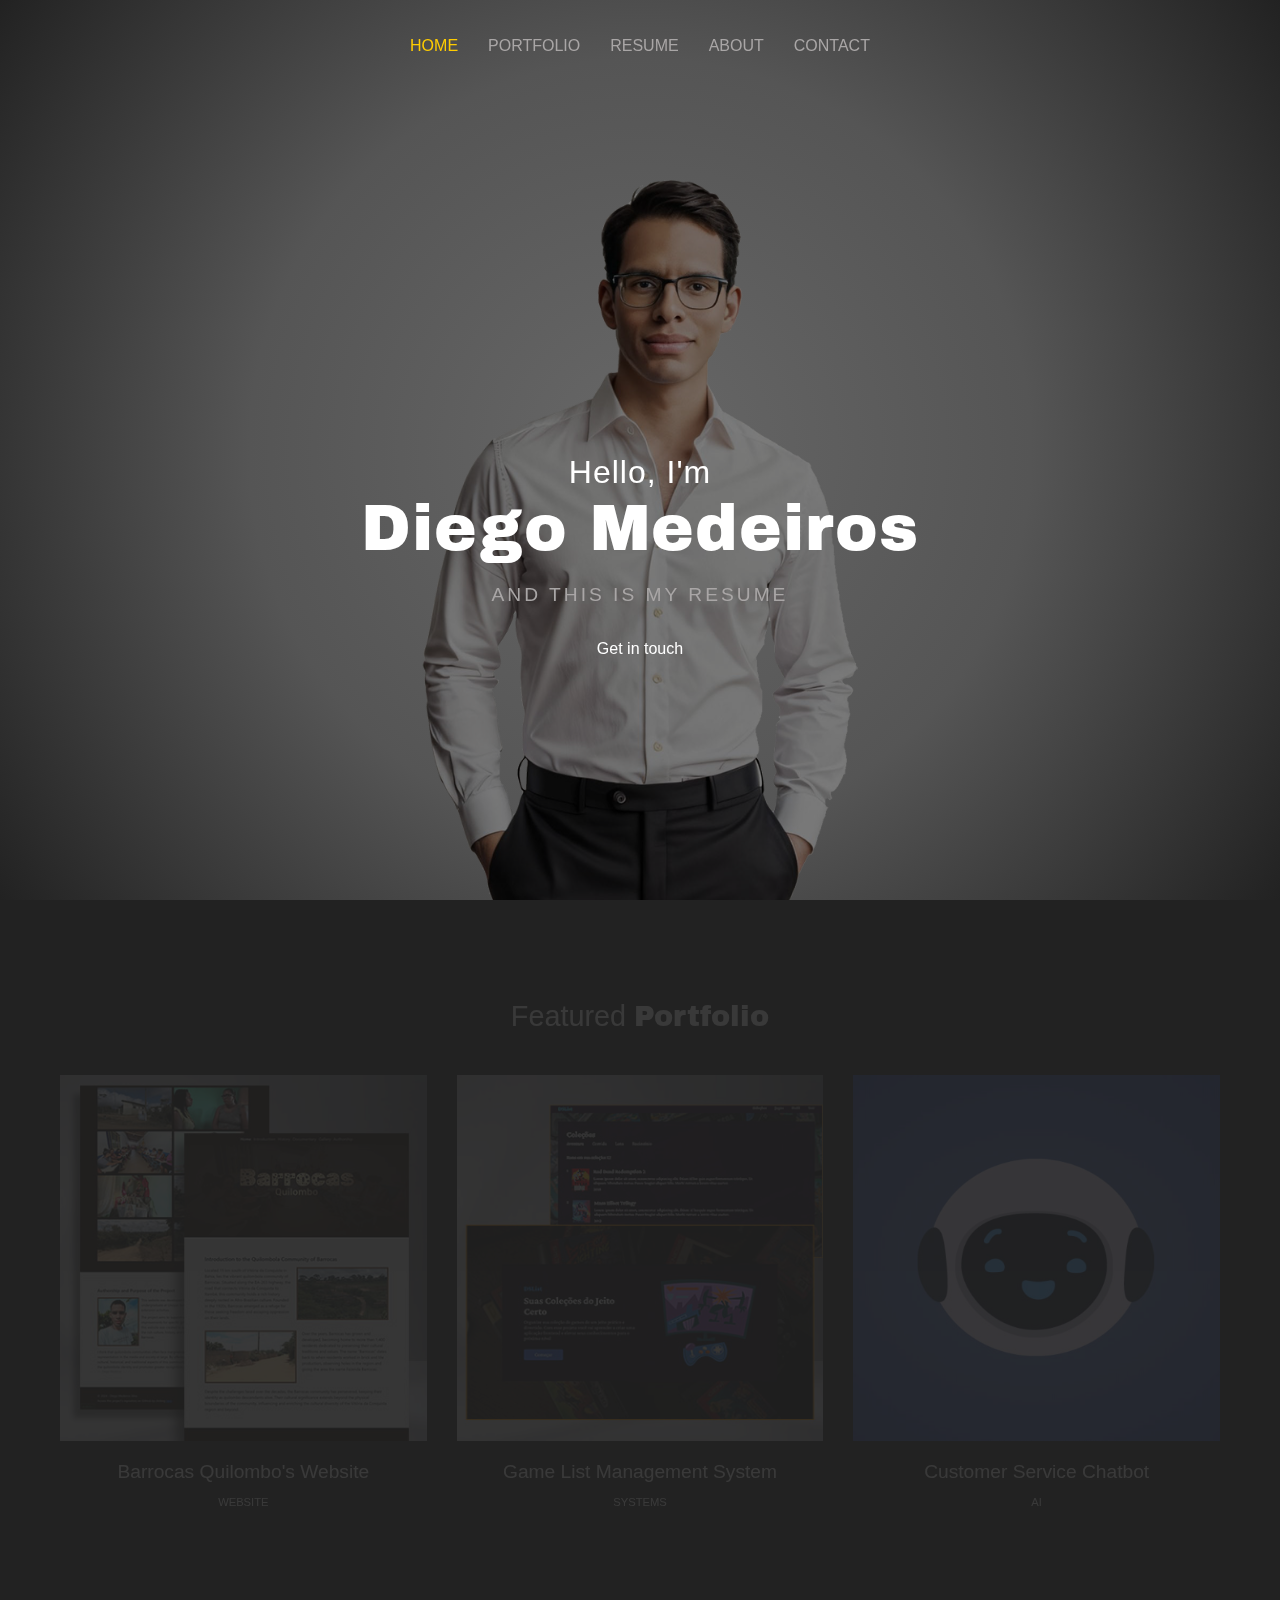
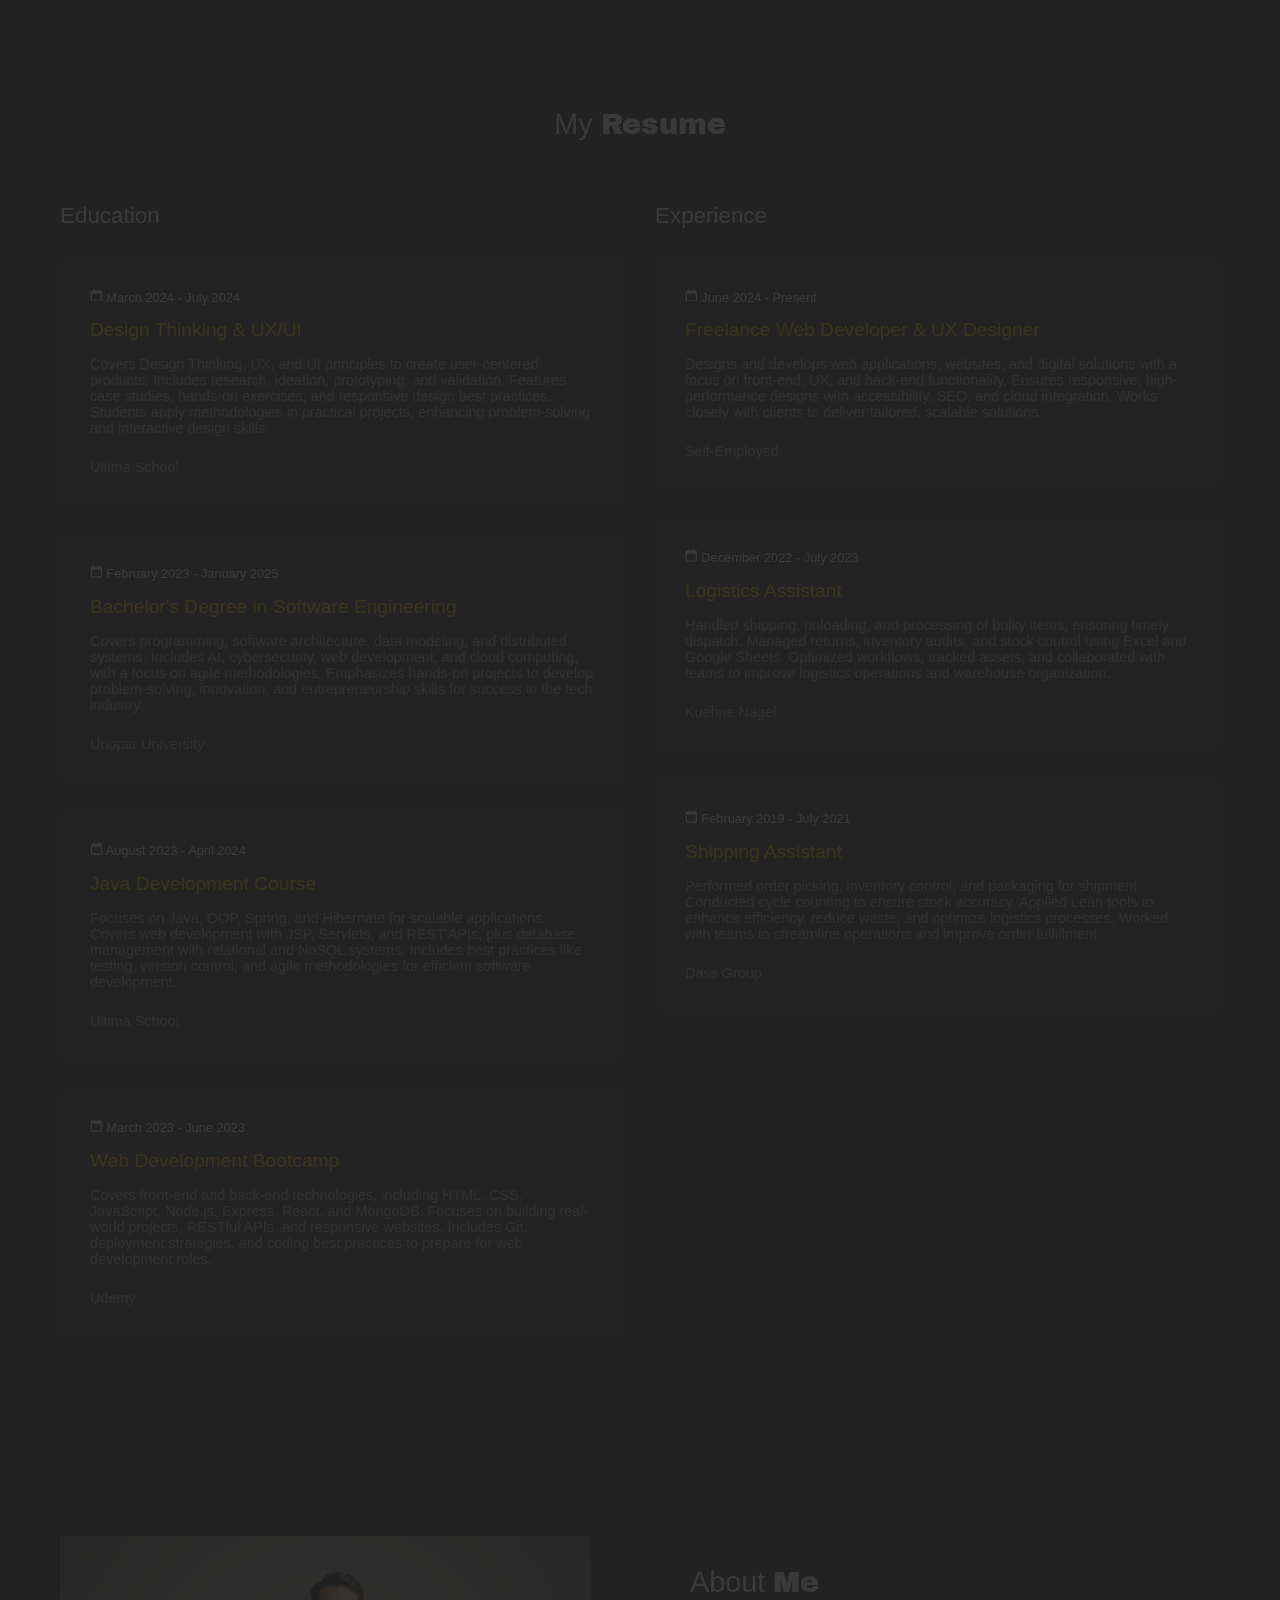
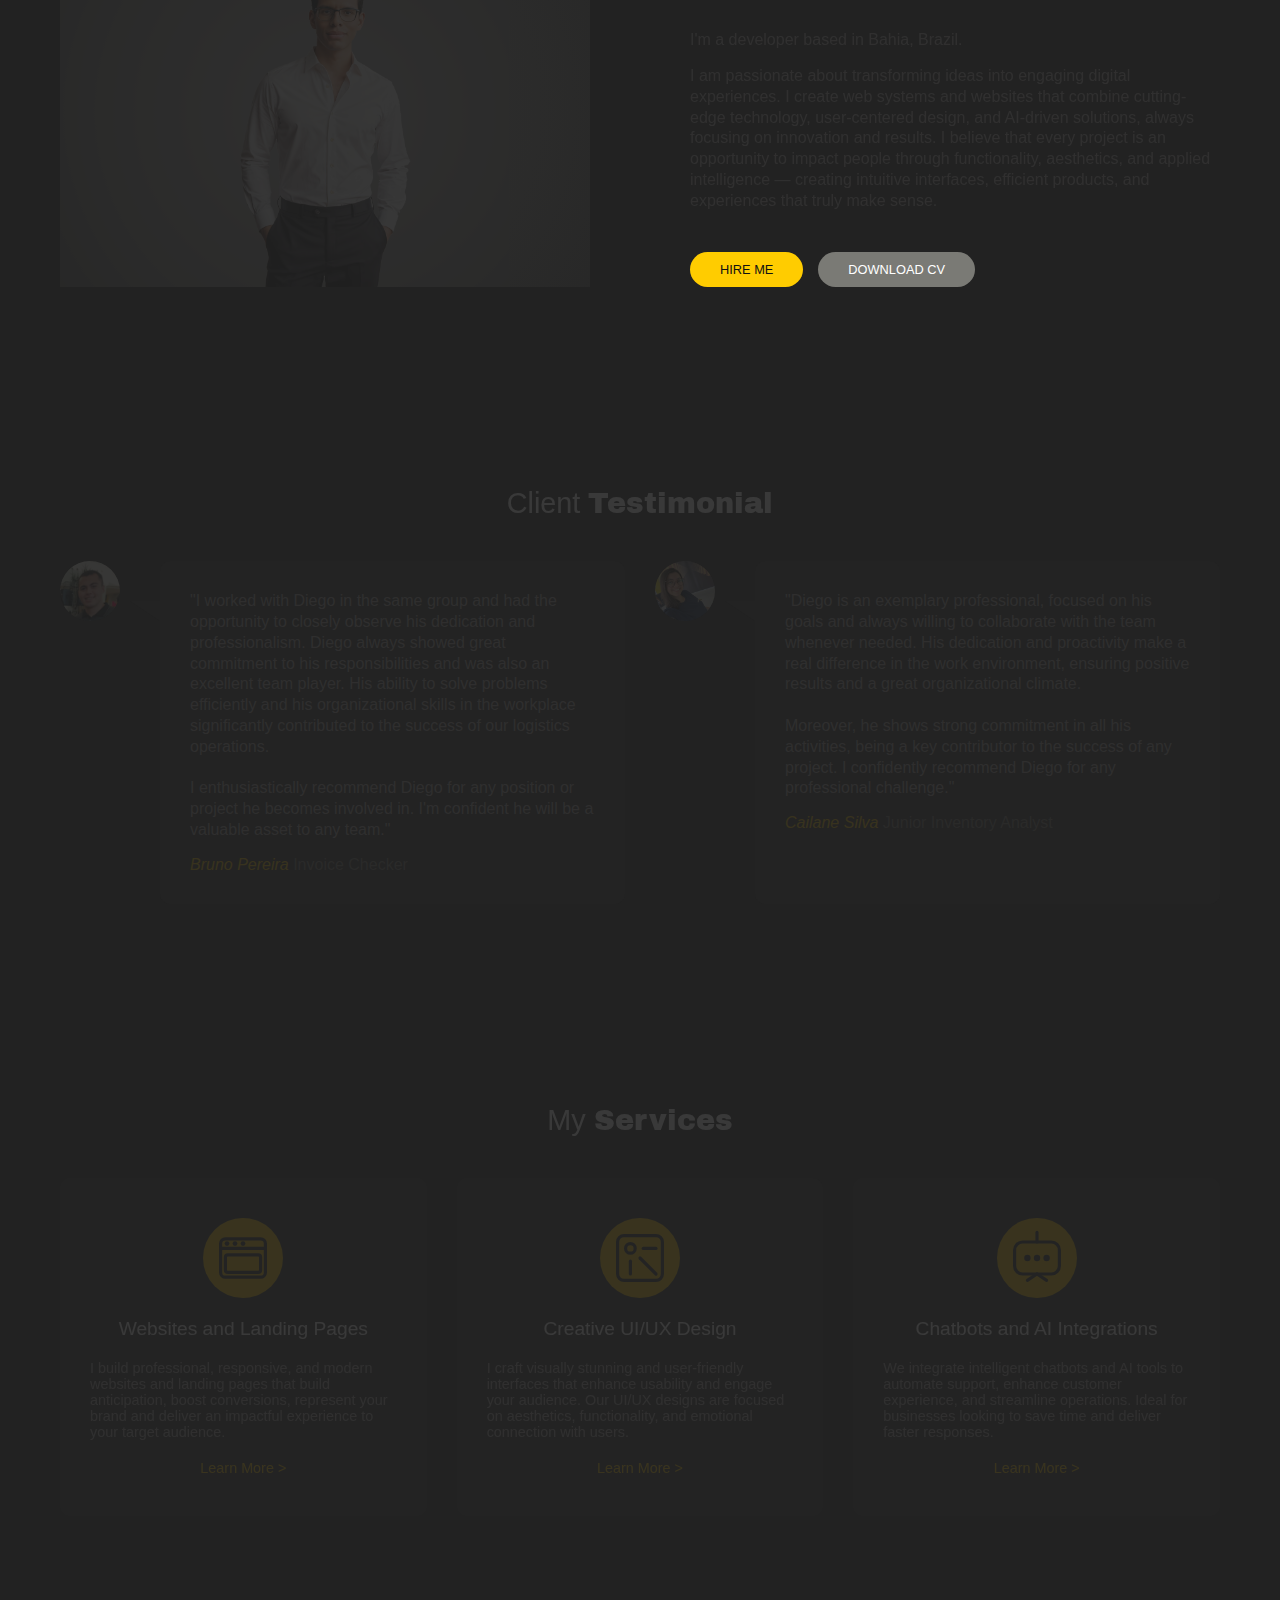
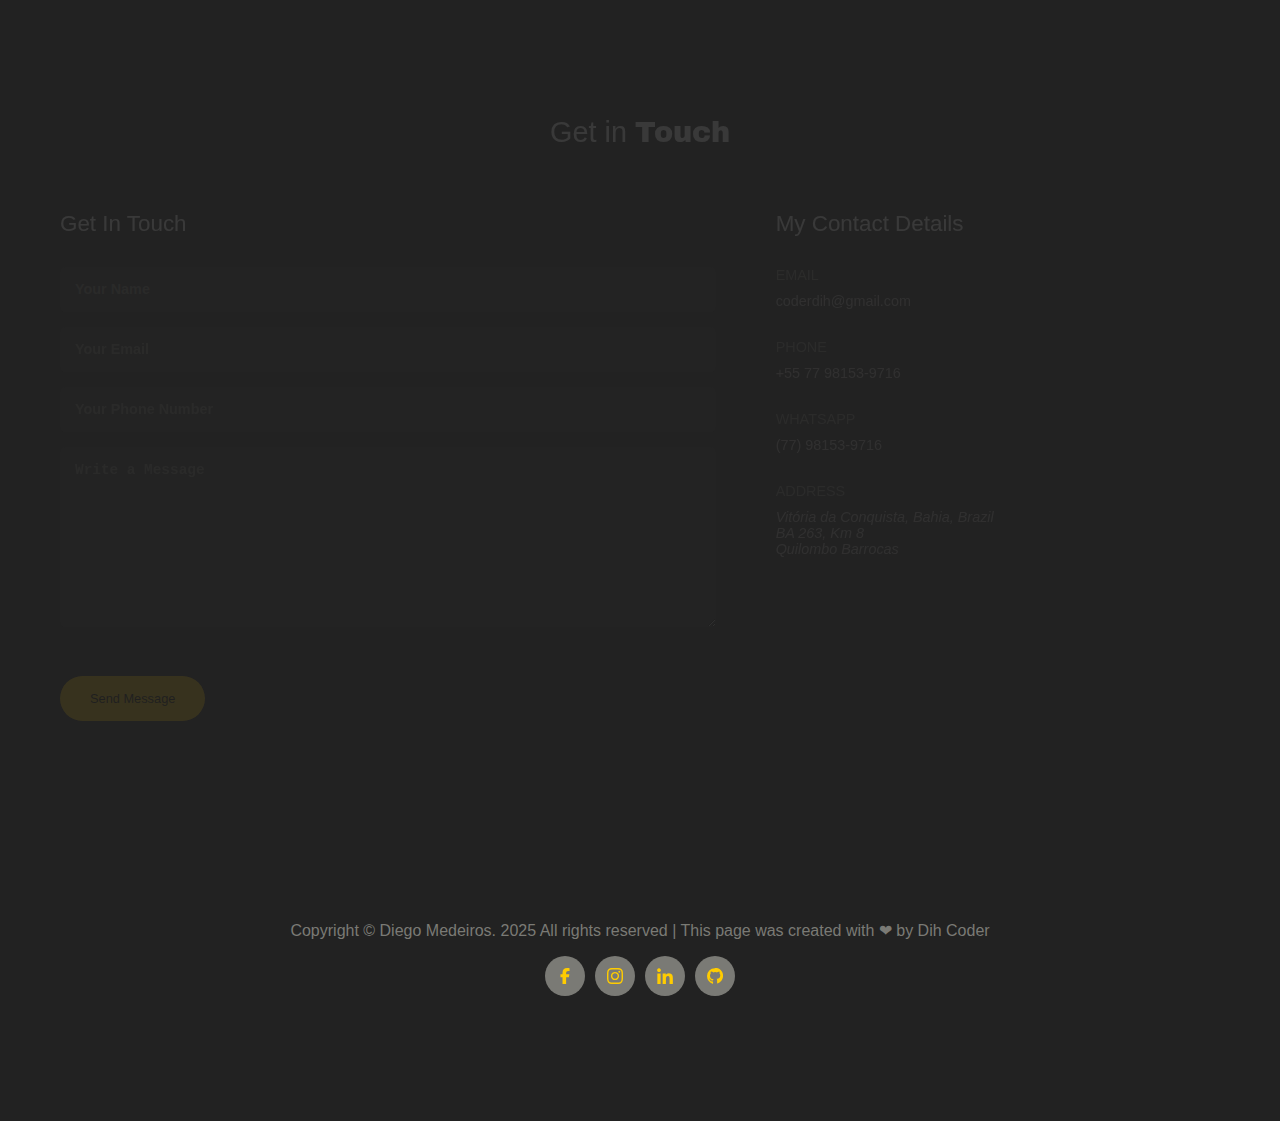
<file: index.html>
<!DOCTYPE html>
<html lang="en">

<head>
    <!-- Basic Metatags -->
    <meta charset="UTF-8">
    <meta name="viewport" content="width=device-width, initial-scale=1.0">
    <meta name="description"
        content="Personal Portfolio of Diego Medeiros, a full-stack web developer specialized in Angular, UX Design and Java.">
    <meta name="keywords" content="web developer, personal website, portfolio, full-stack, Angular, Java">
    <meta name="author" content="Diego Medeiros">

    <!-- Cache control and updates -->
    <meta http-equiv="Cache-Control" content="no-cache, no-store, must-revalidate">

    <!-- Open Graph for social media sharing -->
    <meta property="og:title" content="Diego Medeiros | Full-Stack web developer">
    <meta property="og:description"
        content="Diego Medeiros' portfolio, full-stack web developer specialized in React, UX Design and Java.">
    <meta property="og:image" content="https://github.com/dihcoder/personal-website/blob/c7d13c0ccbddca1c819b8a2737c1d233d78df543/images/cover-picture-small.png?raw=true">
    <meta property="og:url" content="https://dihcoder.github.io/personal-website/">
    <meta property="og:type" content="profile">

    <!-- Robots and Indexing -->
    <meta name="robots" content="index, follow">
    <link rel="canonical" href="https://dihcoder.github.io/personal-website/">

    <!-- Icons and Favicons -->
    <link rel="icon" href="./images/favicon/favicon.ico" type="image/x-icon">
    <link rel="icon" type="image/png" sizes="32x32" href="./images/favicon/favicon-32x32.png">
    <link rel="icon" type="image/png" sizes="16x16" href="./images/favicon/favicon-16x16.png">
    <link rel="apple-touch-icon" sizes="180x180" href="./images/favicon/apple-touch-icon.png">

    <!-- Theme and Color -->
    <meta name="theme-color" content="#222222">

    <!-- Google Fonts -->
    <link rel="preconnect" href="https://fonts.googleapis.com">
    <link rel="preconnect" href="https://fonts.gstatic.com" crossorigin>
    <link
        href="https://fonts.googleapis.com/css2?family=Archivo+Black&family=Montserrat:ital,wght@0,100..900;1,100..900&family=Raleway:ital,wght@0,100..900;1,100..900&display=swap"
        rel="stylesheet">

    <!-- Styles -->
    <link rel="stylesheet" href="css/style.css">

    <!-- Scripts -->
     <script src="js/main.js" defer></script>

    <title>Diego Medeiros | Full-Stack Web Developer</title>
</head>

<body>
    <div class="background"></div>
    <header class="site-header">
        <div class="container">
            <nav aria-label="Main navigation">
                <ul class="nav-menu">
                    <li class="active" data-section="home" aria-current="page">HOME</li>
                    <li data-section="portfolio">PORTFOLIO</li>
                    <li data-section="resume">RESUME</li>
                    <li data-section="about">ABOUT</li>
                    <li data-section="contact">CONTACT</li>
                </ul>
                <button class="menu-toggle" aria-expanded="false" aria-controls="nav-menu" aria-label="Navigation menu">
                    <span class="hamburger"></span>
                </button>
            </nav>
        </div>
    </header>

    <main>
        <!-- HOME SECTION -->
        <section id="home" class="hero-section" aria-labelledby="self-introduction">
            <div class="container">
                <img class="author-photo" src="images/cover-picture.png"
                    srcset="images/cover-picture-small.png 322w, images/cover-picture-medium.png 537w"
                    sizes="(max-width: 600px) 60vw, (max-width: 1200px) 40vw, 400px" alt="Author cover photo">

                <div class="hero-content">
                    <h1 id="self-introduction">
                        Hello, I'm
                        <span class="highlight">Diego Medeiros</span>
                    </h1>
                    <p class="subtitle">and this is my resume</p>
                    <a href="#contact" class="cta-button">Get in touch</a>
                </div>
            </div>
        </section>

        <!-- PORTFOLIO SECTION -->
        <section id="portfolio" class="portfolio-section" aria-labelledby="portfolio-title">
            <div class="container">
                <h2 id="portfolio-title" class=" fade-in">Featured <strong>Portfolio</strong></h2>

                <nav class="portfolio-filters fade-in">
                    <ul>
                        <li class="active">All</li>
                        <li>Institutional Websites</li>
                        <li>Blogs</li>
                        <li>Landing Pages</li>
                        <li>Chatbots and AI</li>
                        <li>Management Systems</li>
                    </ul>
                </nav>

                <div class="portfolio-grid">
                    <article class="portfolio-item fade-in" data-category="websites">
                        <figure>
                            <img src="images/institutional.jpg" alt="Barrocas Quilombo's Website">
                            <figcaption>Barrocas Quilombo's Website</figcaption>
                        </figure>
                        <p class="portfolio-category">WEBSITE</p>
                    </article>

                    <article class="portfolio-item fade-in" data-category="systems">
                        <figure>
                            <img src="images/gamelist.jpg" alt="Game List Management System">
                            <figcaption>Game List Management System</figcaption>
                        </figure>
                        <p class="portfolio-category">SYSTEMS</p>
                    </article>

                    <article class="portfolio-item fade-in" data-category="chatbots-and-ai">
                        <figure>
                            <img src="images/bot.jpg" alt="Customer Service Chatbot">
                            <figcaption>Customer Service Chatbot</figcaption>
                        </figure>
                        <p class="portfolio-category">AI</p>
                    </article>
                </div>
            </div>
        </section>

        <!-- RESUME SECTION -->
        <section id="resume" class="resume-section" aria-labelledby="resume-title">
            <div class="container">
                <h2 id="resume-title" class="fade-in">
                    My 
                    <strong>Resume</strong>
                </h2>
                <div class="resume-grid">

                    <!-- EDUCATION COLUMN -->
                    <div class="resume-column">
                        <h3 class="fade-in">Education</h3>
                        <div class="resume-card fade-in">
                            <span class="resume-date">
                                <svg xmlns="http://www.w3.org/2000/svg" height="1em" fill="currentColor" viewBox="0 0 512 512">
                                    <path d="M 184 24 Q 182 2 160 0 Q 138 2 136 24 L 136 64 L 136 64 L 96 64 L 96 64 Q 69 65 51 83 Q 33 101 32 128 L 32 144 L 32 144 L 32 192 L 32 192 L 32 448 L 32 448 Q 33 475 51 493 Q 69 511 96 512 L 416 512 L 416 512 Q 443 511 461 493 Q 479 475 480 448 L 480 192 L 480 192 L 480 144 L 480 144 L 480 128 L 480 128 Q 479 101 461 83 Q 443 65 416 64 L 376 64 L 376 64 L 376 24 L 376 24 Q 374 2 352 0 Q 330 2 328 24 L 328 64 L 328 64 L 184 64 L 184 64 L 184 24 L 184 24 Z M 80 192 L 432 192 L 80 192 L 432 192 L 432 448 L 432 448 Q 431 463 416 464 L 96 464 L 96 464 Q 81 463 80 448 L 80 192 L 80 192 Z"/>
                                    </svg> 
                                March 2024 - July 2024
                            </span>
                            <h4 class="resume-title">Design Thinking & UX/UI</h4>
                            <p class="resume-description">
                                Covers Design Thinking, UX, and UI principles to create user-centered products. Includes research, ideation, prototyping, and validation. Features case studies, hands-on exercises, and responsive design best practices. Students apply methodologies in practical projects, enhancing problem-solving and interactive design skills.
                            </p>
                            <p class="resume-institution">Ultima School</p>
                        </div>

                        <div class="resume-card fade-in">
                            <span class="resume-date">
                                <svg xmlns="http://www.w3.org/2000/svg" height="1em" fill="currentColor" viewBox="0 0 512 512">
                                    <path d="M 184 24 Q 182 2 160 0 Q 138 2 136 24 L 136 64 L 136 64 L 96 64 L 96 64 Q 69 65 51 83 Q 33 101 32 128 L 32 144 L 32 144 L 32 192 L 32 192 L 32 448 L 32 448 Q 33 475 51 493 Q 69 511 96 512 L 416 512 L 416 512 Q 443 511 461 493 Q 479 475 480 448 L 480 192 L 480 192 L 480 144 L 480 144 L 480 128 L 480 128 Q 479 101 461 83 Q 443 65 416 64 L 376 64 L 376 64 L 376 24 L 376 24 Q 374 2 352 0 Q 330 2 328 24 L 328 64 L 328 64 L 184 64 L 184 64 L 184 24 L 184 24 Z M 80 192 L 432 192 L 80 192 L 432 192 L 432 448 L 432 448 Q 431 463 416 464 L 96 464 L 96 464 Q 81 463 80 448 L 80 192 L 80 192 Z"/>
                                    </svg> 
                                    February 2023 - January 2025
                            </span>
                            <h4 class="resume-title">Bachelor's Degree in Software Engineering</h4>
                            <p class="resume-description">
                                Covers programming, software architecture, data modeling, and distributed systems. Includes AI, cybersecurity, web development, and cloud computing, with a focus on agile methodologies. Emphasizes hands-on projects to develop problem-solving, innovation, and entrepreneurship skills for success in the tech industry.
                            </p>
                            <p class="resume-institution">Unopar University</p>
                        </div>

                        <div class="resume-card fade-in">
                            <span class="resume-date">
                                <svg xmlns="http://www.w3.org/2000/svg" height="1em" fill="currentColor" viewBox="0 0 512 512">
                                    <path d="M 184 24 Q 182 2 160 0 Q 138 2 136 24 L 136 64 L 136 64 L 96 64 L 96 64 Q 69 65 51 83 Q 33 101 32 128 L 32 144 L 32 144 L 32 192 L 32 192 L 32 448 L 32 448 Q 33 475 51 493 Q 69 511 96 512 L 416 512 L 416 512 Q 443 511 461 493 Q 479 475 480 448 L 480 192 L 480 192 L 480 144 L 480 144 L 480 128 L 480 128 Q 479 101 461 83 Q 443 65 416 64 L 376 64 L 376 64 L 376 24 L 376 24 Q 374 2 352 0 Q 330 2 328 24 L 328 64 L 328 64 L 184 64 L 184 64 L 184 24 L 184 24 Z M 80 192 L 432 192 L 80 192 L 432 192 L 432 448 L 432 448 Q 431 463 416 464 L 96 464 L 96 464 Q 81 463 80 448 L 80 192 L 80 192 Z"/>
                                    </svg> 
                                August 2023 - April 2024
                            </span>
                            <h4 class="resume-title">Java Development Course</h4>
                            <p class="resume-description">
                                Focuses on Java, OOP, Spring, and Hibernate for scalable applications. Covers web development with JSP, Servlets, and REST APIs, plus database management with relational and NoSQL systems. Includes best practices like testing, version control, and agile methodologies for efficient software development.
                            </p>
                            <p class="resume-institution">Ultima School</p>
                        </div>

                        <div class="resume-card fade-in">
                            <span class="resume-date">
                                <svg xmlns="http://www.w3.org/2000/svg" height="1em" fill="currentColor" viewBox="0 0 512 512">
                                    <path d="M 184 24 Q 182 2 160 0 Q 138 2 136 24 L 136 64 L 136 64 L 96 64 L 96 64 Q 69 65 51 83 Q 33 101 32 128 L 32 144 L 32 144 L 32 192 L 32 192 L 32 448 L 32 448 Q 33 475 51 493 Q 69 511 96 512 L 416 512 L 416 512 Q 443 511 461 493 Q 479 475 480 448 L 480 192 L 480 192 L 480 144 L 480 144 L 480 128 L 480 128 Q 479 101 461 83 Q 443 65 416 64 L 376 64 L 376 64 L 376 24 L 376 24 Q 374 2 352 0 Q 330 2 328 24 L 328 64 L 328 64 L 184 64 L 184 64 L 184 24 L 184 24 Z M 80 192 L 432 192 L 80 192 L 432 192 L 432 448 L 432 448 Q 431 463 416 464 L 96 464 L 96 464 Q 81 463 80 448 L 80 192 L 80 192 Z"/>
                                    </svg> 
                                March 2023 - June 2023
                            </span>
                            <h4 class="resume-title">Web Development Bootcamp</h4>
                            <p class="resume-description">
                                Covers front-end and back-end technologies, including HTML, CSS, JavaScript, Node.js, Express, React, and MongoDB. Focuses on building real-world projects, RESTful APIs, and responsive websites. Includes Git, deployment strategies, and coding best practices to prepare for web development roles.
                            </p>
                            <p class="resume-institution">Udemy</p>
                        </div>
                    </div>
            
                    <!-- EXPERIENCE COLUMN -->
                    <div class="resume-column">
                        <h3 class="fade-in">Experience</h3>
                        <div class="resume-card fade-in">
                            <span class="resume-date">
                                <svg xmlns="http://www.w3.org/2000/svg" height="1em" fill="currentColor" viewBox="0 0 512 512">
                                    <path d="M 184 24 Q 182 2 160 0 Q 138 2 136 24 L 136 64 L 136 64 L 96 64 L 96 64 Q 69 65 51 83 Q 33 101 32 128 L 32 144 L 32 144 L 32 192 L 32 192 L 32 448 L 32 448 Q 33 475 51 493 Q 69 511 96 512 L 416 512 L 416 512 Q 443 511 461 493 Q 479 475 480 448 L 480 192 L 480 192 L 480 144 L 480 144 L 480 128 L 480 128 Q 479 101 461 83 Q 443 65 416 64 L 376 64 L 376 64 L 376 24 L 376 24 Q 374 2 352 0 Q 330 2 328 24 L 328 64 L 328 64 L 184 64 L 184 64 L 184 24 L 184 24 Z M 80 192 L 432 192 L 80 192 L 432 192 L 432 448 L 432 448 Q 431 463 416 464 L 96 464 L 96 464 Q 81 463 80 448 L 80 192 L 80 192 Z"/>
                                    </svg> 
                                June 2024 - Present
                            </span>
                            <h4 class="resume-title">Freelance Web Developer & UX Designer</h4>
                            <p class="resume-description">
                                Designs and develops web applications, websites, and digital solutions with a focus on front-end, UX, and back-end functionality. Ensures responsive, high-performance designs with accessibility, SEO, and cloud integration. Works closely with clients to deliver tailored, scalable solutions.
                            </p>
                            <p class="resume-institution">Self-Employed</p>
                        </div>

                        <div class="resume-card fade-in">
                            <span class="resume-date">
                                <svg xmlns="http://www.w3.org/2000/svg" height="1em" fill="currentColor" viewBox="0 0 512 512">
                                    <path d="M 184 24 Q 182 2 160 0 Q 138 2 136 24 L 136 64 L 136 64 L 96 64 L 96 64 Q 69 65 51 83 Q 33 101 32 128 L 32 144 L 32 144 L 32 192 L 32 192 L 32 448 L 32 448 Q 33 475 51 493 Q 69 511 96 512 L 416 512 L 416 512 Q 443 511 461 493 Q 479 475 480 448 L 480 192 L 480 192 L 480 144 L 480 144 L 480 128 L 480 128 Q 479 101 461 83 Q 443 65 416 64 L 376 64 L 376 64 L 376 24 L 376 24 Q 374 2 352 0 Q 330 2 328 24 L 328 64 L 328 64 L 184 64 L 184 64 L 184 24 L 184 24 Z M 80 192 L 432 192 L 80 192 L 432 192 L 432 448 L 432 448 Q 431 463 416 464 L 96 464 L 96 464 Q 81 463 80 448 L 80 192 L 80 192 Z"/>
                                    </svg> 
                                December 2022 - July 2023
                            </span>
                            <h4 class="resume-title">Logistics Assistant</h4>
                            <p class="resume-description">
                                Handled shipping, unloading, and processing of bulky items, ensuring timely dispatch. Managed returns, inventory audits, and stock control using Excel and Google Sheets. Optimized workflows, tracked assets, and collaborated with teams to improve logistics operations and warehouse organization.
                            </p>
                            <p class="resume-institution">Kuehne Nagel</p>
                        </div>

                        <div class="resume-card fade-in">
                            <span class="resume-date">
                                <svg xmlns="http://www.w3.org/2000/svg" height="1em" fill="currentColor" viewBox="0 0 512 512">
                                    <path d="M 184 24 Q 182 2 160 0 Q 138 2 136 24 L 136 64 L 136 64 L 96 64 L 96 64 Q 69 65 51 83 Q 33 101 32 128 L 32 144 L 32 144 L 32 192 L 32 192 L 32 448 L 32 448 Q 33 475 51 493 Q 69 511 96 512 L 416 512 L 416 512 Q 443 511 461 493 Q 479 475 480 448 L 480 192 L 480 192 L 480 144 L 480 144 L 480 128 L 480 128 Q 479 101 461 83 Q 443 65 416 64 L 376 64 L 376 64 L 376 24 L 376 24 Q 374 2 352 0 Q 330 2 328 24 L 328 64 L 328 64 L 184 64 L 184 64 L 184 24 L 184 24 Z M 80 192 L 432 192 L 80 192 L 432 192 L 432 448 L 432 448 Q 431 463 416 464 L 96 464 L 96 464 Q 81 463 80 448 L 80 192 L 80 192 Z"/>
                                    </svg> 
                                February 2019 - July 2021
                            </span>
                            <h4 class="resume-title">Shipping Assistant</h4>
                            <p class="resume-description">
                                Performed order picking, inventory control, and packaging for shipment. Conducted cycle counting to ensure stock accuracy. Applied Lean tools to enhance efficiency, reduce waste, and optimize logistics processes. Worked with teams to streamline operations and improve order fulfillment.
                            </p>
                            <p class="resume-institution">Dass Group</p>
                        </div>
                    </div>
                </div>
            </div>
        </section>

        <section id="about" class="about-section" aria-labelledby="about-title">
            <div class="container">
                <figure class="about-image fade-in">
                    <img class="author-photo" src="images/cover-picture.png"
                    srcset="images/cover-picture-small.png 322w, images/cover-picture-medium.png 537w"
                    sizes="(max-width: 600px) 60vw, (max-width: 1200px) 40vw, 400px" 
                    alt="Author cover photo" 
                    loading="lazy">
                </figure>
        
                <div class="about-content">
                    <h2 id="about-title" class="fade-in">About <strong>Me</strong></h2>
        
                    <p class="about-location fade-in">
                        I'm a developer based in Bahia, Brazil.
                    </p>
        
                    <p class="about-description fade-in">
                        I am passionate about transforming ideas into engaging digital experiences. I create web systems and websites that combine cutting-edge technology, user-centered design, and AI-driven solutions, always focusing on innovation and results. I believe that every project is an opportunity to impact people through functionality, aesthetics, and applied intelligence — creating intuitive interfaces, efficient products, and experiences that truly make sense.
                    </p>
        
                    <div class="about-actions">
                        <a href="tel:+55-77-98153-9716" class="btn btn-primary" aria-label="Hire professional">
                            HIRE ME
                        </a>
        
                        <a href="#" class="btn btn-secondary" download aria-label="Download CV">
                            DOWNLOAD CV
                        </a>
                    </div>
                </div>
            </div>
        </section>
        
        <section class="testimonials-section" aria-labelledby="testimonials-title">
            <div class="container">
                <h2 id="testimonial-title" class="section-title fade-in">
                    Client 
                    <strong>Testimonial</strong>
                </h2>

                <div class="testimonials-grid">
                    <article class="testimonial-card fade-in">
                        <div class="testimonial-content">
                            <blockquote>
                                "I worked with Diego in the same group and had the opportunity to closely observe his dedication and professionalism. Diego always showed great commitment to his responsibilities and was also an excellent team player. His ability to solve problems efficiently and his organizational skills in the workplace significantly contributed to the success of our logistics operations.
                                <br/><br/>
                                I enthusiastically recommend Diego for any position or project he becomes involved in. I'm confident he will be a valuable asset to any team."
                            </blockquote>
                            <div class="testimonial-author">
                                <figure class="author-avatar">
                                    <img src="images/testimonial-bruno.jpg" alt="Bruno Pereira's photo" width="60" height="60"
                                        loading="lazy">
                                </figure>
                                <div class="author-info">
                                    <cite class="author-name">Bruno Pereira</cite>
                                    <span class="author-title">Invoice Checker</span>
                                </div>
                            </div>
                        </div>
                    </article>

                    <article class="testimonial-card fade-in">
                        <div class="testimonial-content">
                            <blockquote>
                                "Diego is an exemplary professional, focused on his goals and always willing to collaborate with the team whenever needed. His dedication and proactivity make a real difference in the work environment, ensuring positive results and a great organizational climate.
                                <br/><br/>
                                Moreover, he shows strong commitment in all his activities, being a key contributor to the success of any project. I confidently recommend Diego for any professional challenge."
                            </blockquote>
                            <div class="testimonial-author">
                                <figure class="author-avatar">
                                    <img src="images/testimonial-cailane.jpg" alt="Cailane Silva's photo" width="60" height="60"
                                        loading="lazy">
                                </figure>
                                <div class="author-info">
                                    <cite class="author-name">Cailane Silva</cite>
                                    <span class="author-title">Junior Inventory Analyst</span>
                                </div>
                            </div>
                        </div>
                    </article>
                </div>
            </div>
        </section>

        <section class="services-section" aria-labelledby="services-title">
            <div class="container">
                <h2 id="services-title" class="section-title fade-in">
                    My 
                    <strong>Services</strong>
                </h2>
        
                <div class="services-grid">
                    <article class="service-card fade-in">
                        <div class="service-icon">
                            <svg viewBox="0 0 40 40" fill="none" xmlns="http://www.w3.org/2000/svg">
                                <rect x="6" y="8" width="28" height="24" rx="3" stroke="currentColor" stroke-width="2"/>
                                <line x1="6" y1="14" x2="34" y2="14" stroke="currentColor" stroke-width="2"/>
                                <circle cx="10" cy="11" r="1.5" fill="currentColor"/>
                                <circle cx="15" cy="11" r="1.5" fill="currentColor"/>
                                <circle cx="20" cy="11" r="1.5" fill="currentColor"/>
                                <rect x="9" y="18" width="22" height="11" rx="1.5" stroke="currentColor" stroke-width="2"/>
                              </svg>                              
                        </div>
                        <h3 class="service-title">Websites and Landing Pages</h3>
                        <p class="service-description">
                            I build professional, responsive, and modern websites and landing pages that build anticipation, boost conversions, represent your brand and deliver an impactful experience to your target audience.
                        </p>
                        <a href="#websites-and-landing-pages" class="service-link" aria-label="Learn more about Websites and Landing Pages">
                            Learn More <span aria-hidden="true">&gt;</span>
                        </a>
                    </article>
        
                    <article class="service-card fade-in">
                        <div class="service-icon">
                            <svg viewBox="0 0 40 40" fill="none" xmlns="http://www.w3.org/2000/svg">
                                <rect x="6" y="6" width="28" height="28" rx="4" stroke="currentColor" stroke-width="2"/>
                                <circle cx="14" cy="14" r="3" stroke="currentColor" stroke-width="2"/>
                                <path d="M20 20L30 30" stroke="currentColor" stroke-width="2" stroke-linecap="round"/>
                                <path d="M14 22L14 30" stroke="currentColor" stroke-width="2" stroke-linecap="round"/>
                                <path d="M22 14H30" stroke="currentColor" stroke-width="2" stroke-linecap="round"/>
                              </svg>                              
                        </div>
                        <h3 class="service-title">Creative UI/UX Design</h3>
                        <p class="service-description">
                            I craft visually stunning and user-friendly interfaces that enhance usability and engage your audience. Our UI/UX designs are focused on aesthetics, functionality, and emotional connection with users.
                        </p>
                        <a href="#ux-ui-design" class="service-link" aria-label="Learn more about Creative UI/UX Design">
                            Learn More <span aria-hidden="true">&gt;</span>
                        </a>
                    </article>
        
                    <article class="service-card fade-in">
                        <div class="service-icon">
                            <svg viewBox="0 0 40 40" fill="none" xmlns="http://www.w3.org/2000/svg">
                                <rect x="6" y="10" width="28" height="20" rx="5" stroke="currentColor" stroke-width="2"/>
                                <circle cx="14" cy="20" r="2" fill="currentColor"/>
                                <circle cx="20" cy="20" r="2" fill="currentColor"/>
                                <circle cx="26" cy="20" r="2" fill="currentColor"/>
                                <path d="M20 4V10" stroke="currentColor" stroke-width="2" stroke-linecap="round"/>
                                <path d="M14 34L20 30L26 34" stroke="currentColor" stroke-width="2" stroke-linecap="round"/>
                              </svg>                              
                        </div>
                        <h3 class="service-title">Chatbots and AI Integrations</h3>
                        <p class="service-description">
                            We integrate intelligent chatbots and AI tools to automate support, enhance customer experience, and streamline operations. Ideal for businesses looking to save time and deliver faster responses.
                        </p>
                        <a href="#chatbots-and-ai" class="service-link" aria-label="Learn more about Chatbots and AI Integrations">
                            Learn More <span aria-hidden="true">&gt;</span>
                        </a>
                    </article>
                </div>
            </div>
        </section>

        <section id="contact" class="contact-section" aria-labelledby="contact-title">
            <div class="container">
                <h2 id="contact-title" class="section-title fade-in">Get in <strong>Touch</strong></h2>
        
                <!-- FORM COLUMN -->
                <div class="contact-form-wrapper">
                    <h3 class="fade-in">Get In Touch</h3>
                    <form class="contact-form fade-in" action="/submit-form" method="POST">
                        <div class="form-group">
                            <label for="name" class="sr-only">Your Name</label>
                            <input type="text" id="name" name="name" placeholder="Your Name" required
                                autocomplete="name">
                        </div>
        
                        <div class="form-group">
                            <label for="email" class="sr-only">Your Email</label>
                            <input type="email" id="email" name="email" placeholder="Your Email" required
                                autocomplete="email">
                        </div>
        
                        <div class="form-group">
                            <label for="phone" class="sr-only">Your Phone Number</label>
                            <input type="tel" id="phone" name="phone" placeholder="Your Phone Number"
                                autocomplete="tel">
                        </div>
        
                        <div class="form-group">
                            <label for="message" class="sr-only">Write a Message</label>
                            <textarea id="message" name="message" placeholder="Write a Message" required
                                rows="10"></textarea>
                        </div>
        
                        <button type="submit" class="btn btn-primary contact-submit" aria-label="Send Message">
                            Send Message
                        </button>
                    </form>
                </div>
        
                <!-- CONTACT COLUMN -->
                <div class="contact-details">
                    <h3 class="fade-in">My Contact Details</h3>
                    <dl class="contact-details-list fade-in">
                        <dt>Email</dt>
                        <dd>
                            <a href="mailto:coderdih@gmail.com" aria-label="Send email to coderdih@gmail.com">
                            coderdih@gmail.com
                            </a>
                        </dd>
                        
                        <dt>Phone</dt>
                        <dd>
                            <a href="tel:+55-77-98153-9716" aria-label="Call phone number +55 77 98153-9716">
                            +55 77 98153-9716
                            </a>
                        </dd>
                        
                        <dt>WhatsApp</dt>
                        <dd>
                            <a href="https://wa.me/5577981539716?text=Hi%2C%20I%20found%20your%20contact%20on%20your%20personal%20website.%20Let's%20chat%3F">(77) 98153-9716</a>
                        </dd>
                        
                        <dt>Address</dt>
                        <dd>
                            <address>
                            Vitória da Conquista, Bahia, Brazil<br>
                            BA 263, Km 8<br>
                            Quilombo Barrocas<br>
                            </address>
                        </dd>
                    </dl>
                </div>
            </div>
        </section>
    </main>

    <footer class="site-footer">
        <div class="container">
            <p class="copyright">
                Copyright &copy; Diego Medeiros. 2025 All rights reserved | This page was created with
                <span class="heart" aria-label="love">❤</span>
                by Dih Coder
            </p>

            <div class="social-links">
                <a href="https://www.facebook.com/dihcoder" target="_blank" rel="noopener noreferrer" class="social-icon"
                    aria-label="Facebook">
                    <svg xmlns="http://www.w3.org/2000/svg" height="1em" fill="currentColor" viewBox="0 0 512 512">
                        <path
                            d="M 176.31 299.83 V 512 H 291.86 V 299.83 H 378.52 L 396.45 202.21 H 291.86 V 168.34 Q 291.86 130.49 308.79 113.56 Q 325.73 96.62 364.58 96.62 Q 389.48 96.62 401.43 98.61 V 9.96 Q 389.48 6.97 368.56 3.98 Q 347.64 1.99 331.70 1.99 Q 174.32 0 176.31 160.37 V 203.21 H 110.57 V 299.83 H 176.31 Z" />
                    </svg>
                </a>

                <a href="https://www.instagram.com/dihcoder" target="_blank" rel="noopener noreferrer" class="social-icon"
                    aria-label="Instagram">
                    <svg xmlns="http://www.w3.org/2000/svg" height="1em" fill="currentColor" viewBox="0 0 512 512">
                        <path
                            d="
                            M 256 124.57 Q 200 125.71 163.43 163.43 Q 125.71 200 124.57 256 Q 125.71 312 163.43 348.57  Q 200 386.29 256 387.43 Q 312 386.29 348.57 348.57 Q 386.29 312 387.43 256 Q 386.29 200 348.57 163.43 Q 312 125.71 256 124.57 Z M 256 341.71 Q 219.43 340.57 195.43 316.57 Q 171.43 292.57 170.29 256 Q 171.43 219.43 195.43 195.43 Q 219.43 171.43 256 170.29 Q 292.57 171.43 316.57 195.43 Q 340.57 219.43 341.71 256 Q 340.57 292.57 316.57 316.57 Q 292.57 340.57 256 341.71 Z M 424 118.86 Q 420.57 147.43 393.14 149.71 Q 364.57 147.43 362.29 118.86 Q 362.29 106.29 371.43 97.14 Q 379.43 89.14 393.14 89.14 Q 405.71 89.14 414.86 97.14 Q 422.86 106.29 424 118.86 Z M 510.86 150.86 Q 510.86 88 468.57 43.43 Q 424 1.14 362.29 1.14 Q 339.43 0 297.14 0 Q 256 0 214.86 0 Q 172.57 0 150.86 1.14 Q 89.14 1.14 43.43 43.43 Q 1.14 88 2.29 149.71 Q 0 172.57 0 214.86 Q 0 256 0 297.14 Q 0 338.29 2.29 361.14 Q 1.14 424 43.43 468.57 Q 88 510.86 150.86 509.71 Q 172.57 510.86 214.86 512 Q 256 512 297.14 512 Q 339.43 510.86 362.29 509.71 Q 424 510.86 468.57 468.57 Q 510.86 424 510.86 361.14 Q 512 338.29 512 297.14 Q 512 256 512 214.86 Q 512 172.57 510.86 149.71 Z M 456 406.86 Q 441.14 441.14 406.86 456 Q 384 464 345.14 465.14 Q 306.29 466.29 274.29 466.29 Q 264 466.29 256 466.29 Q 248 466.29 237.71 466.29 Q 205.71 466.29 166.86 465.14 Q 129.14 464 105.14 456 Q 70.86 441.14 56 406.86 Q 48 382.86 46.86 345.14 Q 45.71 306.29 45.71 274.29 Q 45.71 264 45.71 256 Q 45.71 248 45.71 237.71 Q 45.71 205.71 46.86 166.86 Q 48 128 56 105.14 Q 70.86 70.86 105.14 56 Q 129.14 48 166.86 46.86 Q 205.71 44.57 237.71 45.71 Q 248 45.71 256 45.71 Q 264 45.71 274.29 45.71 Q 306.29 45.71 345.14 46.86 Q 384 48 406.86 56 Q 441.14 70.86 456 105.14 Q 464 128 465.14 166.86 Q 467.43 205.71 466.29 237.71 Q 466.29 248 466.29 256 Q 466.29 264 466.29 274.29 Q 467.43 306.29 465.14 345.14 Q 464 384 456 406.86  Z" />
                    </svg>
                </a>

                <a href="https://www.linkedin.com/in/dihcoder" target="_blank" rel="noopener noreferrer" class="social-icon"
                    aria-label="LinkedIn">
                    <svg xmlns="http://www.w3.org/2000/svg" height="1em" fill="currentColor" viewBox="0 0 512 512">
                        <path
                            d="M 115.34 512 H 10.69 V 175.54 H 115.34 V 512 Z M 63.58 129.41 Q 37.70 128.28 20.82 111.40 Q 3.94 94.52 2.81 68.64 Q 3.94 33.76 33.20 15.75 Q 63.58 0 93.96 15.75 Q 123.22 33.76 124.34 68.64 Q 123.22 94.52 106.34 111.40 Q 89.46 128.28 63.58 129.41 Z M 506.94 512 H 402.29 V 347.71 Q 404.54 317.33 395.53 289.20 Q 386.53 261.06 348.27 258.81 Q 308.89 259.94 296.51 285.82 Q 284.13 311.70 285.26 345.46 V 512 H 180.61 V 175.54 H 281.88 V 221.68 Q 293.13 200.30 317.89 184.55 Q 343.77 167.67 382.03 166.54 Q 458.55 168.79 484.43 212.68 Q 509.19 257.69 506.94 327.45 V 512 Z" />
                    </svg>
                </a>

                <a href="https://github.com/dihcoder" target="_blank" rel="noopener noreferrer" class="social-icon"
                    aria-label="GitHub">
                    <svg xmlns="http://www.w3.org/2000/svg" height="1em" fill="currentColor" viewBox="0 0 512 512">
                        <path
                            d="M171.35 407.74q-1.03 4.13-5.16 4.13-6.19 0-6.19-4.13 1.03-3.1 5.16-3.1 5.16 0 6.19 3.1zM139.35 403.61q-1.03 3.1 4.13 5.16t6.19-3.1q1.03-4.13-4.13-5.16t-6.19 3.1zM184.77 401.55q-5.16 1.03-5.16 5.16 1.03 3.1 6.19 3.1t5.16-3.1q-1.03-4.13-6.19-5.16zM252.9 6.19Q142.45 8.26 72.26 78.45q-70.19 70.19-72.26 179.61 1.03 87.74 48.52 153.8 47.48 66.06 126.97 92.9 18.58 1.03 17.55-12.39v-15.48q0-23.74 0-47.48-2.07 0-19.61 2.07-18.58 1.03-39.22-4.13t-28.9-29.03q0-2.07-8.26-16.52t-20.64-18.58q-2.07-1.03-8.26-8.26t-7.23-8.77q17.55-1.03 18.58-2.07 1.03-1.03 14.45 4.13t24.78 22.58q18.58 27.61 40.26 27.61 22.71 0 35.1-6.19 4.13-24.78 16.52-35.1-45.42-2.07-79.48-22.71-34.06-19.61-36.13-91.87 0-20.64 6.19-34.06t17.55-25.81q-2.07-6.19-4.13-24.78t9.29-45.42q18.58-3.1 43.35 11.35t27.1 16.52q30.97-9.29 65.03-9.29t65.03 9.29q0-1.03 13.42-9.29t28.9-14.45q16.52-7.23 28.9-4.13 9.29 26.84 7.23 45.42t-5.16 13.42q12.39 12.39 19.61 25.81t7.23 34.06q-1.03 49.55-17.55 73.29t-44.39 30.97q-26.84 8.26-56.77 10.32 16.52 11.35 17.55 47.48 0 38.06 0 67.99 0 13.42 0 18.58-1.03 13.42 17.55 12.39 78.45-26.84 125.93-92.9 47.48-66.06 48.52-153.8-1.03-72.26-35.1-129.03-35.1-56.77-93.94-89.81-58.84-32-131.1-33.03zM100.13 362.32q-2.07 2.07 1.03 5.16 3.1 3.1 5.16 1.03 2.07-2.07-1.03-5.16-3.1-3.1-5.16-1.03zM88.77 354.06q0 2.07 3.1 4.13t4.13-2.07q1.03-2.07-2.07-4.13-3.1-1.03-5.16 2.07zM122.84 390.19q-2.07 3.1 1.03 7.23 4.13 3.1 7.23 1.03 1.03-3.1-2.07-7.23-4.13-3.1-6.19-1.03zM110.45 375.74q-2.07 2.07 0 6.19 3.1 3.1 6.19 2.07 2.07-2.07 0-6.19-3.1-4.13-6.19-2.07z" />
                    </svg>
                </a>
            </div>
        </div>
    </footer>
</body>

</html>
</file>
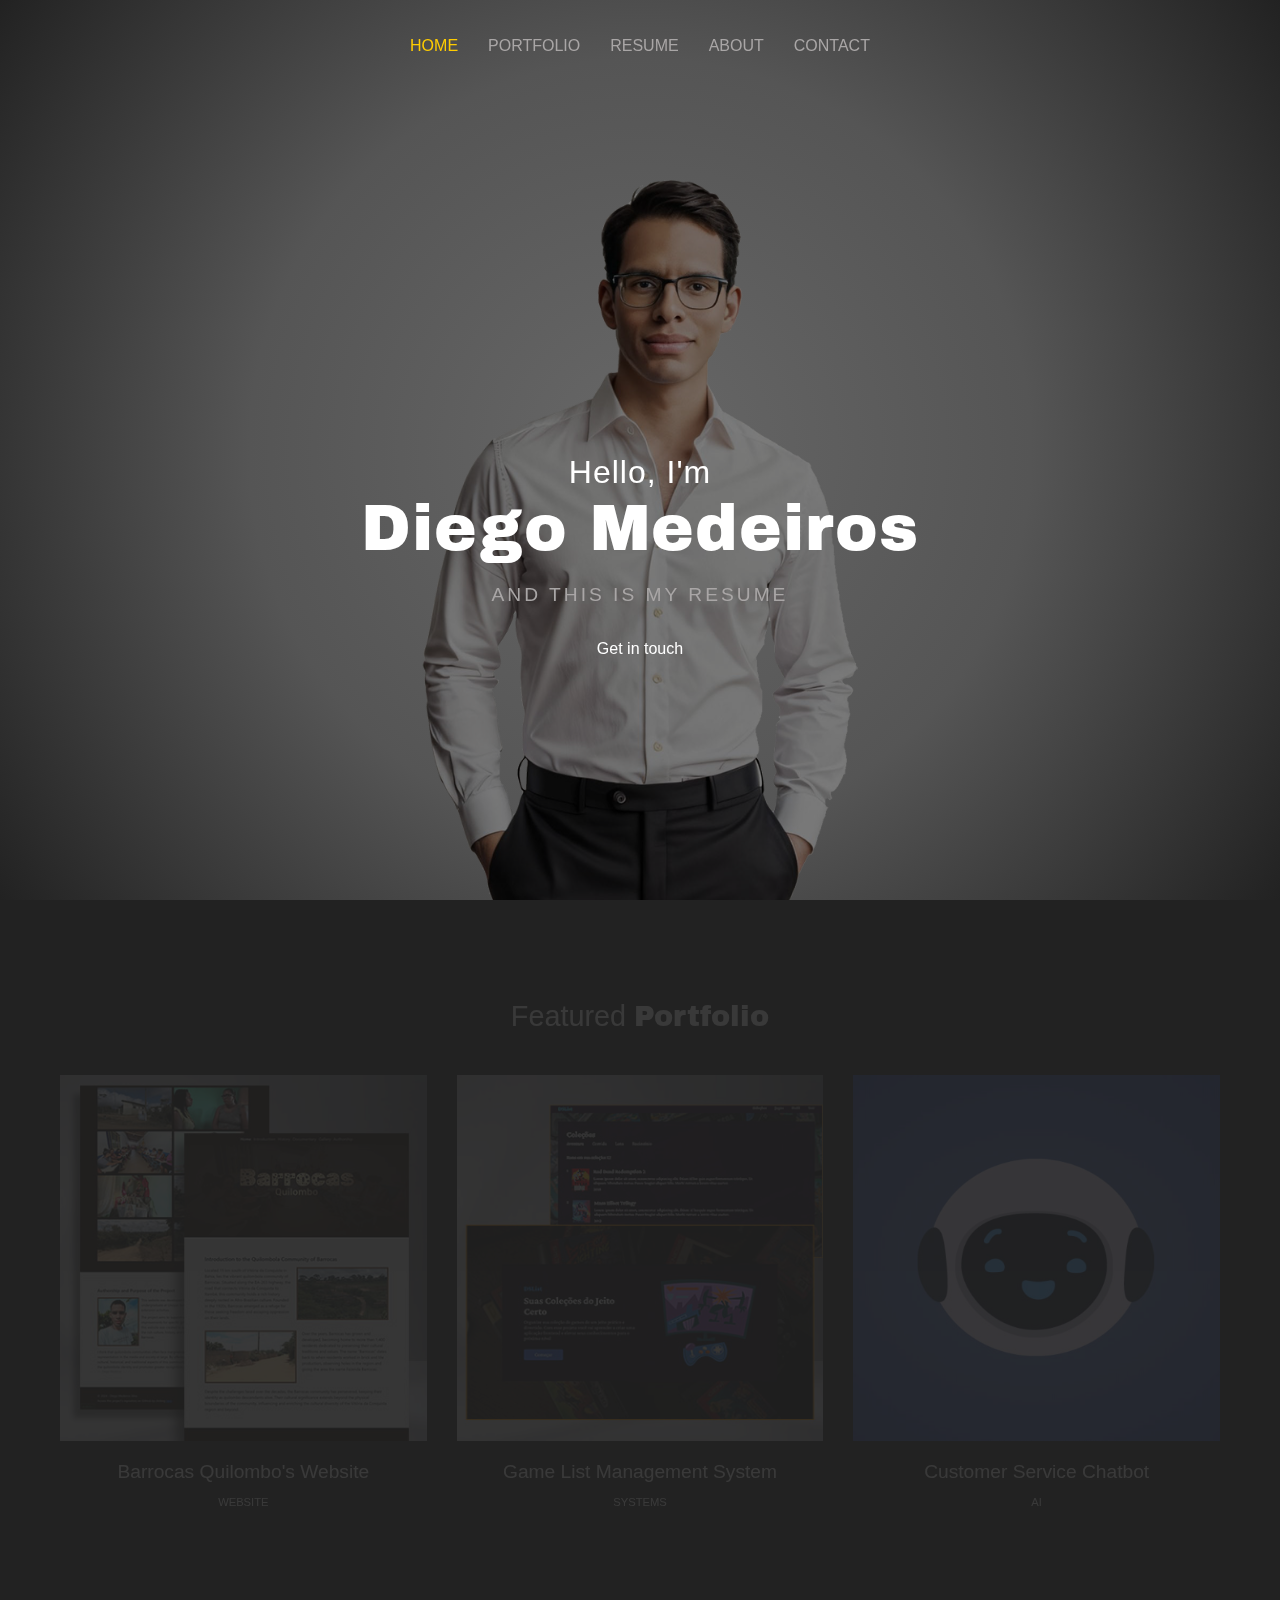
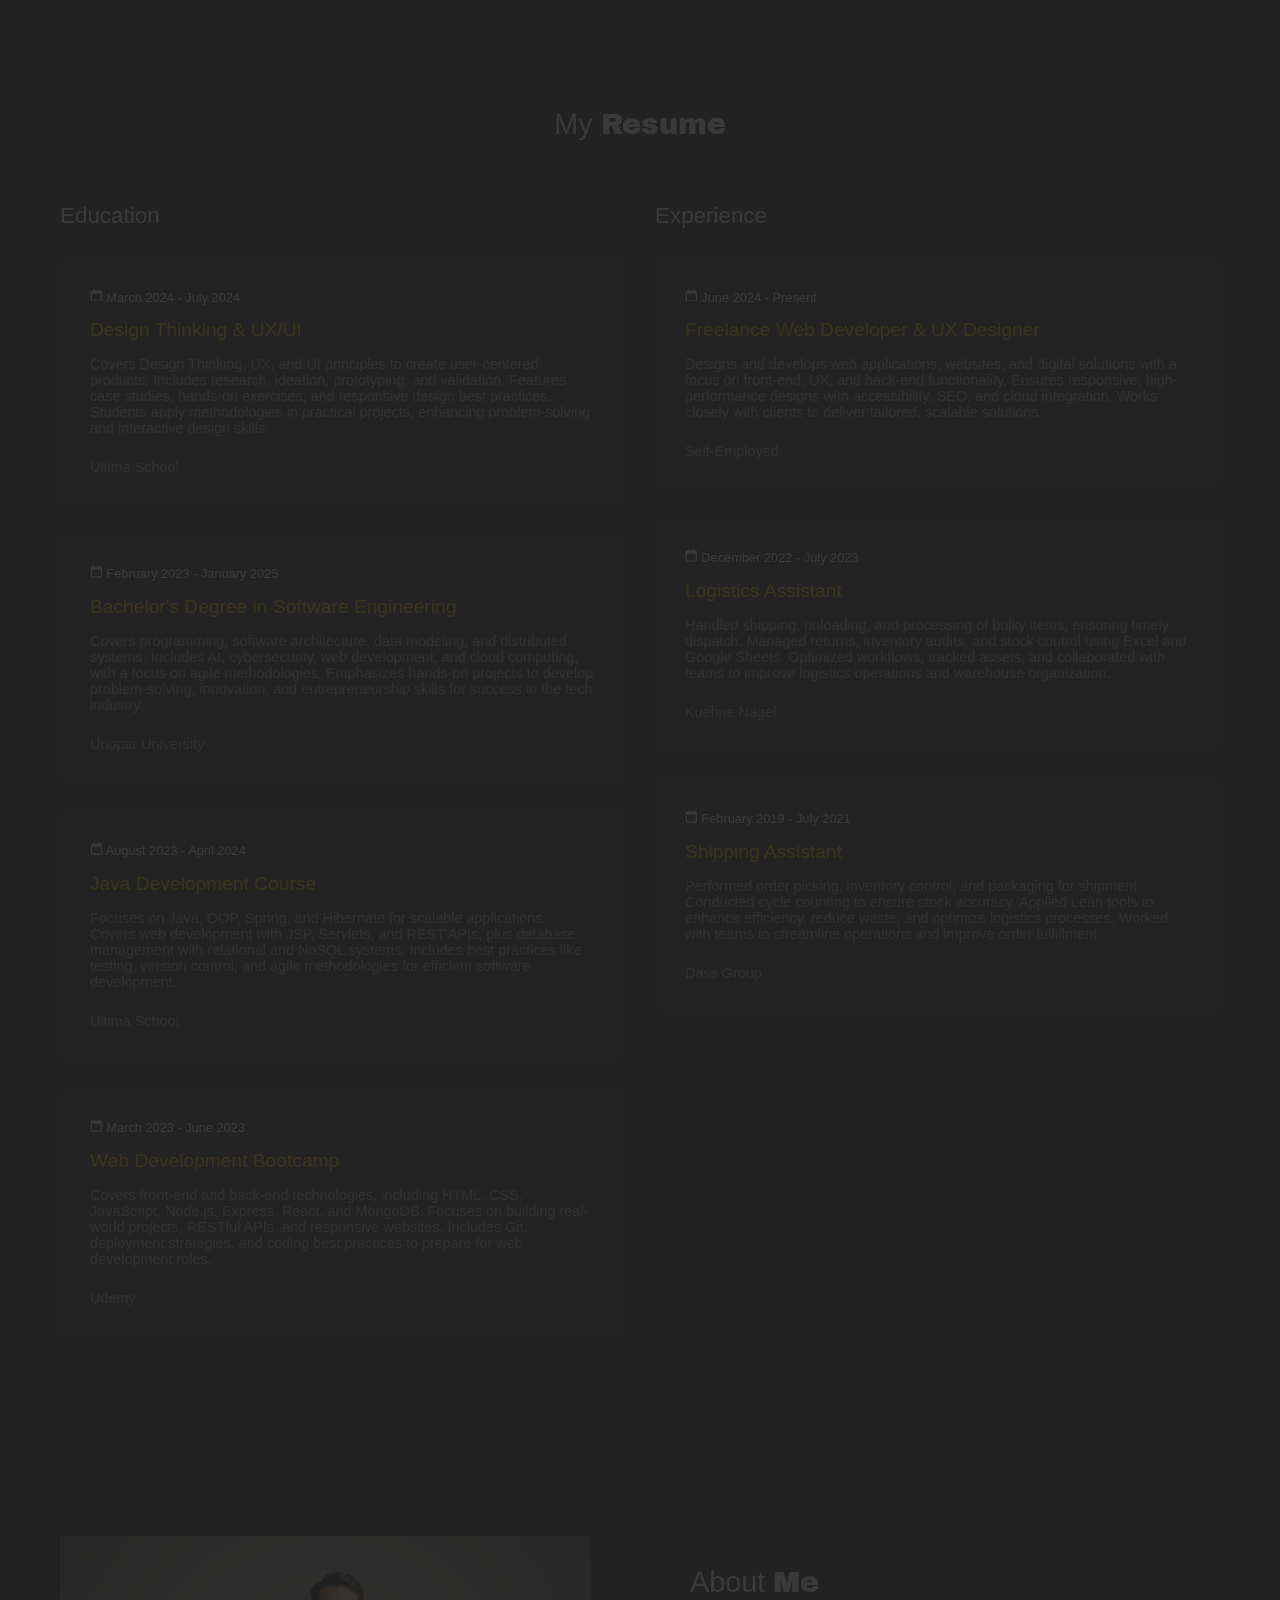
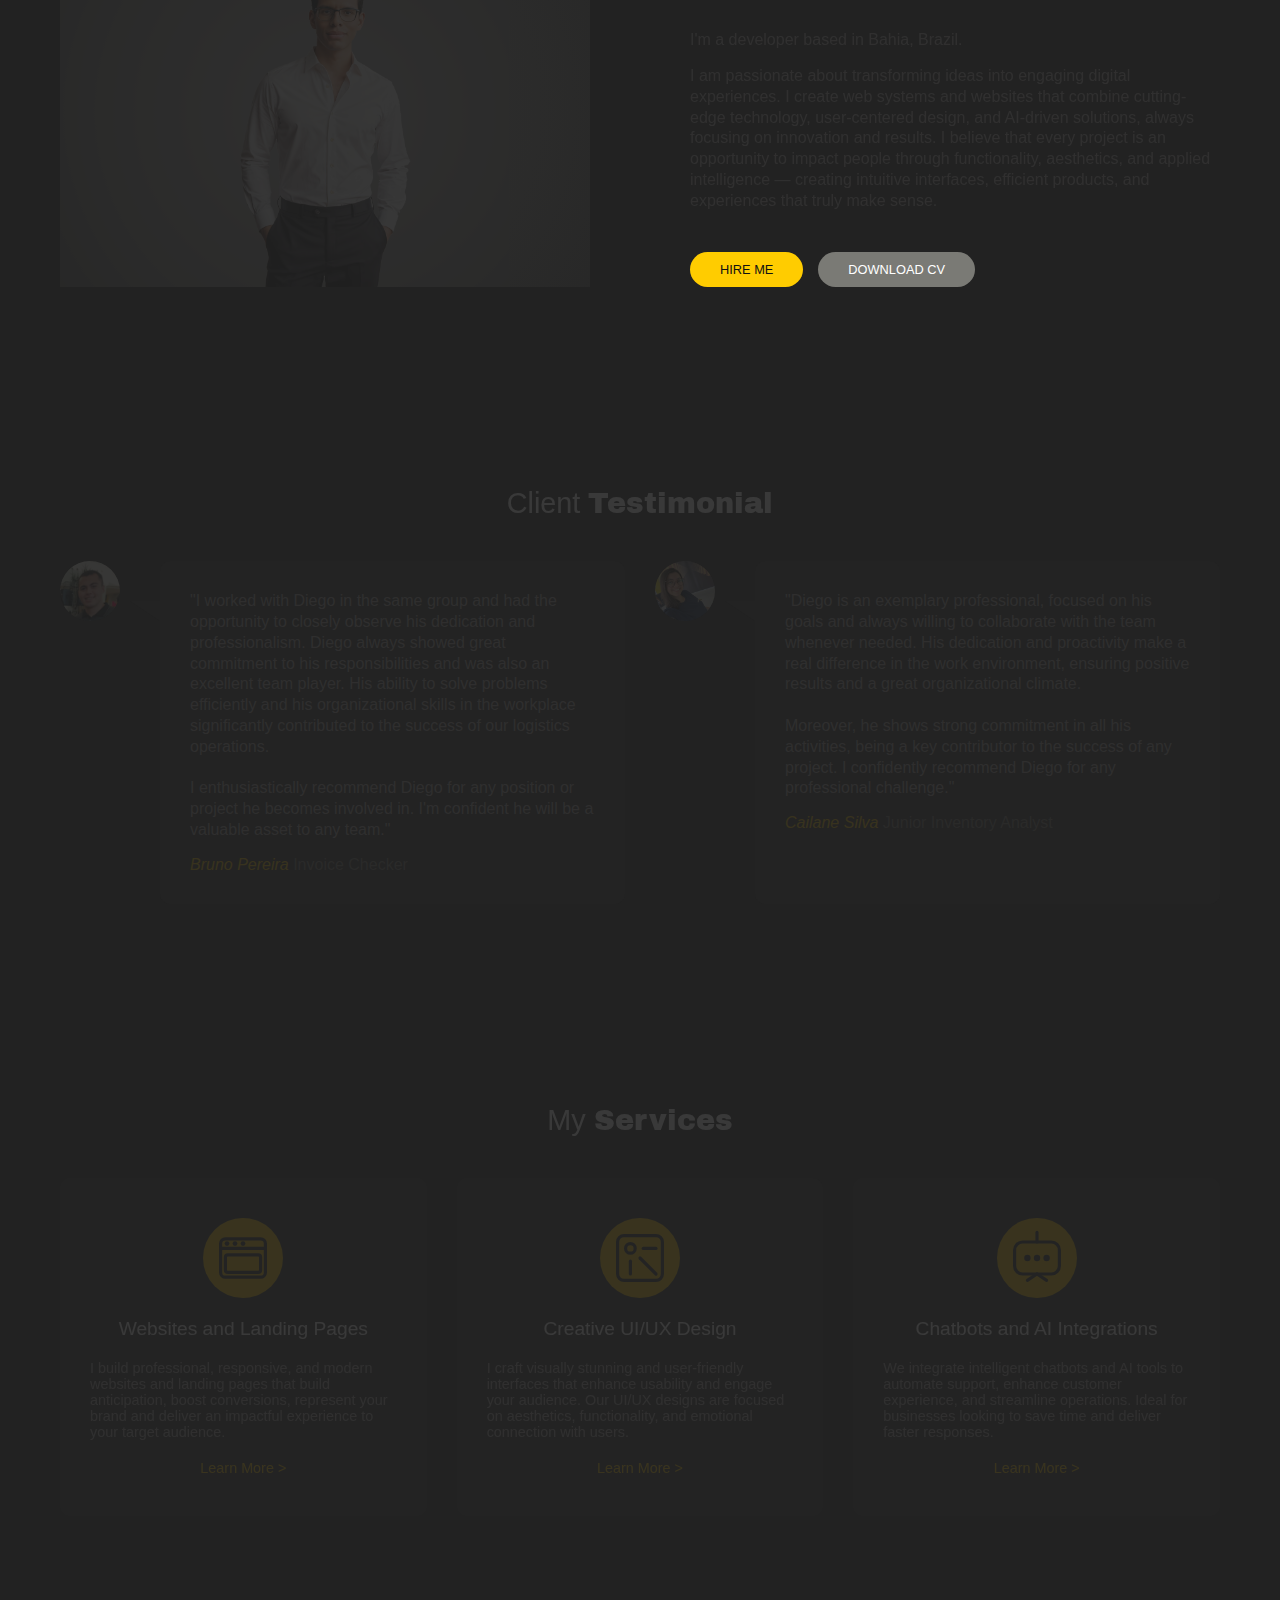
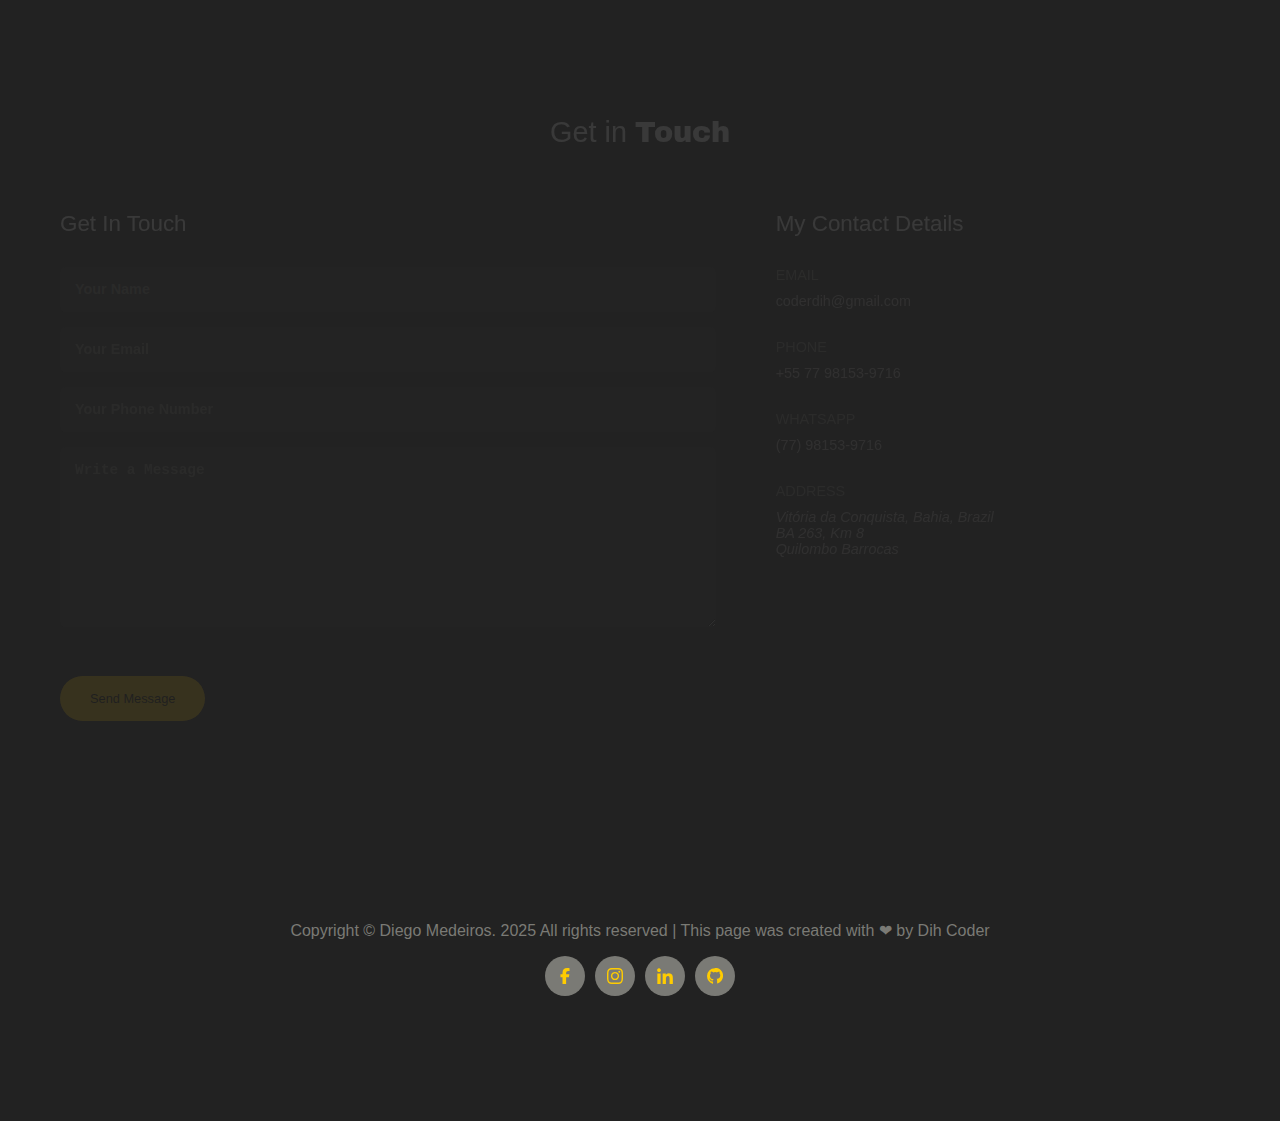
<file: index.original.html>
<!DOCTYPE html>
<html lang="en">

<head>
    <meta charset="UTF-8">
    <meta name="viewport" content="width=device-width, initial-scale=1.0">
    <meta name="description"
        content="Personal Portfolio of Diego Medeiros, a full-stack web developer specialized in Angular, UX Design and Java.">
    <meta name="keywords" content="web developer, personal website, portfolio, full-stack, Angular, Java">
    <meta name="author" content="Diego Medeiros">

    <meta http-equiv="Cache-Control" content="no-cache, no-store, must-revalidate">

    <meta property="og:title" content="Diego Medeiros | Full-Stack web developer">
    <meta property="og:description"
        content="Diego Medeiros' portfolio, full-stack web developer specialized in React, UX Design and Java.">
    <meta property="og:image"
        content="https://github.com/dihcoder/personal-website/blob/c7d13c0ccbddca1c819b8a2737c1d233d78df543/images/cover-picture-small.png?raw=true">
    <meta property="og:url" content="https://dihcoder.github.io/personal-website/">
    <meta property="og:type" content="profile">

    <meta name="robots" content="index, follow">
    <link rel="canonical" href="https://dihcoder.github.io/personal-website/">

    <link rel="icon" href="./images/favicon/favicon.ico" type="image/x-icon">
    <link rel="icon" type="image/png" sizes="32x32" href="./images/favicon/favicon-32x32.png">
    <link rel="icon" type="image/png" sizes="16x16" href="./images/favicon/favicon-16x16.png">
    <link rel="apple-touch-icon" sizes="180x180" href="./images/favicon/apple-touch-icon.png">

    <meta name="theme-color" content="#222222">

    <link rel="preconnect" href="https://fonts.googleapis.com">
    <link rel="preconnect" href="https://fonts.gstatic.com" crossorigin>
    <link
        href="https://fonts.googleapis.com/css2?family=Archivo+Black&family=Montserrat:ital,wght@0,100..900;1,100..900&family=Raleway:ital,wght@0,100..900;1,100..900&display=swap"
        rel="stylesheet">

    <link rel="stylesheet" href="css/style.css">

    <script src="js/main.js" defer></script>
    <script>
        document.addEventListener('DOMContentLoaded', (event) => {
            const userLang = navigator.language || navigator.userLanguage;
            if (userLang.startsWith('pt')) {
                const header = document.querySelector('.site-header .container');
                const body = document.body;
                if (header) {
                    const langButton = document.createElement('button');
                    langButton.textContent = 'Português';
                    langButton.style.cssText = `
                        background-color: #6200EE;
                        color: white;
                        border: none;
                        padding: 10px 15px;
                        border-radius: 5px;
                        cursor: pointer;
                        margin-left: 20px;
                        font-weight: bold;
                        z-indez: 99999;
                    `;
                    langButton.onclick = () => {
                        window.location.href = 'index_pt.html';
                    };
                    // Append the button to the header container, next to the navigation
                    const nav = header.querySelector('nav');
                    if (nav) {
                        if (body) {
                            body.appendChild(langButton);
                            console.log(body);
                        }
                        // nav.appendChild(langButton);
                    }
                }
            }
        });
    </script>

    <title>Diego Medeiros | Full-Stack Web Developer</title>
</head>

<body>
    <div class="background"></div>
    <header class="site-header">
        <div class="container">
            <nav aria-label="Main navigation">
                <ul class="nav-menu">
                    <li class="active" data-section="home" aria-current="page">HOME</li>
                    <li data-section="portfolio">PORTFOLIO</li>
                    <li data-section="resume">RESUME</li>
                    <li data-section="about">ABOUT</li>
                    <li data-section="contact">CONTACT</li>
                </ul>
                <button class="menu-toggle" aria-expanded="false" aria-controls="nav-menu" aria-label="Navigation menu">
                    <span class="hamburger"></span>
                </button>
            </nav>
        </div>
    </header>

    <main>
        <section id="home" class="hero-section" aria-labelledby="self-introduction">
            <div class="container">
                <img class="author-photo" src="images/cover-picture.png"
                    srcset="images/cover-picture-small.png 322w, images/cover-picture-medium.png 537w"
                    sizes="(max-width: 600px) 60vw, (max-width: 1200px) 40vw, 400px" alt="Author cover photo">

                <div class="hero-content">
                    <h1 id="self-introduction">
                        Hello, I'm
                        <span class="highlight">Diego Medeiros</span>
                    </h1>
                    <p class="subtitle">and this is my resume</p>
                    <a href="#contact" class="cta-button">Get in touch</a>
                </div>
            </div>
        </section>

        <section id="portfolio" class="portfolio-section" aria-labelledby="portfolio-title">
            <div class="container">
                <h2 id="portfolio-title" class=" fade-in">Featured <strong>Portfolio</strong></h2>

                <nav class="portfolio-filters fade-in">
                    <ul>
                        <li class="active">All</li>
                        <li>Institutional Websites</li>
                        <li>Blogs</li>
                        <li>Landing Pages</li>
                        <li>Chatbots and AI</li>
                        <li>Management Systems</li>
                    </ul>
                </nav>

                <div class="portfolio-grid">
                    <article class="portfolio-item fade-in" data-category="websites">
                        <figure>
                            <img src="images/institutional.jpg" alt="Barrocas Quilombo's Website">
                            <figcaption>Barrocas Quilombo's Website</figcaption>
                        </figure>
                        <p class="portfolio-category">WEBSITE</p>
                    </article>

                    <article class="portfolio-item fade-in" data-category="systems">
                        <figure>
                            <img src="images/gamelist.jpg" alt="Game List Management System">
                            <figcaption>Game List Management System</figcaption>
                        </figure>
                        <p class="portfolio-category">SYSTEMS</p>
                    </article>

                    <article class="portfolio-item fade-in" data-category="chatbots-and-ai">
                        <figure>
                            <img src="images/bot.jpg" alt="Customer Service Chatbot">
                            <figcaption>Customer Service Chatbot</figcaption>
                        </figure>
                        <p class="portfolio-category">AI</p>
                    </article>
                </div>
            </div>
        </section>

        <section id="resume" class="resume-section" aria-labelledby="resume-title">
            <div class="container">
                <h2 id="resume-title" class="fade-in">
                    My
                    <strong>Resume</strong>
                </h2>
                <div class="resume-grid">

                    <div class="resume-column">
                        <h3 class="fade-in">Education</h3>
                        <div class="resume-card fade-in">
                            <span class="resume-date">
                                <svg xmlns="http://www.w3.org/2000/svg" height="1em" fill="currentColor"
                                    viewBox="0 0 512 512">
                                    <path
                                        d="M 184 24 Q 182 2 160 0 Q 138 2 136 24 L 136 64 L 136 64 L 96 64 L 96 64 Q 69 65 51 83 Q 33 101 32 128 L 32 144 L 32 144 L 32 192 L 32 192 L 32 448 L 32 448 Q 33 475 51 493 Q 69 511 96 512 L 416 512 L 416 512 Q 443 511 461 493 Q 479 475 480 448 L 480 192 L 480 192 L 480 144 L 480 144 L 480 128 L 480 128 Q 479 101 461 83 Q 443 65 416 64 L 376 64 L 376 64 L 376 24 L 376 24 Q 374 2 352 0 Q 330 2 328 24 L 328 64 L 328 64 L 184 64 L 184 64 L 184 24 L 184 24 Z M 80 192 L 432 192 L 80 192 L 432 192 L 432 448 L 432 448 Q 431 463 416 464 L 96 464 L 96 464 Q 81 463 80 448 L 80 192 L 80 192 Z" />
                                </svg>
                                March 2024 - July 2024
                            </span>
                            <h4 class="resume-title">Design Thinking & UX/UI</h4>
                            <p class="resume-description">
                                Covers Design Thinking, UX, and UI principles to create user-centered products. Includes
                                research, ideation, prototyping, and validation. Features case studies, hands-on
                                exercises, and responsive design best practices. Students apply methodologies in
                                practical projects, enhancing problem-solving and interactive design skills.
                            </p>
                            <p class="resume-institution">Ultima School</p>
                        </div>

                        <div class="resume-card fade-in">
                            <span class="resume-date">
                                <svg xmlns="http://www.w3.org/2000/svg" height="1em" fill="currentColor"
                                    viewBox="0 0 512 512">
                                    <path
                                        d="M 184 24 Q 182 2 160 0 Q 138 2 136 24 L 136 64 L 136 64 L 96 64 L 96 64 Q 69 65 51 83 Q 33 101 32 128 L 32 144 L 32 144 L 32 192 L 32 192 L 32 448 L 32 448 Q 33 475 51 493 Q 69 511 96 512 L 416 512 L 416 512 Q 443 511 461 493 Q 479 475 480 448 L 480 192 L 480 192 L 480 144 L 480 144 L 480 128 L 480 128 Q 479 101 461 83 Q 443 65 416 64 L 376 64 L 376 64 L 376 24 L 376 24 Q 374 2 352 0 Q 330 2 328 24 L 328 64 L 328 64 L 184 64 L 184 64 L 184 24 L 184 24 Z M 80 192 L 432 192 L 80 192 L 432 192 L 432 448 L 432 448 Q 431 463 416 464 L 96 464 L 96 464 Q 81 463 80 448 L 80 192 L 80 192 Z" />
                                </svg>
                                February 2023 - January 2025
                            </span>
                            <h4 class="resume-title">Bachelor's Degree in Software Engineering</h4>
                            <p class="resume-description">
                                Covers programming, software architecture, data modeling, and distributed systems.
                                Includes AI, cybersecurity, web development, and cloud computing, with a focus on agile
                                methodologies. Emphasizes hands-on projects to develop problem-solving, innovation, and
                                entrepreneurship skills for success in the tech industry.
                            </p>
                            <p class="resume-institution">Unopar University</p>
                        </div>

                        <div class="resume-card fade-in">
                            <span class="resume-date">
                                <svg xmlns="http://www.w3.org/2000/svg" height="1em" fill="currentColor"
                                    viewBox="0 0 512 512">
                                    <path
                                        d="M 184 24 Q 182 2 160 0 Q 138 2 136 24 L 136 64 L 136 64 L 96 64 L 96 64 Q 69 65 51 83 Q 33 101 32 128 L 32 144 L 32 144 L 32 192 L 32 192 L 32 448 L 32 448 Q 33 475 51 493 Q 69 511 96 512 L 416 512 L 416 512 Q 443 511 461 493 Q 479 475 480 448 L 480 192 L 480 192 L 480 144 L 480 144 L 480 128 L 480 128 Q 479 101 461 83 Q 443 65 416 64 L 376 64 L 376 64 L 376 24 L 376 24 Q 374 2 352 0 Q 330 2 328 24 L 328 64 L 328 64 L 184 64 L 184 64 L 184 24 L 184 24 Z M 80 192 L 432 192 L 80 192 L 432 192 L 432 448 L 432 448 Q 431 463 416 464 L 96 464 L 96 464 Q 81 463 80 448 L 80 192 L 80 192 Z" />
                                </svg>
                                August 2023 - April 2024
                            </span>
                            <h4 class="resume-title">Java Development Course</h4>
                            <p class="resume-description">
                                Focuses on Java, OOP, Spring, and Hibernate for scalable applications. Covers web
                                development with JSP, Servlets, and REST APIs, plus database management with relational
                                and NoSQL systems. Includes best practices like testing, version control, and agile
                                methodologies for efficient software development.
                            </p>
                            <p class="resume-institution">Ultima School</p>
                        </div>

                        <div class="resume-card fade-in">
                            <span class="resume-date">
                                <svg xmlns="http://www.w3.org/2000/svg" height="1em" fill="currentColor"
                                    viewBox="0 0 512 512">
                                    <path
                                        d="M 184 24 Q 182 2 160 0 Q 138 2 136 24 L 136 64 L 136 64 L 96 64 L 96 64 Q 69 65 51 83 Q 33 101 32 128 L 32 144 L 32 144 L 32 192 L 32 192 L 32 448 L 32 448 Q 33 475 51 493 Q 69 511 96 512 L 416 512 L 416 512 Q 443 511 461 493 Q 479 475 480 448 L 480 192 L 480 192 L 480 144 L 480 144 L 480 128 L 480 128 Q 479 101 461 83 Q 443 65 416 64 L 376 64 L 376 64 L 376 24 L 376 24 Q 374 2 352 0 Q 330 2 328 24 L 328 64 L 328 64 L 184 64 L 184 64 L 184 24 L 184 24 Z M 80 192 L 432 192 L 80 192 L 432 192 L 432 448 L 432 448 Q 431 463 416 464 L 96 464 L 96 464 Q 81 463 80 448 L 80 192 L 80 192 Z" />
                                </svg>
                                March 2023 - June 2023
                            </span>
                            <h4 class="resume-title">Web Development Bootcamp</h4>
                            <p class="resume-description">
                                Covers front-end and back-end technologies, including HTML, CSS, JavaScript, Node.js,
                                Express, React, and MongoDB. Focuses on building real-world projects, RESTful APIs, and
                                responsive websites. Includes Git, deployment strategies, and coding best practices to
                                prepare for web development roles.
                            </p>
                            <p class="resume-institution">Udemy</p>
                        </div>
                    </div>

                    <div class="resume-column">
                        <h3 class="fade-in">Experience</h3>
                        <div class="resume-card fade-in">
                            <span class="resume-date">
                                <svg xmlns="http://www.w3.org/2000/svg" height="1em" fill="currentColor"
                                    viewBox="0 0 512 512">
                                    <path
                                        d="M 184 24 Q 182 2 160 0 Q 138 2 136 24 L 136 64 L 136 64 L 96 64 L 96 64 Q 69 65 51 83 Q 33 101 32 128 L 32 144 L 32 144 L 32 192 L 32 192 L 32 448 L 32 448 Q 33 475 51 493 Q 69 511 96 512 L 416 512 L 416 512 Q 443 511 461 493 Q 479 475 480 448 L 480 192 L 480 192 L 480 144 L 480 144 L 480 128 L 480 128 Q 479 101 461 83 Q 443 65 416 64 L 376 64 L 376 64 L 376 24 L 376 24 Q 374 2 352 0 Q 330 2 328 24 L 328 64 L 328 64 L 184 64 L 184 64 L 184 24 L 184 24 Z M 80 192 L 432 192 L 80 192 L 432 192 L 432 448 L 432 448 Q 431 463 416 464 L 96 464 L 96 464 Q 81 463 80 448 L 80 192 L 80 192 Z" />
                                </svg>
                                June 2024 - Present
                            </span>
                            <h4 class="resume-title">Freelance Web Developer & UX Designer</h4>
                            <p class="resume-description">
                                Designs and develops web applications, websites, and digital solutions with a focus on
                                front-end, UX, and back-end functionality. Ensures responsive, high-performance designs
                                with accessibility, SEO, and cloud integration. Works closely with clients to deliver
                                tailored, scalable solutions.
                            </p>
                            <p class="resume-institution">Self-Employed</p>
                        </div>

                        <div class="resume-card fade-in">
                            <span class="resume-date">
                                <svg xmlns="http://www.w3.org/2000/svg" height="1em" fill="currentColor"
                                    viewBox="0 0 512 512">
                                    <path
                                        d="M 184 24 Q 182 2 160 0 Q 138 2 136 24 L 136 64 L 136 64 L 96 64 L 96 64 Q 69 65 51 83 Q 33 101 32 128 L 32 144 L 32 144 L 32 192 L 32 192 L 32 448 L 32 448 Q 33 475 51 493 Q 69 511 96 512 L 416 512 L 416 512 Q 443 511 461 493 Q 479 475 480 448 L 480 192 L 480 192 L 480 144 L 480 144 L 480 128 L 480 128 Q 479 101 461 83 Q 443 65 416 64 L 376 64 L 376 64 L 376 24 L 376 24 Q 374 2 352 0 Q 330 2 328 24 L 328 64 L 328 64 L 184 64 L 184 64 L 184 24 L 184 24 Z M 80 192 L 432 192 L 80 192 L 432 192 L 432 448 L 432 448 Q 431 463 416 464 L 96 464 L 96 464 Q 81 463 80 448 L 80 192 L 80 192 Z" />
                                </svg>
                                December 2022 - July 2023
                            </span>
                            <h4 class="resume-title">Logistics Assistant</h4>
                            <p class="resume-description">
                                Handled shipping, unloading, and processing of bulky items, ensuring timely dispatch.
                                Managed returns, inventory audits, and stock control using Excel and Google Sheets.
                                Optimized workflows, tracked assets, and collaborated with teams to improve logistics
                                operations and warehouse organization.
                            </p>
                            <p class="resume-institution">Kuehne Nagel</p>
                        </div>

                        <div class="resume-card fade-in">
                            <span class="resume-date">
                                <svg xmlns="http://www.w3.org/2000/svg" height="1em" fill="currentColor"
                                    viewBox="0 0 512 512">
                                    <path
                                        d="M 184 24 Q 182 2 160 0 Q 138 2 136 24 L 136 64 L 136 64 L 96 64 L 96 64 Q 69 65 51 83 Q 33 101 32 128 L 32 144 L 32 144 L 32 192 L 32 192 L 32 448 L 32 448 Q 33 475 51 493 Q 69 511 96 512 L 416 512 L 416 512 Q 443 511 461 493 Q 479 475 480 448 L 480 192 L 480 192 L 480 144 L 480 144 L 480 128 L 480 128 Q 479 101 461 83 Q 443 65 416 64 L 376 64 L 376 64 L 376 24 L 376 24 Q 374 2 352 0 Q 330 2 328 24 L 328 64 L 328 64 L 184 64 L 184 64 L 184 24 L 184 24 Z M 80 192 L 432 192 L 80 192 L 432 192 L 432 448 L 432 448 Q 431 463 416 464 L 96 464 L 96 464 Q 81 463 80 448 L 80 192 L 80 192 Z" />
                                </svg>
                                February 2019 - July 2021
                            </span>
                            <h4 class="resume-title">Shipping Assistant</h4>
                            <p class="resume-description">
                                Performed order picking, inventory control, and packaging for shipment. Conducted cycle
                                counting to ensure stock accuracy. Applied Lean tools to enhance efficiency, reduce
                                waste, and optimize logistics processes. Worked with teams to streamline operations and
                                improve order fulfillment.
                            </p>
                            <p class="resume-institution">Dass Group</p>
                        </div>
                    </div>
                </div>
            </div>
        </section>

        <section id="about" class="about-section" aria-labelledby="about-title">
            <div class="container">
                <figure class="about-image fade-in">
                    <img class="author-photo" src="images/cover-picture.png"
                        srcset="images/cover-picture-small.png 322w, images/cover-picture-medium.png 537w"
                        sizes="(max-width: 600px) 60vw, (max-width: 1200px) 40vw, 400px" alt="Author cover photo"
                        loading="lazy">
                </figure>

                <div class="about-content">
                    <h2 id="about-title" class="fade-in">About <strong>Me</strong></h2>

                    <p class="about-location fade-in">
                        I'm a developer based in Bahia, Brazil.
                    </p>

                    <p class="about-description fade-in">
                        I am passionate about transforming ideas into engaging digital experiences. I create web systems
                        and websites that combine cutting-edge technology, user-centered design, and AI-driven
                        solutions, always focusing on innovation and results. I believe that every project is an
                        opportunity to impact people through functionality, aesthetics, and applied intelligence —
                        creating intuitive interfaces, efficient products, and experiences that truly make sense.
                    </p>

                    <div class="about-actions">
                        <a href="tel:+55-77-98153-9716" class="btn btn-primary" aria-label="Hire professional">
                            HIRE ME
                        </a>

                        <a href="#" class="btn btn-secondary" download aria-label="Download CV">
                            DOWNLOAD CV
                        </a>
                    </div>
                </div>
            </div>
        </section>

        <section class="testimonials-section" aria-labelledby="testimonials-title">
            <div class="container">
                <h2 id="testimonial-title" class="section-title fade-in">
                    Client
                    <strong>Testimonial</strong>
                </h2>

                <div class="testimonials-grid">
                    <article class="testimonial-card fade-in">
                        <div class="testimonial-content">
                            <blockquote>
                                "I worked with Diego in the same group and had the opportunity to closely observe his
                                dedication and professionalism. Diego always showed great commitment to his
                                responsibilities and was also an excellent team player. His ability to solve problems
                                efficiently and his organizational skills in the workplace significantly contributed to
                                the success of our logistics operations.
                                <br /><br />
                                I enthusiastically recommend Diego for any position or project he becomes involved in.
                                I'm confident he will be a valuable asset to any team."
                            </blockquote>
                            <div class="testimonial-author">
                                <figure class="author-avatar">
                                    <img src="images/testimonial-bruno.jpg" alt="Bruno Pereira's photo" width="60"
                                        height="60" loading="lazy">
                                </figure>
                                <div class="author-info">
                                    <cite class="author-name">Bruno Pereira</cite>
                                    <span class="author-title">Invoice Checker</span>
                                </div>
                            </div>
                        </div>
                    </article>

                    <article class="testimonial-card fade-in">
                        <div class="testimonial-content">
                            <blockquote>
                                "Diego is an exemplary professional, focused on his goals and always willing to
                                collaborate with the team whenever needed. His dedication and proactivity make a real
                                difference in the work environment, ensuring positive results and a great organizational
                                climate.
                                <br /><br />
                                Moreover, he shows strong commitment in all his activities, being a key contributor to
                                the success of any project. I confidently recommend Diego for any professional
                                challenge."
                            </blockquote>
                            <div class="testimonial-author">
                                <figure class="author-avatar">
                                    <img src="images/testimonial-cailane.jpg" alt="Cailane Silva's photo" width="60"
                                        height="60" loading="lazy">
                                </figure>
                                <div class="author-info">
                                    <cite class="author-name">Cailane Silva</cite>
                                    <span class="author-title">Junior Inventory Analyst</span>
                                </div>
                            </div>
                        </div>
                    </article>
                </div>
            </div>
        </section>

        <section class="services-section" aria-labelledby="services-title">
            <div class="container">
                <h2 id="services-title" class="section-title fade-in">
                    My
                    <strong>Services</strong>
                </h2>

                <div class="services-grid">
                    <article class="service-card fade-in">
                        <div class="service-icon">
                            <svg viewBox="0 0 40 40" fill="none" xmlns="http://www.w3.org/2000/svg">
                                <rect x="6" y="8" width="28" height="24" rx="3" stroke="currentColor"
                                    stroke-width="2" />
                                <line x1="6" y1="14" x2="34" y2="14" stroke="currentColor" stroke-width="2" />
                                <circle cx="10" cy="11" r="1.5" fill="currentColor" />
                                <circle cx="15" cy="11" r="1.5" fill="currentColor" />
                                <circle cx="20" cy="11" r="1.5" fill="currentColor" />
                                <rect x="9" y="18" width="22" height="11" rx="1.5" stroke="currentColor"
                                    stroke-width="2" />
                            </svg>
                        </div>
                        <h3 class="service-title">Websites and Landing Pages</h3>
                        <p class="service-description">
                            I build professional, responsive, and modern websites and landing pages that build
                            anticipation, boost conversions, represent your brand and deliver an impactful experience to
                            your target audience.
                        </p>
                        <a href="#websites-and-landing-pages" class="service-link"
                            aria-label="Learn more about Websites and Landing Pages">
                            Learn More <span aria-hidden="true">&gt;</span>
                        </a>
                    </article>

                    <article class="service-card fade-in">
                        <div class="service-icon">
                            <svg viewBox="0 0 40 40" fill="none" xmlns="http://www.w3.org/2000/svg">
                                <rect x="6" y="6" width="28" height="28" rx="4" stroke="currentColor"
                                    stroke-width="2" />
                                <circle cx="14" cy="14" r="3" stroke="currentColor" stroke-width="2" />
                                <path d="M20 20L30 30" stroke="currentColor" stroke-width="2" stroke-linecap="round" />
                                <path d="M14 22L14 30" stroke="currentColor" stroke-width="2" stroke-linecap="round" />
                                <path d="M22 14H30" stroke="currentColor" stroke-width="2" stroke-linecap="round" />
                            </svg>
                        </div>
                        <h3 class="service-title">Creative UI/UX Design</h3>
                        <p class="service-description">
                            I craft visually stunning and user-friendly interfaces that enhance usability and engage
                            your audience. Our UI/UX designs are focused on aesthetics, functionality, and emotional
                            connection with users.
                        </p>
                        <a href="#ux-ui-design" class="service-link"
                            aria-label="Learn more about Creative UI/UX Design">
                            Learn More <span aria-hidden="true">&gt;</span>
                        </a>
                    </article>

                    <article class="service-card fade-in">
                        <div class="service-icon">
                            <svg viewBox="0 0 40 40" fill="none" xmlns="http://www.w3.org/2000/svg">
                                <rect x="6" y="10" width="28" height="20" rx="5" stroke="currentColor"
                                    stroke-width="2" />
                                <circle cx="14" cy="20" r="2" fill="currentColor" />
                                <circle cx="20" cy="20" r="2" fill="currentColor" />
                                <circle cx="26" cy="20" r="2" fill="currentColor" />
                                <path d="M20 4V10" stroke="currentColor" stroke-width="2" stroke-linecap="round" />
                                <path d="M14 34L20 30L26 34" stroke="currentColor" stroke-width="2"
                                    stroke-linecap="round" />
                            </svg>
                        </div>
                        <h3 class="service-title">Chatbots and AI Integrations</h3>
                        <p class="service-description">
                            We integrate intelligent chatbots and AI tools to automate support, enhance customer
                            experience, and streamline operations. Ideal for businesses looking to save time and deliver
                            faster responses.
                        </p>
                        <a href="#chatbots-and-ai" class="service-link"
                            aria-label="Learn more about Chatbots and AI Integrations">
                            Learn More <span aria-hidden="true">&gt;</span>
                        </a>
                    </article>
                </div>
            </div>
        </section>

        <section id="contact" class="contact-section" aria-labelledby="contact-title">
            <div class="container">
                <h2 id="contact-title" class="section-title fade-in">Get in <strong>Touch</strong></h2>

                <div class="contact-form-wrapper">
                    <h3 class="fade-in">Get In Touch</h3>
                    <form class="contact-form fade-in" action="/submit-form" method="POST">
                        <div class="form-group">
                            <label for="name" class="sr-only">Your Name</label>
                            <input type="text" id="name" name="name" placeholder="Your Name" required
                                autocomplete="name">
                        </div>

                        <div class="form-group">
                            <label for="email" class="sr-only">Your Email</label>
                            <input type="email" id="email" name="email" placeholder="Your Email" required
                                autocomplete="email">
                        </div>

                        <div class="form-group">
                            <label for="phone" class="sr-only">Your Phone Number</label>
                            <input type="tel" id="phone" name="phone" placeholder="Your Phone Number"
                                autocomplete="tel">
                        </div>

                        <div class="form-group">
                            <label for="message" class="sr-only">Write a Message</label>
                            <textarea id="message" name="message" placeholder="Write a Message" required
                                rows="10"></textarea>
                        </div>

                        <button type="submit" class="btn btn-primary contact-submit" aria-label="Send Message">
                            Send Message
                        </button>
                    </form>
                </div>

                <div class="contact-details">
                    <h3 class="fade-in">My Contact Details</h3>
                    <dl class="contact-details-list fade-in">
                        <dt>Email</dt>
                        <dd>
                            <a href="mailto:coderdih@gmail.com" aria-label="Send email to coderdih@gmail.com">
                                coderdih@gmail.com
                            </a>
                        </dd>

                        <dt>Phone</dt>
                        <dd>
                            <a href="tel:+55-77-98153-9716" aria-label="Call phone number +55 77 98153-9716">
                                +55 77 98153-9716
                            </a>
                        </dd>

                        <dt>WhatsApp</dt>
                        <dd>
                            <a
                                href="https://wa.me/5577981539716?text=Hi%2C%20I%20found%20your%20contact%20on%20your%20personal%20website.%20Let's%20chat%3F">(77)
                                98153-9716</a>
                        </dd>

                        <dt>Address</dt>
                        <dd>
                            <address>
                                Vitória da Conquista, Bahia, Brazil<br>
                                BA 263, Km 8<br>
                                Quilombo Barrocas<br>
                            </address>
                        </dd>
                    </dl>
                </div>
            </div>
        </section>
    </main>

    <footer class="site-footer">
        <div class="container">
            <p class="copyright">
                Copyright &copy; Diego Medeiros. 2025 All rights reserved | This page was created with
                <span class="heart" aria-label="love">❤</span>
                by Dih Coder
            </p>

            <div class="social-links">
                <a href="https://www.facebook.com/dihcoder" target="_blank" rel="noopener noreferrer"
                    class="social-icon" aria-label="Facebook">
                    <svg xmlns="http://www.w3.org/2000/svg" height="1em" fill="currentColor" viewBox="0 0 512 512">
                        <path
                            d="M 176.31 299.83 V 512 H 291.86 V 299.83 H 378.52 L 396.45 202.21 H 291.86 V 168.34 Q 291.86 130.49 308.79 113.56 Q 325.73 96.62 364.58 96.62 Q 389.48 96.62 401.43 98.61 V 9.96 Q 389.48 6.97 368.56 3.98 Q 347.64 1.99 331.70 1.99 Q 174.32 0 176.31 160.37 V 203.21 H 110.57 V 299.83 H 176.31 Z" />
                    </svg>
                </a>

                <a href="https://www.instagram.com/dihcoder" target="_blank" rel="noopener noreferrer"
                    class="social-icon" aria-label="Instagram">
                    <svg xmlns="http://www.w3.org/2000/svg" height="1em" fill="currentColor" viewBox="0 0 512 512">
                        <path
                            d="
                            M 256 124.57 Q 200 125.71 163.43 163.43 Q 125.71 200 124.57 256 Q 125.71 312 163.43 348.57  Q 200 386.29 256 387.43 Q 312 386.29 348.57 348.57 Q 386.29 312 387.43 256 Q 386.29 200 348.57 163.43 Q 312 125.71 256 124.57 Z M 256 341.71 Q 219.43 340.57 195.43 316.57 Q 171.43 292.57 170.29 256 Q 171.43 219.43 195.43 195.43 Q 219.43 171.43 256 170.29 Q 292.57 171.43 316.57 195.43 Q 340.57 219.43 341.71 256 Q 340.57 292.57 316.57 316.57 Q 292.57 340.57 256 341.71 Z M 424 118.86 Q 420.57 147.43 393.14 149.71 Q 364.57 147.43 362.29 118.86 Q 362.29 106.29 371.43 97.14 Q 379.43 89.14 393.14 89.14 Q 405.71 89.14 414.86 97.14 Q 422.86 106.29 424 118.86 Z M 510.86 150.86 Q 510.86 88 468.57 43.43 Q 424 1.14 362.29 1.14 Q 339.43 0 297.14 0 Q 256 0 214.86 0 Q 172.57 0 150.86 1.14 Q 89.14 1.14 43.43 43.43 Q 1.14 88 2.29 149.71 Q 0 172.57 0 214.86 Q 0 256 0 297.14 Q 0 338.29 2.29 361.14 Q 1.14 424 43.43 468.57 Q 88 510.86 150.86 509.71 Q 172.57 510.86 214.86 512 Q 256 512 297.14 512 Q 339.43 510.86 362.29 509.71 Q 424 510.86 468.57 468.57 Q 510.86 424 510.86 361.14 Q 512 338.29 512 297.14 Q 512 256 512 214.86 Q 512 172.57 510.86 149.71 Z M 456 406.86 Q 441.14 441.14 406.86 456 Q 384 464 345.14 465.14 Q 306.29 466.29 274.29 466.29 Q 264 466.29 256 466.29 Q 248 466.29 237.71 466.29 Q 205.71 466.29 166.86 465.14 Q 129.14 464 105.14 456 Q 70.86 441.14 56 406.86 Q 48 382.86 46.86 345.14 Q 45.71 306.29 45.71 274.29 Q 45.71 264 45.71 256 Q 45.71 248 45.71 237.71 Q 45.71 205.71 46.86 166.86 Q 48 128 56 105.14 Q 70.86 70.86 105.14 56 Q 129.14 48 166.86 46.86 Q 205.71 44.57 237.71 45.71 Q 248 45.71 256 45.71 Q 264 45.71 274.29 45.71 Q 306.29 45.71 345.14 46.86 Q 384 48 406.86 56 Q 441.14 70.86 456 105.14 Q 464 128 465.14 166.86 Q 467.43 205.71 466.29 237.71 Q 466.29 248 466.29 256 Q 466.29 264 466.29 274.29 Q 467.43 306.29 465.14 345.14 Q 464 384 456 406.86  Z" />
                    </svg>
                </a>

                <a href="https://www.linkedin.com/in/dihcoder" target="_blank" rel="noopener noreferrer"
                    class="social-icon" aria-label="LinkedIn">
                    <svg xmlns="http://www.w3.org/2000/svg" height="1em" fill="currentColor" viewBox="0 0 512 512">
                        <path
                            d="M 115.34 512 H 10.69 V 175.54 H 115.34 V 512 Z M 63.58 129.41 Q 37.70 128.28 20.82 111.40 Q 3.94 94.52 2.81 68.64 Q 3.94 33.76 33.20 15.75 Q 63.58 0 93.96 15.75 Q 123.22 33.76 124.34 68.64 Q 123.22 94.52 106.34 111.40 Q 89.46 128.28 63.58 129.41 Z M 506.94 512 H 402.29 V 347.71 Q 404.54 317.33 395.53 289.20 Q 386.53 261.06 348.27 258.81 Q 308.89 259.94 296.51 285.82 Q 284.13 311.70 285.26 345.46 V 512 H 180.61 V 175.54 H 281.88 V 221.68 Q 293.13 200.30 317.89 184.55 Q 343.77 167.67 382.03 166.54 Q 458.55 168.79 484.43 212.68 Q 509.19 257.69 506.94 327.45 V 512 Z" />
                    </svg>
                </a>

                <a href="https://github.com/dihcoder" target="_blank" rel="noopener noreferrer" class="social-icon"
                    aria-label="GitHub">
                    <svg xmlns="http://www.w3.org/2000/svg" height="1em" fill="currentColor" viewBox="0 0 512 512">
                        <path
                            d="M171.35 407.74q-1.03 4.13-5.16 4.13-6.19 0-6.19-4.13 1.03-3.1 5.16-3.1 5.16 0 6.19 3.1zM139.35 403.61q-1.03 3.1 4.13 5.16t6.19-3.1q1.03-4.13-4.13-5.16t-6.19 3.1zM184.77 401.55q-5.16 1.03-5.16 5.16 1.03 3.1 6.19 3.1t5.16-3.1q-1.03-4.13-6.19-5.16zM252.9 6.19Q142.45 8.26 72.26 78.45q-70.19 70.19-72.26 179.61 1.03 87.74 48.52 153.8 47.48 66.06 126.97 92.9 18.58 1.03 17.55-12.39v-15.48q0-23.74 0-47.48-2.07 0-19.61 2.07-18.58 1.03-39.22-4.13t-28.9-29.03q0-2.07-8.26-16.52t-20.64-18.58q-2.07-1.03-8.26-8.26t-7.23-8.77q17.55-1.03 18.58-2.07 1.03-1.03 14.45 4.13t24.78 22.58q18.58 27.61 40.26 27.61 22.71 0 35.1-6.19 4.13-24.78 16.52-35.1-45.42-2.07-79.48-22.71-34.06-19.61-36.13-91.87 0-20.64 6.19-34.06t17.55-25.81q-2.07-6.19-4.13-24.78t9.29-45.42q18.58-3.1 43.35 11.35t27.1 16.52q30.97-9.29 65.03-9.29t65.03 9.29q0-1.03 13.42-9.29t28.9-14.45q16.52-7.23 28.9-4.13 9.29 26.84 7.23 45.42t-5.16 13.42q12.39 12.39 19.61 25.81t7.23 34.06q-1.03 49.55-17.55 73.29t-44.39 30.97q-26.84 8.26-56.77 10.32 16.52 11.35 17.55 47.48 0 38.06 0 67.99 0 13.42 0 18.58-1.03 13.42 17.55 12.39 78.45-26.84 125.93-92.9 47.48-66.06 48.52-153.8-1.03-72.26-35.1-129.03-35.1-56.77-93.94-89.81-58.84-32-131.1-33.03zM100.13 362.32q-2.07 2.07 1.03 5.16 3.1 3.1 5.16 1.03 2.07-2.07-1.03-5.16-3.1-3.1-5.16-1.03zM88.77 354.06q0 2.07 3.1 4.13t4.13-2.07q1.03-2.07-2.07-4.13-3.1-1.03-5.16 2.07zM122.84 390.19q-2.07 3.1 1.03 7.23 4.13 3.1 7.23 1.03 1.03-3.1-2.07-7.23-4.13-3.1-6.19-1.03zM110.45 375.74q-2.07 2.07 0 6.19 3.1 3.1 6.19 2.07 2.07-2.07 0-6.19-3.1-4.13-6.19-2.07z" />
                    </svg>
                </a>
            </div>
        </div>
    </footer>

    
</body>

</html>
</file>
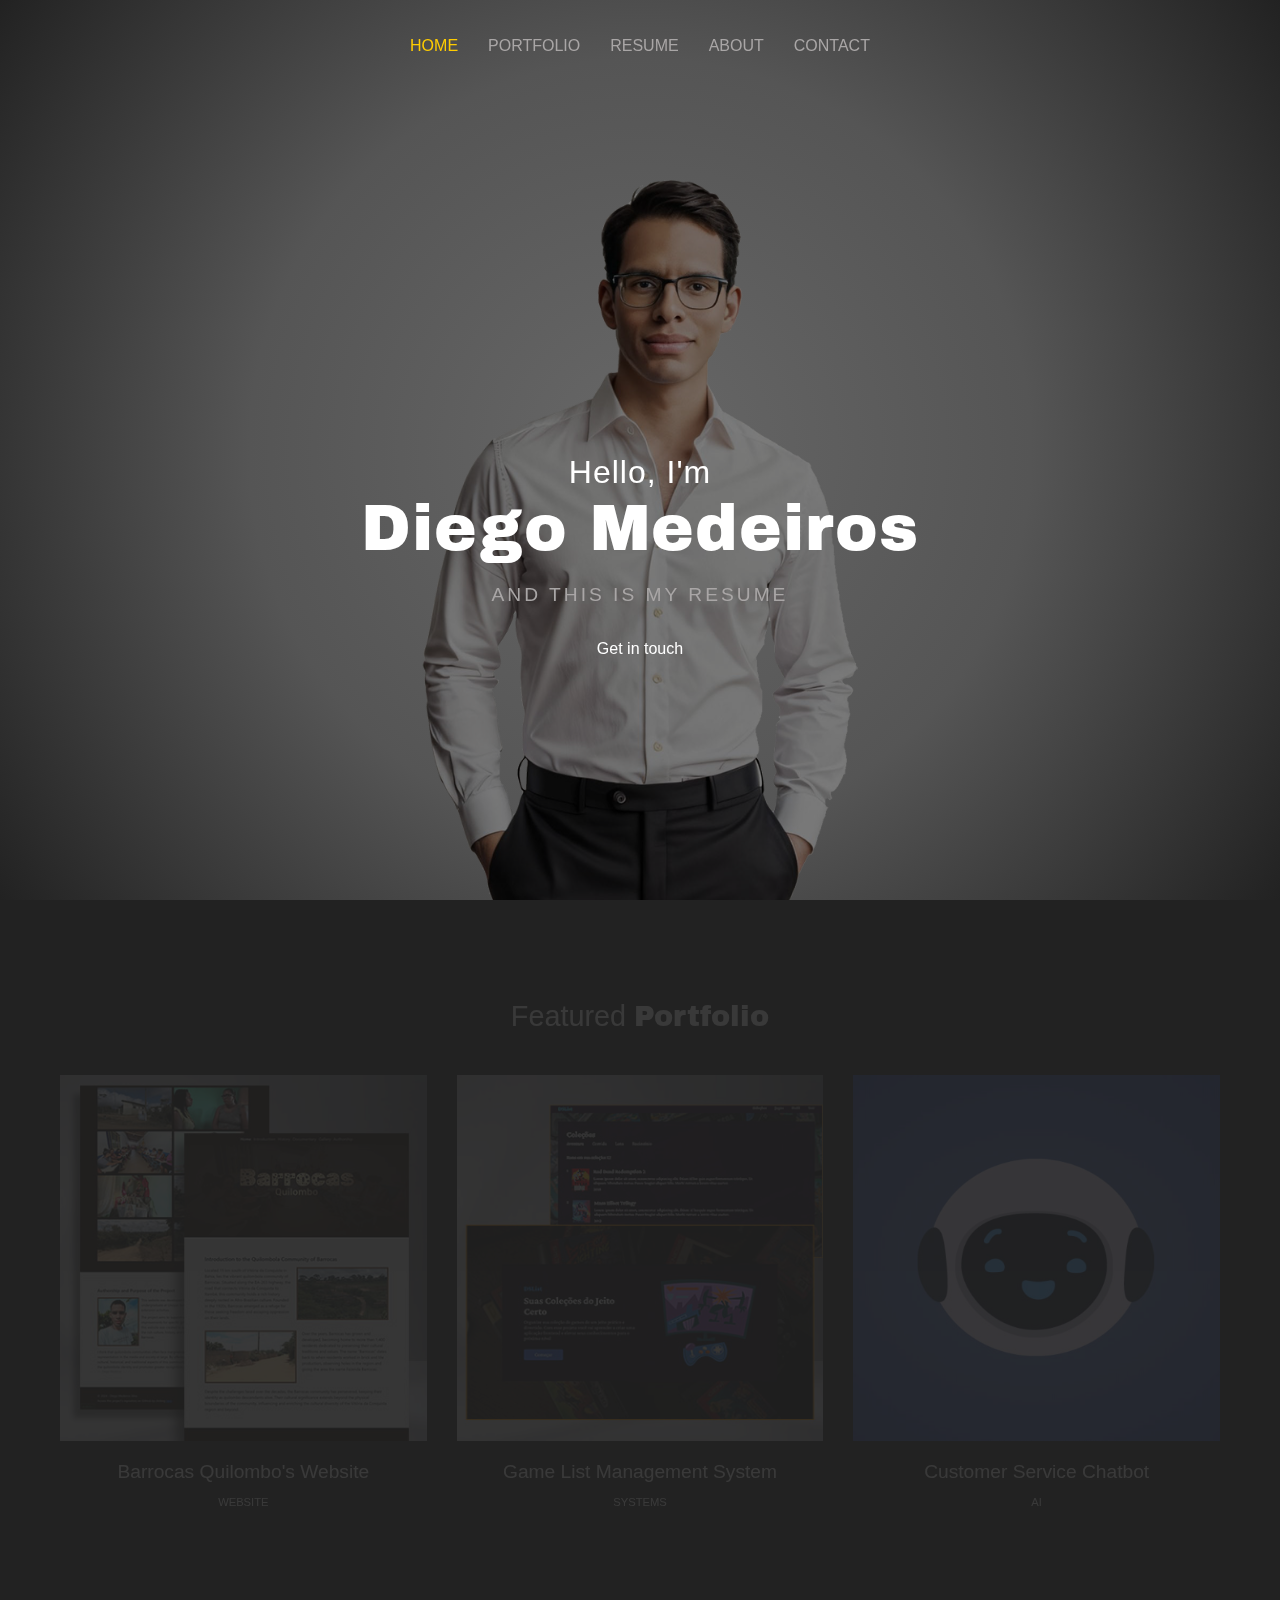
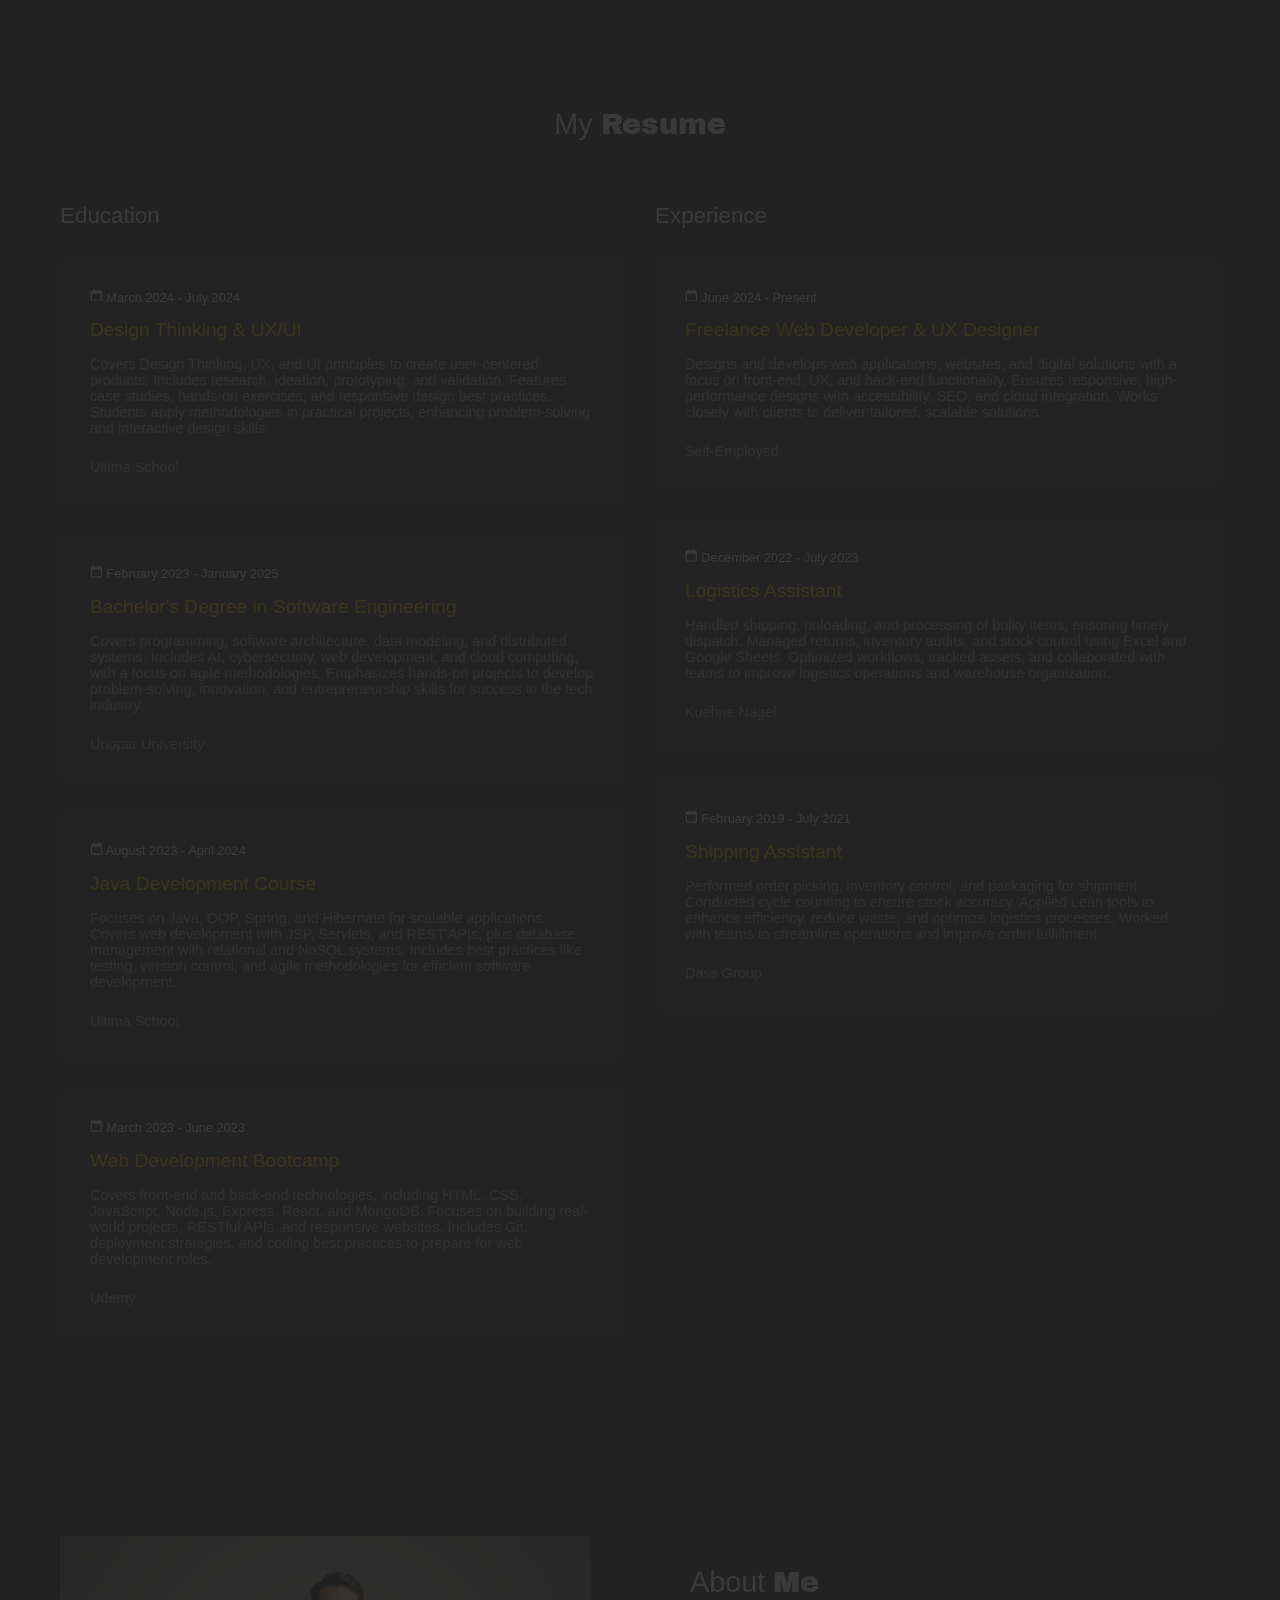
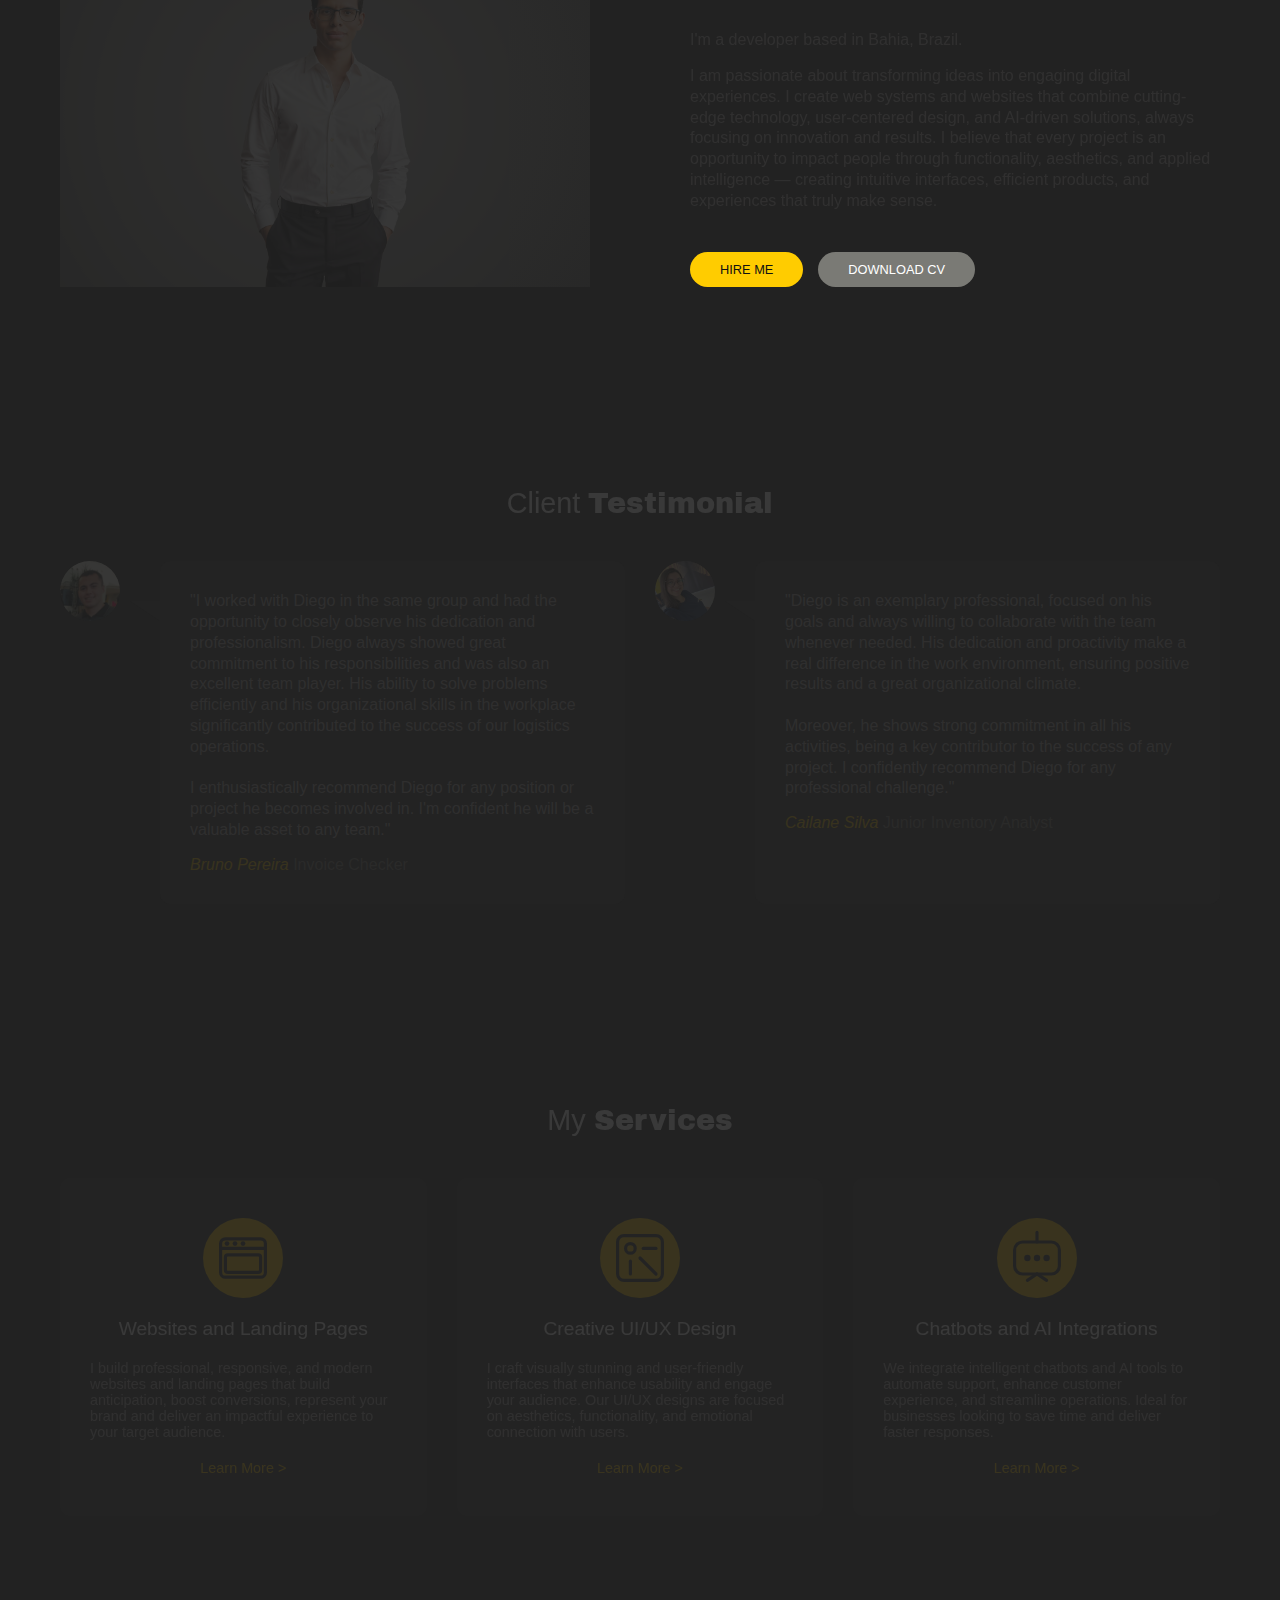
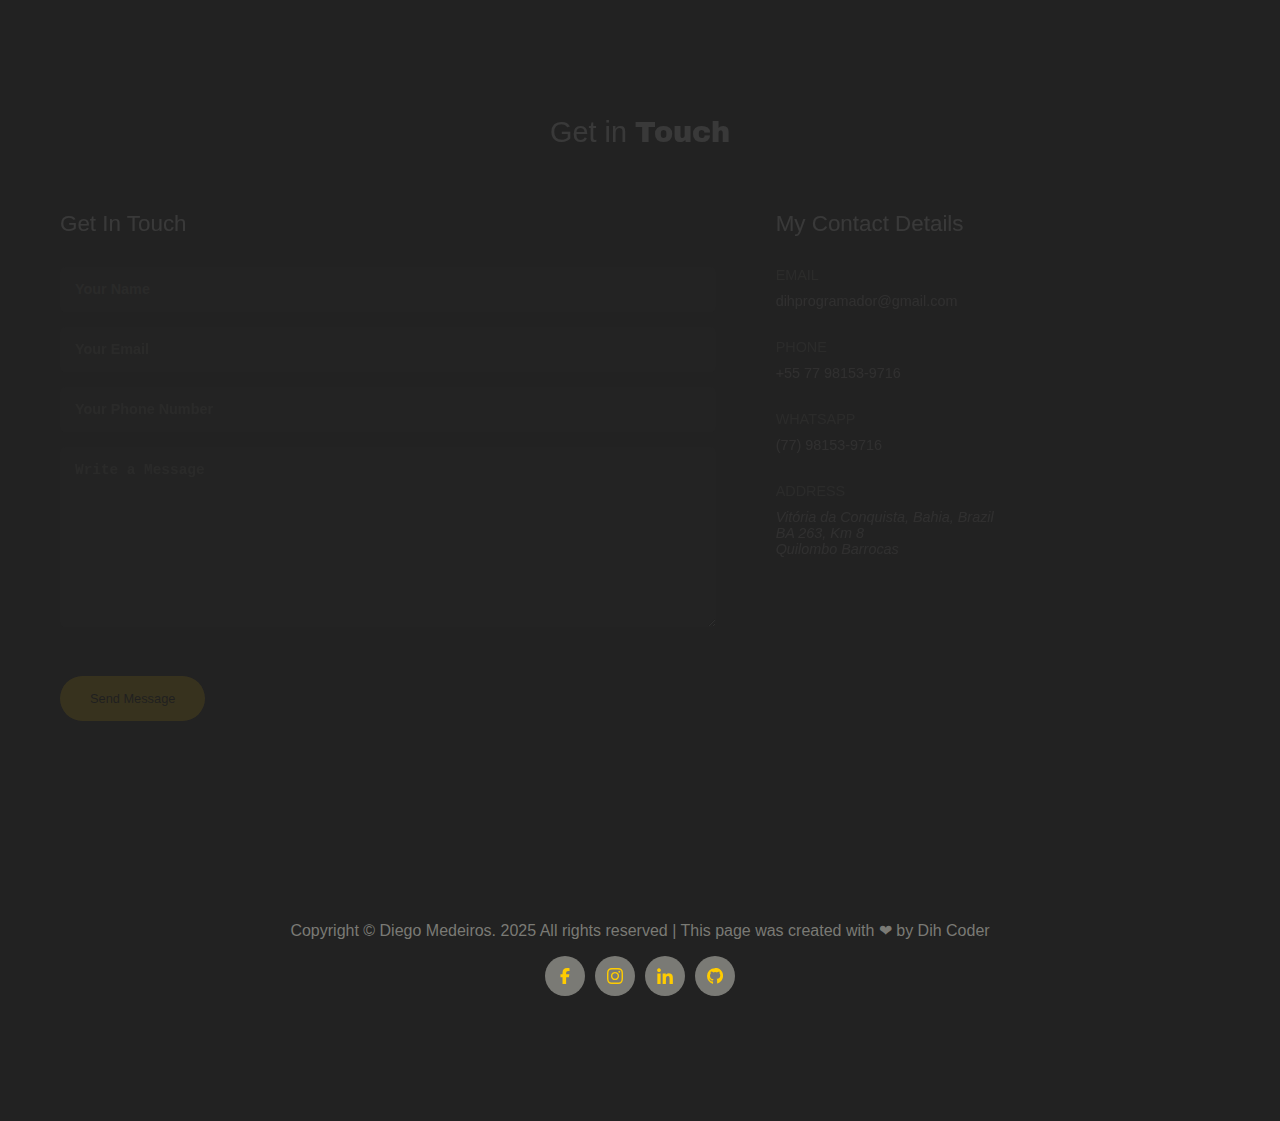
<file: index_en.html>
<!DOCTYPE html>
<html lang="en">

<head>
    <meta charset="UTF-8">
    <meta name="viewport" content="width=device-width, initial-scale=1.0">
    <meta name="description"
        content="Personal Portfolio of Diego Medeiros, a full-stack web developer specialized in Angular, UX Design and Java.">
    <meta name="keywords" content="web developer, personal website, portfolio, full-stack, Angular, Java">
    <meta name="author" content="Diego Medeiros">

    <meta http-equiv="Cache-Control" content="no-cache, no-store, must-revalidate">

    <meta property="og:title" content="Diego Medeiros | Full-Stack web developer">
    <meta property="og:description"
        content="Diego Medeiros' portfolio, full-stack web developer specialized in React, UX Design and Java.">
    <meta property="og:image"
        content="https://github.com/dihprogramador/personal-website/blob/c7d13c0ccbddca1c819b8a2737c1d233d78df543/images/cover-picture-small.png?raw=true">
    <meta property="og:url" content="https://dihprogramador.github.io/personal-website/">
    <meta property="og:type" content="profile">



    <meta name="robots" content="index, follow">
    <link rel="canonical" href="https://dihprogramador.github.io/personal-website/">

    <link rel="icon" href="./images/favicon/favicon.ico" type="image/x-icon">
    <link rel="icon" type="image/png" sizes="32x32" href="./images/favicon/favicon-32x32.png">
    <link rel="icon" type="image/png" sizes="16x16" href="./images/favicon/favicon-16x16.png">
    <link rel="apple-touch-icon" sizes="180x180" href="./images/favicon/apple-touch-icon.png">

    <meta name="theme-color" content="#222222">

    <link
        href="https://fonts.googleapis.com/css2?family=Archivo+Black&family=Montserrat:ital,wght@0,100..900;1,100..900&family=Raleway:ital,wght@0,100..900;1,100..900&display=swap"
        rel="stylesheet">

    <title>Diego Medeiros | Portfolio</title>

    <link rel="preconnect" href="https://fonts.googleapis.com">
    <link rel="preconnect" href="https://fonts.gstatic.com" crossorigin>

    <script src="js/main.js" defer></script>

    <link rel="stylesheet" href="./css/reset.css">
    <link rel="stylesheet" href="./css/header.css">
    <link rel="stylesheet" href="./css/hero.css">
    <link rel="stylesheet" href="./css/about.css">
    <link rel="stylesheet" href="./css/skills.css">
    <link rel="stylesheet" href="./css/projects.css">
    <link rel="stylesheet" href="./css/contact.css">
    <link rel="stylesheet" href="./css/footer.css">
    <link rel="stylesheet" href="./css/responsive.css">
    <link rel="stylesheet" href="css/language-notification.css">
</head>

<body>
    <div class="background"></div>
    <header class="site-header">
        <div class="container">
            <nav aria-label="Main navigation">
                <ul class="nav-menu">
                    <li class="active" data-section="home" aria-current="page">HOME</li>
                    <li data-section="portfolio">PORTFOLIO</li>
                    <li data-section="resume">RESUME</li>
                    <li data-section="about">ABOUT</li>
                    <li data-section="contact">CONTACT</li>
                </ul>
                <button class="menu-toggle" aria-expanded="false" aria-controls="nav-menu" aria-label="Navigation menu">
                    <span class="hamburger"></span>
                </button>
            </nav>
        </div>
    </header>

    <main>
        <section id="home" class="hero-section" aria-labelledby="self-introduction">
            <div class="container">
                <img class="author-photo" src="images/cover-picture.png"
                    srcset="images/cover-picture-small.png 322w, images/cover-picture-medium.png 537w"
                    sizes="(max-width: 600px) 60vw, (max-width: 1200px) 40vw, 400px" alt="Author cover photo">

                <div class="hero-content">
                    <h1 id="self-introduction">
                        Hello, I'm
                        <span class="highlight">Diego Medeiros</span>
                    </h1>
                    <p class="subtitle">and this is my resume</p>
                    <a href="#contact" class="cta-button">Get in touch</a>
                </div>
            </div>
        </section>

        <section id="portfolio" class="portfolio-section" aria-labelledby="portfolio-title">
            <div class="container">
                <h2 id="portfolio-title" class=" fade-in">Featured <strong>Portfolio</strong></h2>

                <nav class="portfolio-filters fade-in">
                    <ul>
                        <li class="active">All</li>
                        <li>Institutional Websites</li>
                        <li>Blogs</li>
                        <li>Landing Pages</li>
                        <li>Chatbots and AI</li>
                        <li>Management Systems</li>
                    </ul>
                </nav>

                <div class="portfolio-grid">
                    <article class="portfolio-item fade-in" data-category="websites">
                        <figure>
                            <img src="images/institutional.jpg" alt="Barrocas Quilombo's Website">
                            <figcaption>Barrocas Quilombo's Website</figcaption>
                        </figure>
                        <p class="portfolio-category">WEBSITE</p>
                    </article>

                    <article class="portfolio-item fade-in" data-category="systems">
                        <figure>
                            <img src="images/gamelist.jpg" alt="Game List Management System">
                            <figcaption>Game List Management System</figcaption>
                        </figure>
                        <p class="portfolio-category">SYSTEMS</p>
                    </article>

                    <article class="portfolio-item fade-in" data-category="chatbots-and-ai">
                        <figure>
                            <img src="images/bot.jpg" alt="Customer Service Chatbot">
                            <figcaption>Customer Service Chatbot</figcaption>
                        </figure>
                        <p class="portfolio-category">AI</p>
                    </article>
                </div>
            </div>
        </section>

        <section id="resume" class="resume-section" aria-labelledby="resume-title">
            <div class="container">
                <h2 id="resume-title" class="fade-in">
                    My
                    <strong>Resume</strong>
                </h2>
                <div class="resume-grid">

                    <div class="resume-column">
                        <h3 class="fade-in">Education</h3>
                        <div class="resume-card fade-in">
                            <span class="resume-date">
                                <svg xmlns="http://www.w3.org/2000/svg" height="1em" fill="currentColor"
                                    viewBox="0 0 512 512">
                                    <path
                                        d="M 184 24 Q 182 2 160 0 Q 138 2 136 24 L 136 64 L 136 64 L 96 64 L 96 64 Q 69 65 51 83 Q 33 101 32 128 L 32 144 L 32 144 L 32 192 L 32 192 L 32 448 L 32 448 Q 33 475 51 493 Q 69 511 96 512 L 416 512 L 416 512 Q 443 511 461 493 Q 479 475 480 448 L 480 192 L 480 192 L 480 144 L 480 144 L 480 128 L 480 128 Q 479 101 461 83 Q 443 65 416 64 L 376 64 L 376 64 L 376 24 L 376 24 Q 374 2 352 0 Q 330 2 328 24 L 328 64 L 328 64 L 184 64 L 184 64 L 184 24 L 184 24 Z M 80 192 L 432 192 L 80 192 L 432 192 L 432 448 L 432 448 Q 431 463 416 464 L 96 464 L 96 464 Q 81 463 80 448 L 80 192 L 80 192 Z" />
                                </svg>
                                March 2024 - July 2024
                            </span>
                            <h4 class="resume-title">Design Thinking & UX/UI</h4>
                            <p class="resume-description">
                                Covers Design Thinking, UX, and UI principles to create user-centered products. Includes
                                research, ideation, prototyping, and validation. Features case studies, hands-on
                                exercises, and responsive design best practices. Students apply methodologies in
                                practical projects, enhancing problem-solving and interactive design skills.
                            </p>
                            <p class="resume-institution">Ultima School</p>
                        </div>

                        <div class="resume-card fade-in">
                            <span class="resume-date">
                                <svg xmlns="http://www.w3.org/2000/svg" height="1em" fill="currentColor"
                                    viewBox="0 0 512 512">
                                    <path
                                        d="M 184 24 Q 182 2 160 0 Q 138 2 136 24 L 136 64 L 136 64 L 96 64 L 96 64 Q 69 65 51 83 Q 33 101 32 128 L 32 144 L 32 144 L 32 192 L 32 192 L 32 448 L 32 448 Q 33 475 51 493 Q 69 511 96 512 L 416 512 L 416 512 Q 443 511 461 493 Q 479 475 480 448 L 480 192 L 480 192 L 480 144 L 480 144 L 480 128 L 480 128 Q 479 101 461 83 Q 443 65 416 64 L 376 64 L 376 64 L 376 24 L 376 24 Q 374 2 352 0 Q 330 2 328 24 L 328 64 L 328 64 L 184 64 L 184 64 L 184 24 L 184 24 Z M 80 192 L 432 192 L 80 192 L 432 192 L 432 448 L 432 448 Q 431 463 416 464 L 96 464 L 96 464 Q 81 463 80 448 L 80 192 L 80 192 Z" />
                                </svg>
                                February 2023 - January 2025
                            </span>
                            <h4 class="resume-title">Bachelor's Degree in Software Engineering</h4>
                            <p class="resume-description">
                                Covers programming, software architecture, data modeling, and distributed systems.
                                Includes AI, cybersecurity, web development, and cloud computing, with a focus on agile
                                methodologies. Emphasizes hands-on projects to develop problem-solving, innovation, and
                                entrepreneurship skills for success in the tech industry.
                            </p>
                            <p class="resume-institution">Unopar University</p>
                        </div>

                        <div class="resume-card fade-in">
                            <span class="resume-date">
                                <svg xmlns="http://www.w3.org/2000/svg" height="1em" fill="currentColor"
                                    viewBox="0 0 512 512">
                                    <path
                                        d="M 184 24 Q 182 2 160 0 Q 138 2 136 24 L 136 64 L 136 64 L 96 64 L 96 64 Q 69 65 51 83 Q 33 101 32 128 L 32 144 L 32 144 L 32 192 L 32 192 L 32 448 L 32 448 Q 33 475 51 493 Q 69 511 96 512 L 416 512 L 416 512 Q 443 511 461 493 Q 479 475 480 448 L 480 192 L 480 192 L 480 144 L 480 144 L 480 128 L 480 128 Q 479 101 461 83 Q 443 65 416 64 L 376 64 L 376 64 L 376 24 L 376 24 Q 374 2 352 0 Q 330 2 328 24 L 328 64 L 328 64 L 184 64 L 184 64 L 184 24 L 184 24 Z M 80 192 L 432 192 L 80 192 L 432 192 L 432 448 L 432 448 Q 431 463 416 464 L 96 464 L 96 464 Q 81 463 80 448 L 80 192 L 80 192 Z" />
                                </svg>
                                August 2023 - April 2024
                            </span>
                            <h4 class="resume-title">Java Development Course</h4>
                            <p class="resume-description">
                                Focuses on Java, OOP, Spring, and Hibernate for scalable applications. Covers web
                                development with JSP, Servlets, and REST APIs, plus database management with relational
                                and NoSQL systems. Includes best practices like testing, version control, and agile
                                methodologies for efficient software development.
                            </p>
                            <p class="resume-institution">Ultima School</p>
                        </div>

                        <div class="resume-card fade-in">
                            <span class="resume-date">
                                <svg xmlns="http://www.w3.org/2000/svg" height="1em" fill="currentColor"
                                    viewBox="0 0 512 512">
                                    <path
                                        d="M 184 24 Q 182 2 160 0 Q 138 2 136 24 L 136 64 L 136 64 L 96 64 L 96 64 Q 69 65 51 83 Q 33 101 32 128 L 32 144 L 32 144 L 32 192 L 32 192 L 32 448 L 32 448 Q 33 475 51 493 Q 69 511 96 512 L 416 512 L 416 512 Q 443 511 461 493 Q 479 475 480 448 L 480 192 L 480 192 L 480 144 L 480 144 L 480 128 L 480 128 Q 479 101 461 83 Q 443 65 416 64 L 376 64 L 376 64 L 376 24 L 376 24 Q 374 2 352 0 Q 330 2 328 24 L 328 64 L 328 64 L 184 64 L 184 64 L 184 24 L 184 24 Z M 80 192 L 432 192 L 80 192 L 432 192 L 432 448 L 432 448 Q 431 463 416 464 L 96 464 L 96 464 Q 81 463 80 448 L 80 192 L 80 192 Z" />
                                </svg>
                                March 2023 - June 2023
                            </span>
                            <h4 class="resume-title">Web Development Bootcamp</h4>
                            <p class="resume-description">
                                Covers front-end and back-end technologies, including HTML, CSS, JavaScript, Node.js,
                                Express, React, and MongoDB. Focuses on building real-world projects, RESTful APIs, and
                                responsive websites. Includes Git, deployment strategies, and coding best practices to
                                prepare for web development roles.
                            </p>
                            <p class="resume-institution">Udemy</p>
                        </div>
                    </div>

                    <div class="resume-column">
                        <h3 class="fade-in">Experience</h3>
                        <div class="resume-card fade-in">
                            <span class="resume-date">
                                <svg xmlns="http://www.w3.org/2000/svg" height="1em" fill="currentColor"
                                    viewBox="0 0 512 512">
                                    <path
                                        d="M 184 24 Q 182 2 160 0 Q 138 2 136 24 L 136 64 L 136 64 L 96 64 L 96 64 Q 69 65 51 83 Q 33 101 32 128 L 32 144 L 32 144 L 32 192 L 32 192 L 32 448 L 32 448 Q 33 475 51 493 Q 69 511 96 512 L 416 512 L 416 512 Q 443 511 461 493 Q 479 475 480 448 L 480 192 L 480 192 L 480 144 L 480 144 L 480 128 L 480 128 Q 479 101 461 83 Q 443 65 416 64 L 376 64 L 376 64 L 376 24 L 376 24 Q 374 2 352 0 Q 330 2 328 24 L 328 64 L 328 64 L 184 64 L 184 64 L 184 24 L 184 24 Z M 80 192 L 432 192 L 80 192 L 432 192 L 432 448 L 432 448 Q 431 463 416 464 L 96 464 L 96 464 Q 81 463 80 448 L 80 192 L 80 192 Z" />
                                </svg>
                                June 2024 - Present
                            </span>
                            <h4 class="resume-title">Freelance Web Developer & UX Designer</h4>
                            <p class="resume-description">
                                Designs and develops web applications, websites, and digital solutions with a focus on
                                front-end, UX, and back-end functionality. Ensures responsive, high-performance designs
                                with accessibility, SEO, and cloud integration. Works closely with clients to deliver
                                tailored, scalable solutions.
                            </p>
                            <p class="resume-institution">Self-Employed</p>
                        </div>

                        <div class="resume-card fade-in">
                            <span class="resume-date">
                                <svg xmlns="http://www.w3.org/2000/svg" height="1em" fill="currentColor"
                                    viewBox="0 0 512 512">
                                    <path
                                        d="M 184 24 Q 182 2 160 0 Q 138 2 136 24 L 136 64 L 136 64 L 96 64 L 96 64 Q 69 65 51 83 Q 33 101 32 128 L 32 144 L 32 144 L 32 192 L 32 192 L 32 448 L 32 448 Q 33 475 51 493 Q 69 511 96 512 L 416 512 L 416 512 Q 443 511 461 493 Q 479 475 480 448 L 480 192 L 480 192 L 480 144 L 480 144 L 480 128 L 480 128 Q 479 101 461 83 Q 443 65 416 64 L 376 64 L 376 64 L 376 24 L 376 24 Q 374 2 352 0 Q 330 2 328 24 L 328 64 L 328 64 L 184 64 L 184 64 L 184 24 L 184 24 Z M 80 192 L 432 192 L 80 192 L 432 192 L 432 448 L 432 448 Q 431 463 416 464 L 96 464 L 96 464 Q 81 463 80 448 L 80 192 L 80 192 Z" />
                                </svg>
                                December 2022 - July 2023
                            </span>
                            <h4 class="resume-title">Logistics Assistant</h4>
                            <p class="resume-description">
                                Handled shipping, unloading, and processing of bulky items, ensuring timely dispatch.
                                Managed returns, inventory audits, and stock control using Excel and Google Sheets.
                                Optimized workflows, tracked assets, and collaborated with teams to improve logistics
                                operations and warehouse organization.
                            </p>
                            <p class="resume-institution">Kuehne Nagel</p>
                        </div>

                        <div class="resume-card fade-in">
                            <span class="resume-date">
                                <svg xmlns="http://www.w3.org/2000/svg" height="1em" fill="currentColor"
                                    viewBox="0 0 512 512">
                                    <path
                                        d="M 184 24 Q 182 2 160 0 Q 138 2 136 24 L 136 64 L 136 64 L 96 64 L 96 64 Q 69 65 51 83 Q 33 101 32 128 L 32 144 L 32 144 L 32 192 L 32 192 L 32 448 L 32 448 Q 33 475 51 493 Q 69 511 96 512 L 416 512 L 416 512 Q 443 511 461 493 Q 479 475 480 448 L 480 192 L 480 192 L 480 144 L 480 144 L 480 128 L 480 128 Q 479 101 461 83 Q 443 65 416 64 L 376 64 L 376 64 L 376 24 L 376 24 Q 374 2 352 0 Q 330 2 328 24 L 328 64 L 328 64 L 184 64 L 184 64 L 184 24 L 184 24 Z M 80 192 L 432 192 L 80 192 L 432 192 L 432 448 L 432 448 Q 431 463 416 464 L 96 464 L 96 464 Q 81 463 80 448 L 80 192 L 80 192 Z" />
                                </svg>
                                February 2019 - July 2021
                            </span>
                            <h4 class="resume-title">Shipping Assistant</h4>
                            <p class="resume-description">
                                Performed order picking, inventory control, and packaging for shipment. Conducted cycle
                                counting to ensure stock accuracy. Applied Lean tools to enhance efficiency, reduce
                                waste, and optimize logistics processes. Worked with teams to streamline operations and
                                improve order fulfillment.
                            </p>
                            <p class="resume-institution">Dass Group</p>
                        </div>
                    </div>
                </div>
            </div>
        </section>

        <section id="about" class="about-section" aria-labelledby="about-title">
            <div class="container">
                <figure class="about-image fade-in">
                    <img class="author-photo" src="images/cover-picture.png"
                        srcset="images/cover-picture-small.png 322w, images/cover-picture-medium.png 537w"
                        sizes="(max-width: 600px) 60vw, (max-width: 1200px) 40vw, 400px" alt="Author cover photo"
                        loading="lazy">
                </figure>

                <div class="about-content">
                    <h2 id="about-title" class="fade-in">About <strong>Me</strong></h2>

                    <p class="about-location fade-in">
                        I'm a developer based in Bahia, Brazil.
                    </p>

                    <p class="about-description fade-in">
                        I am passionate about transforming ideas into engaging digital experiences. I create web systems
                        and websites that combine cutting-edge technology, user-centered design, and AI-driven
                        solutions, always focusing on innovation and results. I believe that every project is an
                        opportunity to impact people through functionality, aesthetics, and applied intelligence —
                        creating intuitive interfaces, efficient products, and experiences that truly make sense.
                    </p>

                    <div class="about-actions">
                        <a href="tel:+55-77-98153-9716" class="btn btn-primary" aria-label="Hire professional">
                            HIRE ME
                        </a>

                        <a href="#" class="btn btn-secondary" download aria-label="Download CV">
                            DOWNLOAD CV
                        </a>
                    </div>
                </div>
            </div>
        </section>

        <section class="testimonials-section" aria-labelledby="testimonials-title">
            <div class="container">
                <h2 id="testimonial-title" class="section-title fade-in">
                    Client
                    <strong>Testimonial</strong>
                </h2>

                <div class="testimonials-grid">
                    <article class="testimonial-card fade-in">
                        <div class="testimonial-content">
                            <blockquote>
                                "I worked with Diego in the same group and had the opportunity to closely observe his
                                dedication and professionalism. Diego always showed great commitment to his
                                responsibilities and was also an excellent team player. His ability to solve problems
                                efficiently and his organizational skills in the workplace significantly contributed to
                                the success of our logistics operations.
                                <br /><br />
                                I enthusiastically recommend Diego for any position or project he becomes involved in.
                                I'm confident he will be a valuable asset to any team."
                            </blockquote>
                            <div class="testimonial-author">
                                <figure class="author-avatar">
                                    <img src="images/testimonial-bruno.jpg" alt="Bruno Pereira's photo" width="60"
                                        height="60" loading="lazy">
                                </figure>
                                <div class="author-info">
                                    <cite class="author-name">Bruno Pereira</cite>
                                    <span class="author-title">Invoice Checker</span>
                                </div>
                            </div>
                        </div>
                    </article>

                    <article class="testimonial-card fade-in">
                        <div class="testimonial-content">
                            <blockquote>
                                "Diego is an exemplary professional, focused on his goals and always willing to
                                collaborate with the team whenever needed. His dedication and proactivity make a real
                                difference in the work environment, ensuring positive results and a great organizational
                                climate.
                                <br /><br />
                                Moreover, he shows strong commitment in all his activities, being a key contributor to
                                the success of any project. I confidently recommend Diego for any professional
                                challenge."
                            </blockquote>
                            <div class="testimonial-author">
                                <figure class="author-avatar">
                                    <img src="images/testimonial-cailane.jpg" alt="Cailane Silva's photo" width="60"
                                        height="60" loading="lazy">
                                </figure>
                                <div class="author-info">
                                    <cite class="author-name">Cailane Silva</cite>
                                    <span class="author-title">Junior Inventory Analyst</span>
                                </div>
                            </div>
                        </div>
                    </article>
                </div>
            </div>
        </section>

        <section class="services-section" aria-labelledby="services-title">
            <div class="container">
                <h2 id="services-title" class="section-title fade-in">
                    My
                    <strong>Services</strong>
                </h2>

                <div class="services-grid">
                    <article class="service-card fade-in">
                        <div class="service-icon">
                            <svg viewBox="0 0 40 40" fill="none" xmlns="http://www.w3.org/2000/svg">
                                <rect x="6" y="8" width="28" height="24" rx="3" stroke="currentColor"
                                    stroke-width="2" />
                                <line x1="6" y1="14" x2="34" y2="14" stroke="currentColor" stroke-width="2" />
                                <circle cx="10" cy="11" r="1.5" fill="currentColor" />
                                <circle cx="15" cy="11" r="1.5" fill="currentColor" />
                                <circle cx="20" cy="11" r="1.5" fill="currentColor" />
                                <rect x="9" y="18" width="22" height="11" rx="1.5" stroke="currentColor"
                                    stroke-width="2" />
                            </svg>
                        </div>
                        <h3 class="service-title">Websites and Landing Pages</h3>
                        <p class="service-description">
                            I build professional, responsive, and modern websites and landing pages that build
                            anticipation, boost conversions, represent your brand and deliver an impactful experience to
                            your target audience.
                        </p>
                        <a href="#websites-and-landing-pages" class="service-link"
                            aria-label="Learn more about Websites and Landing Pages">
                            Learn More <span aria-hidden="true">&gt;</span>
                        </a>
                    </article>

                    <article class="service-card fade-in">
                        <div class="service-icon">
                            <svg viewBox="0 0 40 40" fill="none" xmlns="http://www.w3.org/2000/svg">
                                <rect x="6" y="6" width="28" height="28" rx="4" stroke="currentColor"
                                    stroke-width="2" />
                                <circle cx="14" cy="14" r="3" stroke="currentColor" stroke-width="2" />
                                <path d="M20 20L30 30" stroke="currentColor" stroke-width="2" stroke-linecap="round" />
                                <path d="M14 22L14 30" stroke="currentColor" stroke-width="2" stroke-linecap="round" />
                                <path d="M22 14H30" stroke="currentColor" stroke-width="2" stroke-linecap="round" />
                            </svg>
                        </div>
                        <h3 class="service-title">Creative UI/UX Design</h3>
                        <p class="service-description">
                            I craft visually stunning and user-friendly interfaces that enhance usability and engage
                            your audience. Our UI/UX designs are focused on aesthetics, functionality, and emotional
                            connection with users.
                        </p>
                        <a href="#ux-ui-design" class="service-link"
                            aria-label="Learn more about Creative UI/UX Design">
                            Learn More <span aria-hidden="true">&gt;</span>
                        </a>
                    </article>

                    <article class="service-card fade-in">
                        <div class="service-icon">
                            <svg viewBox="0 0 40 40" fill="none" xmlns="http://www.w3.org/2000/svg">
                                <rect x="6" y="10" width="28" height="20" rx="5" stroke="currentColor"
                                    stroke-width="2" />
                                <circle cx="14" cy="20" r="2" fill="currentColor" />
                                <circle cx="20" cy="20" r="2" fill="currentColor" />
                                <circle cx="26" cy="20" r="2" fill="currentColor" />
                                <path d="M20 4V10" stroke="currentColor" stroke-width="2" stroke-linecap="round" />
                                <path d="M14 34L20 30L26 34" stroke="currentColor" stroke-width="2"
                                    stroke-linecap="round" />
                            </svg>
                        </div>
                        <h3 class="service-title">Chatbots and AI Integrations</h3>
                        <p class="service-description">
                            We integrate intelligent chatbots and AI tools to automate support, enhance customer
                            experience, and streamline operations. Ideal for businesses looking to save time and deliver
                            faster responses.
                        </p>
                        <a href="#chatbots-and-ai" class="service-link"
                            aria-label="Learn more about Chatbots and AI Integrations">
                            Learn More <span aria-hidden="true">&gt;</span>
                        </a>
                    </article>
                </div>
            </div>
        </section>

        <section id="contact" class="contact-section" aria-labelledby="contact-title">
            <div class="container">
                <h2 id="contact-title" class="section-title fade-in">Get in <strong>Touch</strong></h2>

                <div class="contact-form-wrapper">
                    <h3 class="fade-in">Get In Touch</h3>
                    <form class="contact-form fade-in" action="/submit-form" method="POST">
                        <div class="form-group">
                            <label for="name" class="sr-only">Your Name</label>
                            <input type="text" id="name" name="name" placeholder="Your Name" required
                                autocomplete="name">
                        </div>

                        <div class="form-group">
                            <label for="email" class="sr-only">Your Email</label>
                            <input type="email" id="email" name="email" placeholder="Your Email" required
                                autocomplete="email">
                        </div>

                        <div class="form-group">
                            <label for="phone" class="sr-only">Your Phone Number</label>
                            <input type="tel" id="phone" name="phone" placeholder="Your Phone Number"
                                autocomplete="tel">
                        </div>

                        <div class="form-group">
                            <label for="message" class="sr-only">Write a Message</label>
                            <textarea id="message" name="message" placeholder="Write a Message" required
                                rows="10"></textarea>
                        </div>

                        <button type="submit" class="btn btn-primary contact-submit" aria-label="Send Message">
                            Send Message
                        </button>
                    </form>
                </div>

                <div class="contact-details">
                    <h3 class="fade-in">My Contact Details</h3>
                    <dl class="contact-details-list fade-in">
                        <dt>Email</dt>
                        <dd>
                            <a href="mailto:dihprogramador@gmail.com" aria-label="Send email to dihprogramador@gmail.com">
                                dihprogramador@gmail.com
                            </a>
                        </dd>

                        <dt>Phone</dt>
                        <dd>
                            <a href="tel:+55-77-98153-9716" aria-label="Call phone number +55 77 98153-9716">
                                +55 77 98153-9716
                            </a>
                        </dd>

                        <dt>WhatsApp</dt>
                        <dd>
                            <a
                                href="https://wa.me/5577981539716?text=Hi%2C%20I%20found%20your%20contact%20on%20your%20personal%20website.%20Let's%20chat%3F">(77)
                                98153-9716</a>
                        </dd>

                        <dt>Address</dt>
                        <dd>
                            <address>
                                Vitória da Conquista, Bahia, Brazil<br>
                                BA 263, Km 8<br>
                                Quilombo Barrocas<br>
                            </address>
                        </dd>
                    </dl>
                </div>
            </div>
        </section>
    </main>

    <footer class="site-footer">
        <div class="container">
            <p class="copyright">
                Copyright &copy; Diego Medeiros. 2025 All rights reserved | This page was created with
                <span class="heart" aria-label="love">❤</span>
                by Dih Coder
            </p>

            <div class="social-links">
                <a href="https://www.facebook.com/dihprogramador" target="_blank" rel="noopener noreferrer"
                    class="social-icon" aria-label="Facebook">
                    <svg xmlns="http://www.w3.org/2000/svg" height="1em" fill="currentColor" viewBox="0 0 512 512">
                        <path
                            d="M 176.31 299.83 V 512 H 291.86 V 299.83 H 378.52 L 396.45 202.21 H 291.86 V 168.34 Q 291.86 130.49 308.79 113.56 Q 325.73 96.62 364.58 96.62 Q 389.48 96.62 401.43 98.61 V 9.96 Q 389.48 6.97 368.56 3.98 Q 347.64 1.99 331.70 1.99 Q 174.32 0 176.31 160.37 V 203.21 H 110.57 V 299.83 H 176.31 Z" />
                    </svg>
                </a>

                <a href="https://www.instagram.com/dihprogramador" target="_blank" rel="noopener noreferrer"
                    class="social-icon" aria-label="Instagram">
                    <svg xmlns="http://www.w3.org/2000/svg" height="1em" fill="currentColor" viewBox="0 0 512 512">
                        <path
                            d="
                            M 256 124.57 Q 200 125.71 163.43 163.43 Q 125.71 200 124.57 256 Q 125.71 312 163.43 348.57  Q 200 386.29 256 387.43 Q 312 386.29 348.57 348.57 Q 386.29 312 387.43 256 Q 386.29 200 348.57 163.43 Q 312 125.71 256 124.57 Z M 256 341.71 Q 219.43 340.57 195.43 316.57 Q 171.43 292.57 170.29 256 Q 171.43 219.43 195.43 195.43 Q 219.43 171.43 256 170.29 Q 292.57 171.43 316.57 195.43 Q 340.57 219.43 341.71 256 Q 340.57 292.57 316.57 316.57 Q 292.57 340.57 256 341.71 Z M 424 118.86 Q 420.57 147.43 393.14 149.71 Q 364.57 147.43 362.29 118.86 Q 362.29 106.29 371.43 97.14 Q 379.43 89.14 393.14 89.14 Q 405.71 89.14 414.86 97.14 Q 422.86 106.29 424 118.86 Z M 510.86 150.86 Q 510.86 88 468.57 43.43 Q 424 1.14 362.29 1.14 Q 339.43 0 297.14 0 Q 256 0 214.86 0 Q 172.57 0 150.86 1.14 Q 89.14 1.14 43.43 43.43 Q 1.14 88 2.29 149.71 Q 0 172.57 0 214.86 Q 0 256 0 297.14 Q 0 338.29 2.29 361.14 Q 1.14 424 43.43 468.57 Q 88 510.86 150.86 509.71 Q 172.57 510.86 214.86 512 Q 256 512 297.14 512 Q 339.43 510.86 362.29 509.71 Q 424 510.86 468.57 468.57 Q 510.86 424 510.86 361.14 Q 512 338.29 512 297.14 Q 512 256 512 214.86 Q 512 172.57 510.86 149.71 Z M 456 406.86 Q 441.14 441.14 406.86 456 Q 384 464 345.14 465.14 Q 306.29 466.29 274.29 466.29 Q 264 466.29 256 466.29 Q 248 466.29 237.71 466.29 Q 205.71 466.29 166.86 465.14 Q 129.14 464 105.14 456 Q 70.86 441.14 56 406.86 Q 48 382.86 46.86 345.14 Q 45.71 306.29 45.71 274.29 Q 45.71 264 45.71 256 Q 45.71 248 45.71 237.71 Q 45.71 205.71 46.86 166.86 Q 48 128 56 105.14 Q 70.86 70.86 105.14 56 Q 129.14 48 166.86 46.86 Q 205.71 44.57 237.71 45.71 Q 248 45.71 256 45.71 Q 264 45.71 274.29 45.71 Q 306.29 45.71 345.14 46.86 Q 384 48 406.86 56 Q 441.14 70.86 456 105.14 Q 464 128 465.14 166.86 Q 467.43 205.71 466.29 237.71 Q 466.29 248 466.29 256 Q 466.29 264 466.29 274.29 Q 467.43 306.29 465.14 345.14 Q 464 384 456 406.86  Z" />
                    </svg>
                </a>

                <a href="https://www.linkedin.com/in/dihprogramador" target="_blank" rel="noopener noreferrer"
                    class="social-icon" aria-label="LinkedIn">
                    <svg xmlns="http://www.w3.org/2000/svg" height="1em" fill="currentColor" viewBox="0 0 512 512">
                        <path
                            d="M 115.34 512 H 10.69 V 175.54 H 115.34 V 512 Z M 63.58 129.41 Q 37.70 128.28 20.82 111.40 Q 3.94 94.52 2.81 68.64 Q 3.94 33.76 33.20 15.75 Q 63.58 0 93.96 15.75 Q 123.22 33.76 124.34 68.64 Q 123.22 94.52 106.34 111.40 Q 89.46 128.28 63.58 129.41 Z M 506.94 512 H 402.29 V 347.71 Q 404.54 317.33 395.53 289.20 Q 386.53 261.06 348.27 258.81 Q 308.89 259.94 296.51 285.82 Q 284.13 311.70 285.26 345.46 V 512 H 180.61 V 175.54 H 281.88 V 221.68 Q 293.13 200.30 317.89 184.55 Q 343.77 167.67 382.03 166.54 Q 458.55 168.79 484.43 212.68 Q 509.19 257.69 506.94 327.45 V 512 Z" />
                    </svg>
                </a>

                <a href="https://github.com/dihprogramador" target="_blank" rel="noopener noreferrer" class="social-icon"
                    aria-label="GitHub">
                    <svg xmlns="http://www.w3.org/2000/svg" height="1em" fill="currentColor" viewBox="0 0 512 512">
                        <path
                            d="M171.35 407.74q-1.03 4.13-5.16 4.13-6.19 0-6.19-4.13 1.03-3.1 5.16-3.1 5.16 0 6.19 3.1zM139.35 403.61q-1.03 3.1 4.13 5.16t6.19-3.1q1.03-4.13-4.13-5.16t-6.19 3.1zM184.77 401.55q-5.16 1.03-5.16 5.16 1.03 3.1 6.19 3.1t5.16-3.1q-1.03-4.13-6.19-5.16zM252.9 6.19Q142.45 8.26 72.26 78.45q-70.19 70.19-72.26 179.61 1.03 87.74 48.52 153.8 47.48 66.06 126.97 92.9 18.58 1.03 17.55-12.39v-15.48q0-23.74 0-47.48-2.07 0-19.61 2.07-18.58 1.03-39.22-4.13t-28.9-29.03q0-2.07-8.26-16.52t-20.64-18.58q-2.07-1.03-8.26-8.26t-7.23-8.77q17.55-1.03 18.58-2.07 1.03-1.03 14.45 4.13t24.78 22.58q18.58 27.61 40.26 27.61 22.71 0 35.1-6.19 4.13-24.78 16.52-35.1-45.42-2.07-79.48-22.71-34.06-19.61-36.13-91.87 0-20.64 6.19-34.06t17.55-25.81q-2.07-6.19-4.13-24.78t9.29-45.42q18.58-3.1 43.35 11.35t27.1 16.52q30.97-9.29 65.03-9.29t65.03 9.29q0-1.03 13.42-9.29t28.9-14.45q16.52-7.23 28.9-4.13 9.29 26.84 7.23 45.42t-5.16 13.42q12.39 12.39 19.61 25.81t7.23 34.06q-1.03 49.55-17.55 73.29t-44.39 30.97q-26.84 8.26-56.77 10.32 16.52 11.35 17.55 47.48 0 38.06 0 67.99 0 13.42 0 18.58-1.03 13.42 17.55 12.39 78.45-26.84 125.93-92.9 47.48-66.06 48.52-153.8-1.03-72.26-35.1-129.03-35.1-56.77-93.94-89.81-58.84-32-131.1-33.03zM100.13 362.32q-2.07 2.07 1.03 5.16 3.1 3.1 5.16 1.03 2.07-2.07-1.03-5.16-3.1-3.1-5.16-1.03zM88.77 354.06q0 2.07 3.1 4.13t4.13-2.07q1.03-2.07-2.07-4.13-3.1-1.03-5.16 2.07zM122.84 390.19q-2.07 3.1 1.03 7.23 4.13 3.1 7.23 1.03 1.03-3.1-2.07-7.23-4.13-3.1-6.19-1.03zM110.45 375.74q-2.07 2.07 0 6.19 3.1 3.1 6.19 2.07 2.07-2.07 0-6.19-3.1-4.13-6.19-2.07z" />
                    </svg>
                </a>
            </div>
        </div>
    </footer>

    <div id="language-notification" class="language-notification">
        <div>
            <p>Você gostaria de acessar essa página em Português?</p>
            <a href="index.html" class="language-notification__link">Sim, mudar para o Português</a>
        </div>
        <button id="close-language-notification" class="language-notification__close-button">&times;</button>
    </div>

    <script src="js/language-notification.js"></script>
</body>

</html>
</file>
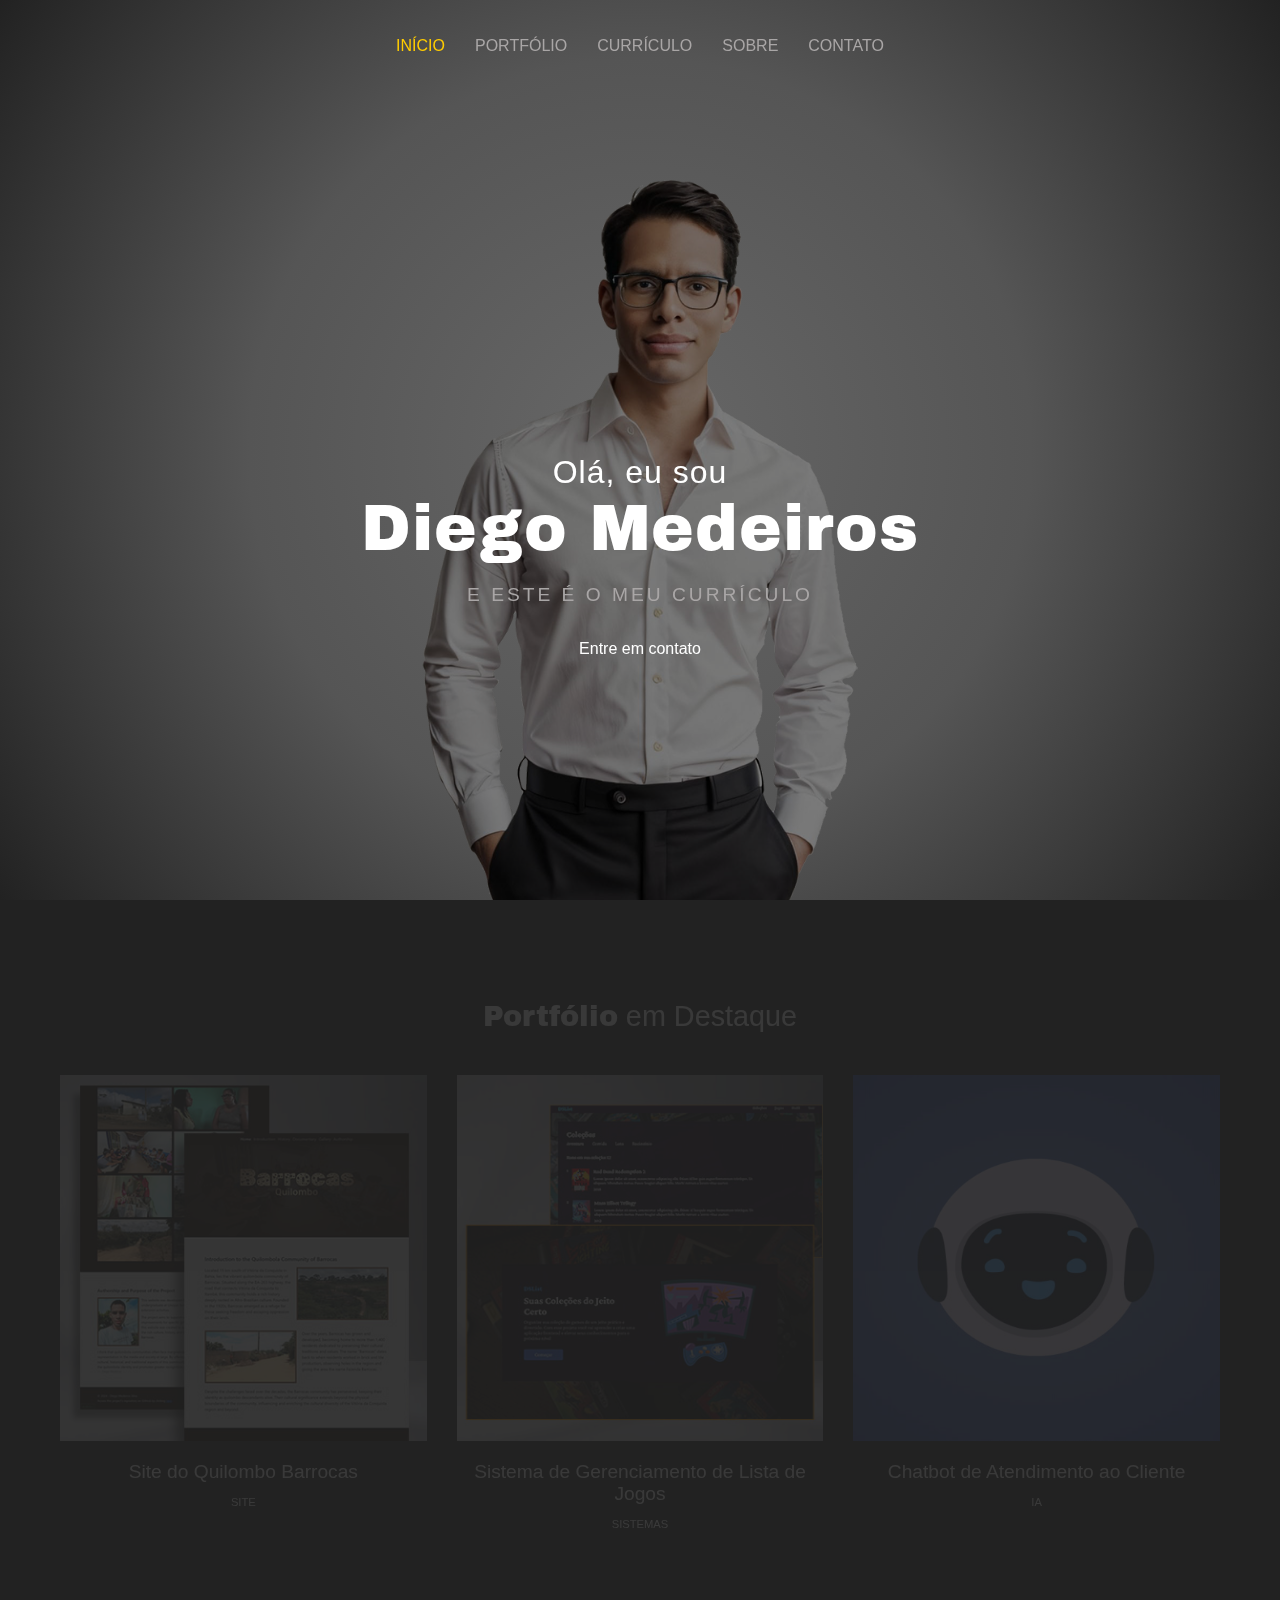
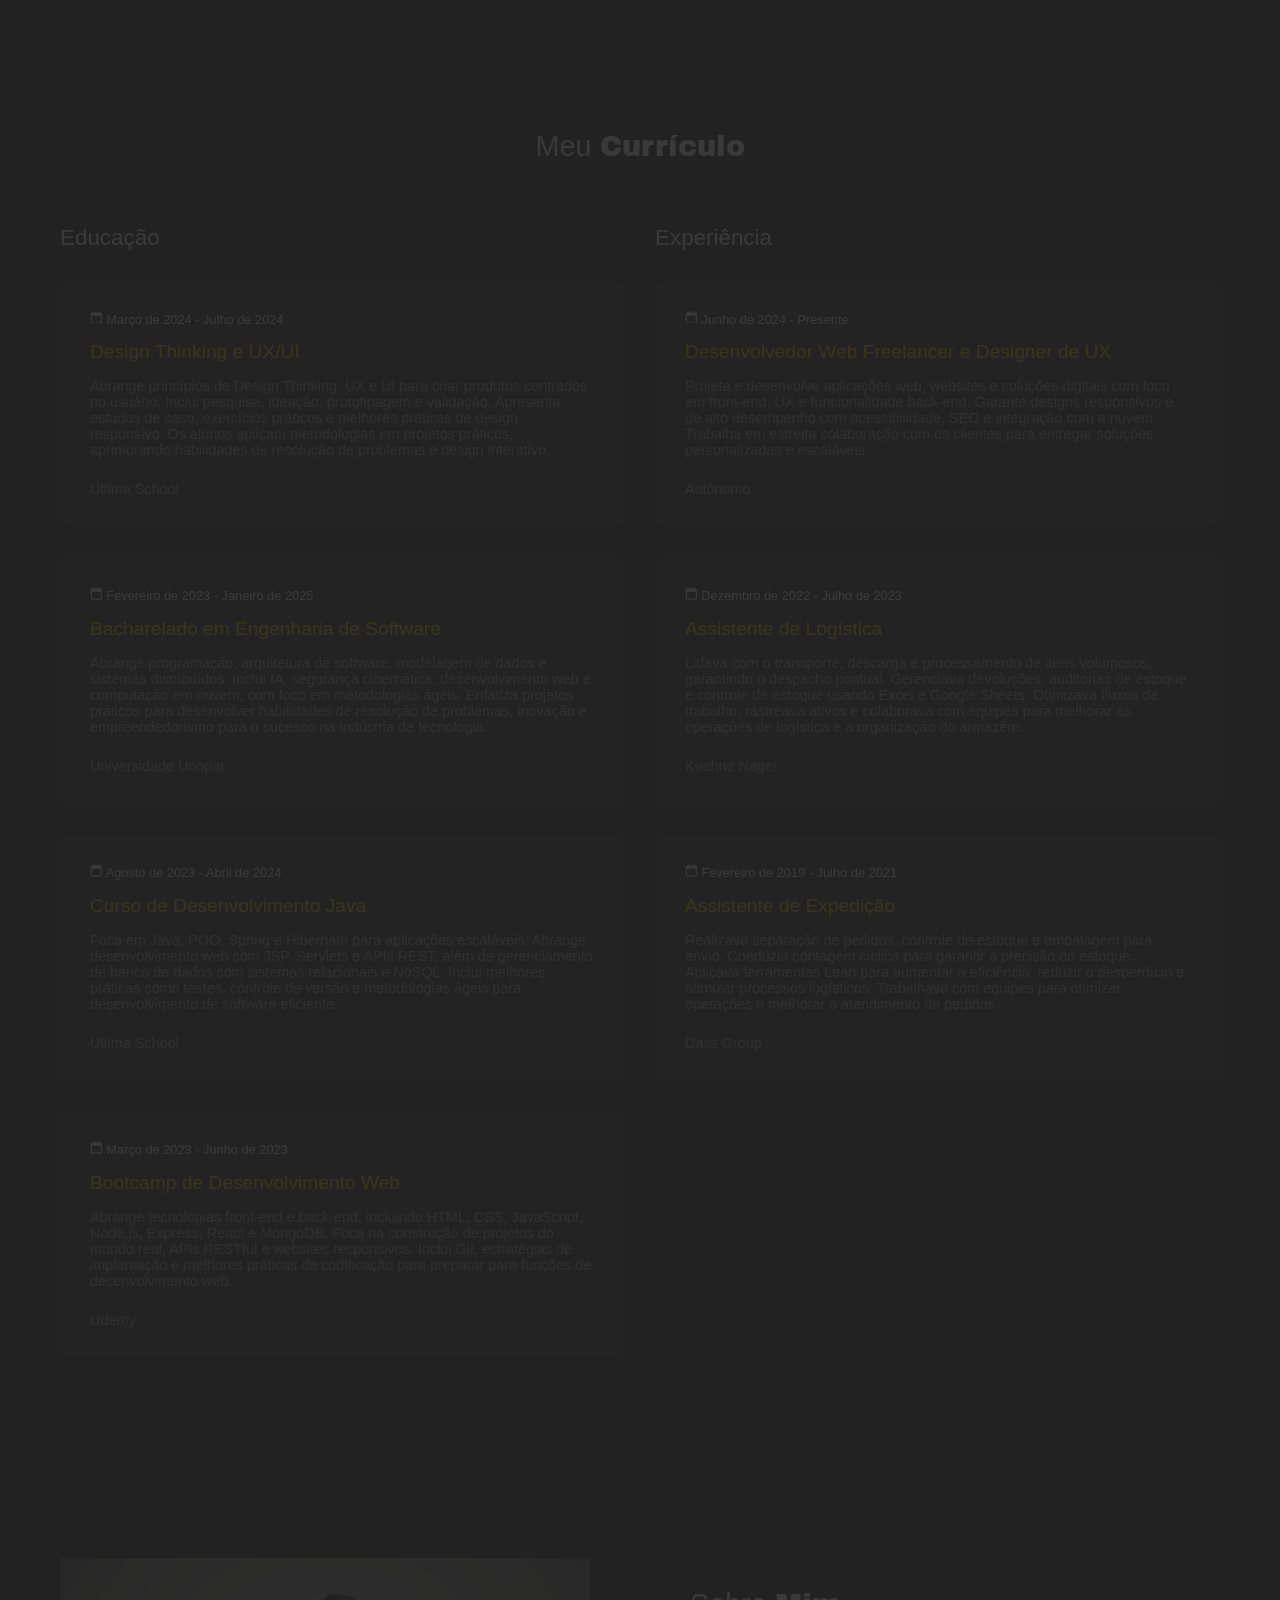
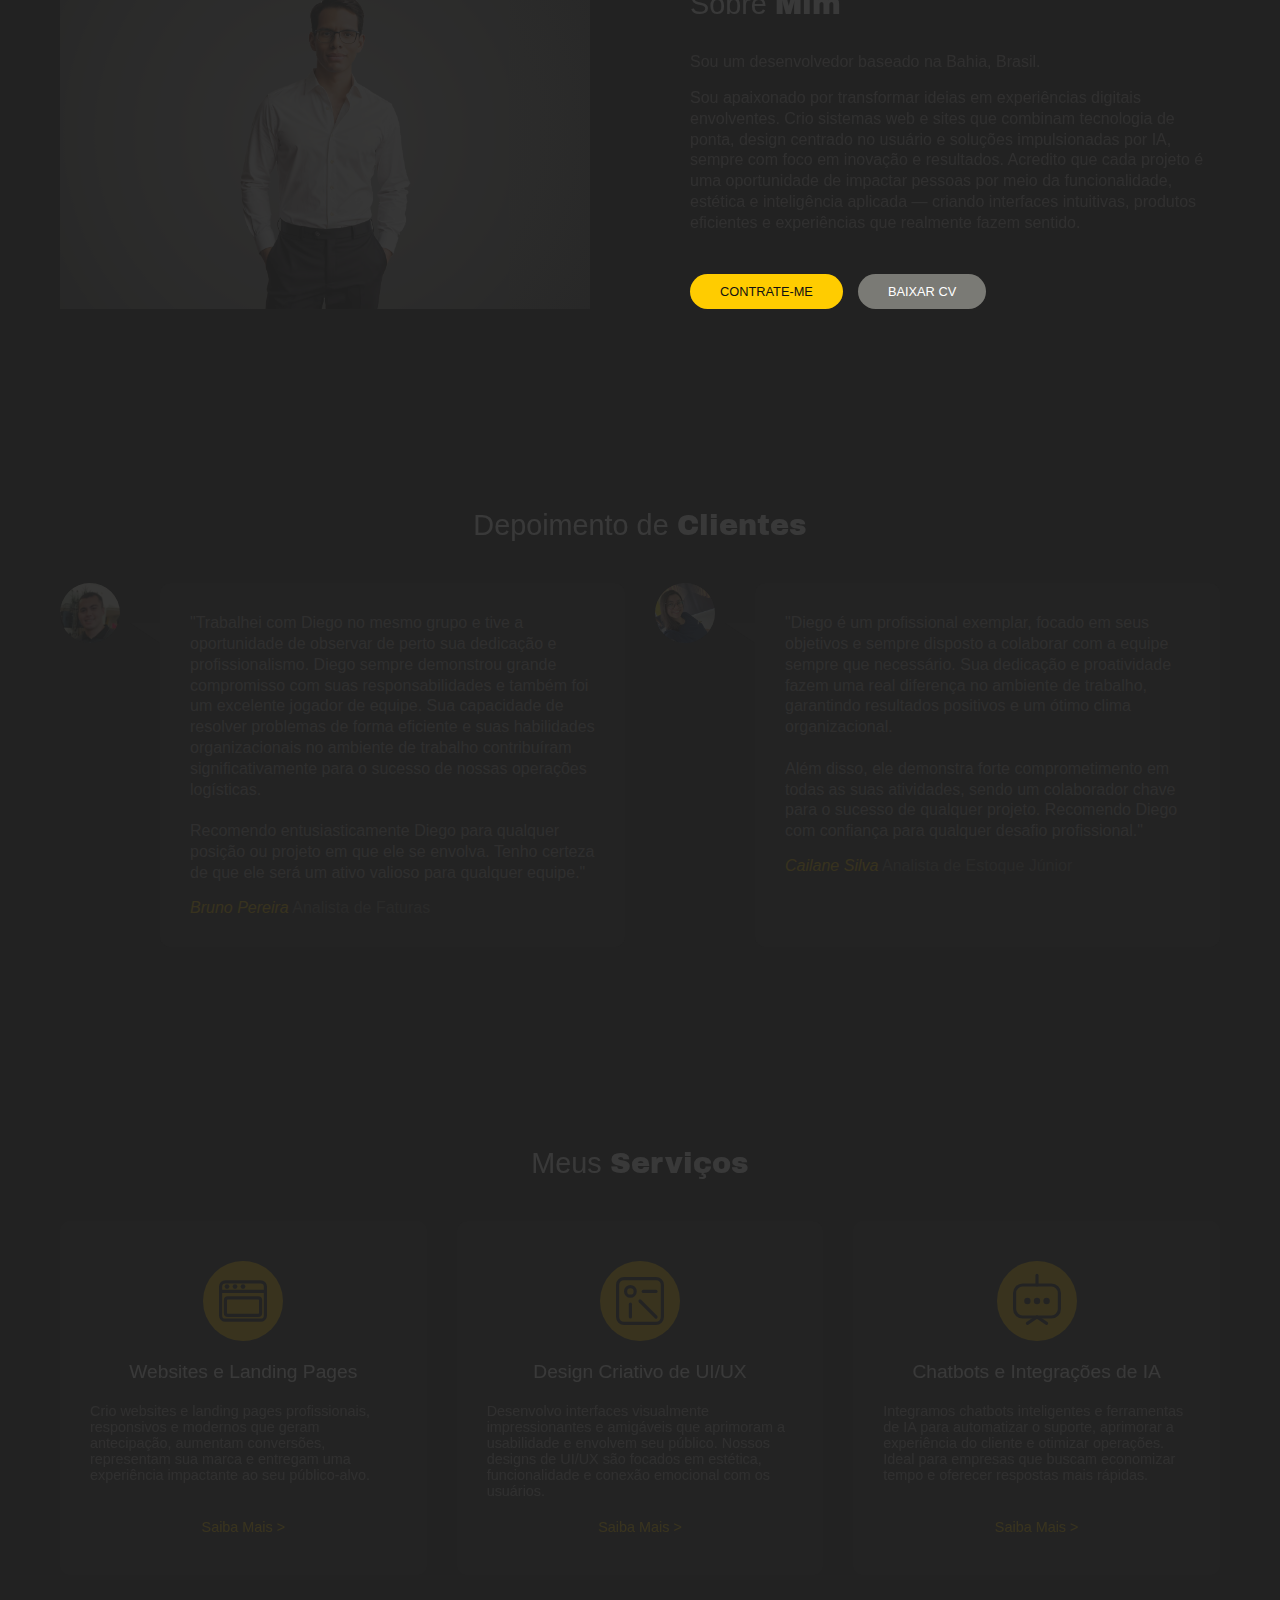
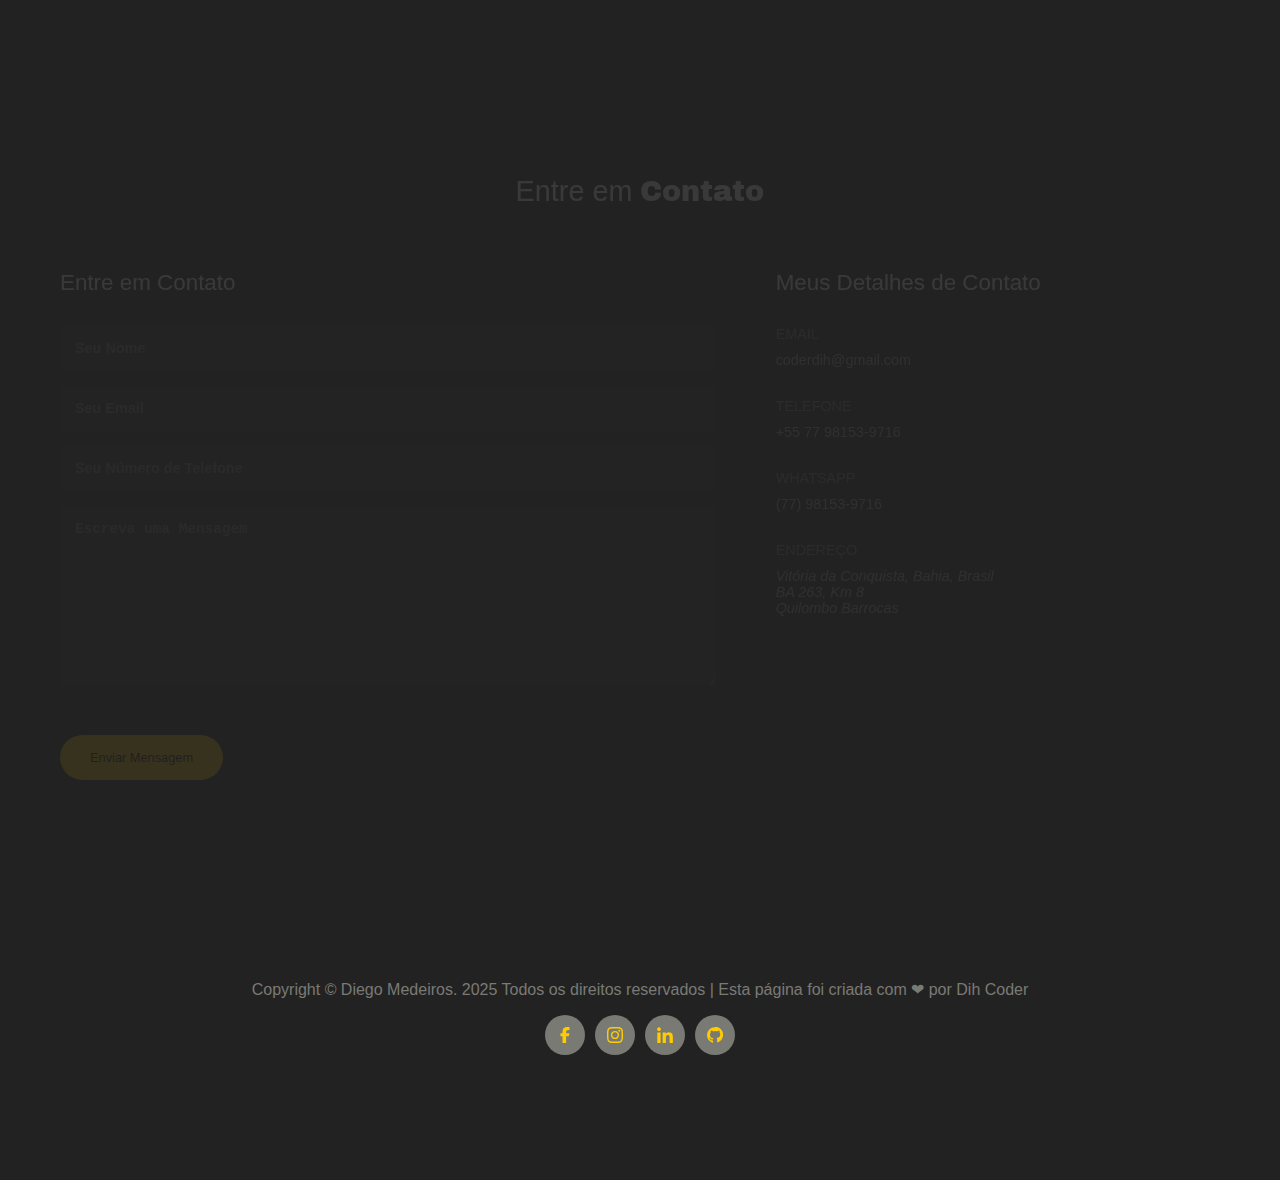
<file: index_pt.html>
<!DOCTYPE html>
<html lang="pt">

<head>
    <meta charset="UTF-8">
    <meta name="viewport" content="width=device-width, initial-scale=1.0">
    <meta name="description"
        content="Portfólio Pessoal de Diego Medeiros, um desenvolvedor web full-stack especializado em Angular, UX Design e Java.">
    <meta name="keywords" content="desenvolvedor web, site pessoal, portfólio, full-stack, Angular, Java">
    <meta name="author" content="Diego Medeiros">

    <meta http-equiv="Cache-Control" content="no-cache, no-store, must-revalidate">

    <meta property="og:title" content="Diego Medeiros | Desenvolvedor Web Full-Stack">
    <meta property="og:description"
        content="Portfólio de Diego Medeiros, desenvolvedor web full-stack especializado em React, UX Design e Java.">
    <meta property="og:image"
        content="https://github.com/dihcoder/personal-website/blob/c7d13c0ccbddca1c819b8a2737c1d233d78df543/images/cover-picture-small.png?raw=true">
    <meta property="og:url" content="https://dihcoder.github.io/personal-website/">
    <meta property="og:type" content="profile">

    <meta name="robots" content="index, follow">
    <link rel="canonical" href="https://dihcoder.github.io/personal-website/">

    <link rel="icon" href="./images/favicon/favicon.ico" type="image/x-icon">
    <link rel="icon" type="image/png" sizes="32x32" href="./images/favicon/favicon-32x32.png">
    <link rel="icon" type="image/png" sizes="16x16" href="./images/favicon/favicon-16x16.png">
    <link rel="apple-touch-icon" sizes="180x180" href="./images/favicon/apple-touch-icon.png">

    <meta name="theme-color" content="#222222">

    <link rel="preconnect" href="https://fonts.googleapis.com">
    <link rel="preconnect" href="https://fonts.gstatic.com" crossorigin>
    <link
        href="https://fonts.googleapis.com/css2?family=Archivo+Black&family=Montserrat:ital,wght@0,100..900;1,100..900&family=Raleway:ital,wght@0,100..900;1,100..900&display=swap"
        rel="stylesheet">

    <link rel="stylesheet" href="css/style.css">

    <script src="js/main.js" defer></script>
    <script>
        document.addEventListener('DOMContentLoaded', (event) => {
            const userLang = navigator.language || navigator.userLanguage;
            if (userLang.startsWith('pt')) {
                const header = document.querySelector('.site-header .container');
                if (header) {
                    const langButton = document.createElement('button');
                    langButton.textContent = 'English';
                    langButton.style.cssText = `
                        background-color: #6200EE;
                        color: white;
                        border: none;
                        padding: 10px 15px;
                        border-radius: 5px;
                        cursor: pointer;
                        margin-left: 20px;
                        font-weight: bold;
                    `;
                    langButton.onclick = () => {
                        window.location.href = 'index.html';
                    };
                    // Append the button to the header container, next to the navigation
                    const nav = header.querySelector('nav');
                    if (nav) {
                        nav.appendChild(langButton);
                    }
                }
            }
        });
    </script>

    <title>Diego Medeiros | Desenvolvedor Web Full-Stack</title>
</head>

<body>
    <div class="background"></div>
    <header class="site-header">
        <div class="container">
            <nav aria-label="Navegação Principal">
                <ul class="nav-menu">
                    <li class="active" data-section="home" aria-current="page">INÍCIO</li>
                    <li data-section="portfolio">PORTFÓLIO</li>
                    <li data-section="resume">CURRÍCULO</li>
                    <li data-section="about">SOBRE</li>
                    <li data-section="contact">CONTATO</li>
                </ul>
                <button class="menu-toggle" aria-expanded="false" aria-controls="nav-menu"
                    aria-label="Menu de navegação">
                    <span class="hamburger"></span>
                </button>
            </nav>
        </div>
    </header>

    <main>
        <section id="home" class="hero-section" aria-labelledby="self-introduction">
            <div class="container">
                <img class="author-photo" src="images/cover-picture.png"
                    srcset="images/cover-picture-small.png 322w, images/cover-picture-medium.png 537w"
                    sizes="(max-width: 600px) 60vw, (max-width: 1200px) 40vw, 400px" alt="Foto de capa do autor">

                <div class="hero-content">
                    <h1 id="self-introduction">
                        Olá, eu sou
                        <span class="highlight">Diego Medeiros</span>
                    </h1>
                    <p class="subtitle">e este é o meu currículo</p>
                    <a href="#contact" class="cta-button">Entre em contato</a>
                </div>
            </div>
        </section>

        <section id="portfolio" class="portfolio-section" aria-labelledby="portfolio-title">
            <div class="container">
                <h2 id="portfolio-title" class=" fade-in"><strong>Portfólio</strong> em Destaque</h2>

                <nav class="portfolio-filters fade-in">
                    <ul>
                        <li class="active">Todos</li>
                        <li>Sites Institucionais</li>
                        <li>Blogs</li>
                        <li>Landing Pages</li>
                        <li>Chatbots e IA</li>
                        <li>Sistemas de Gerenciamento</li>
                    </ul>
                </nav>

                <div class="portfolio-grid">
                    <article class="portfolio-item fade-in" data-category="websites">
                        <figure>
                            <img src="images/institutional.jpg" alt="Site do Quilombo Barrocas">
                            <figcaption>Site do Quilombo Barrocas</figcaption>
                        </figure>
                        <p class="portfolio-category">SITE</p>
                    </article>

                    <article class="portfolio-item fade-in" data-category="systems">
                        <figure>
                            <img src="images/gamelist.jpg" alt="Sistema de Gerenciamento de Lista de Jogos">
                            <figcaption>Sistema de Gerenciamento de Lista de Jogos</figcaption>
                        </figure>
                        <p class="portfolio-category">SISTEMAS</p>
                    </article>

                    <article class="portfolio-item fade-in" data-category="chatbots-and-ai">
                        <figure>
                            <img src="images/bot.jpg" alt="Chatbot de Atendimento ao Cliente">
                            <figcaption>Chatbot de Atendimento ao Cliente</figcaption>
                        </figure>
                        <p class="portfolio-category">IA</p>
                    </article>
                </div>
            </div>
        </section>

        <section id="resume" class="resume-section" aria-labelledby="resume-title">
            <div class="container">
                <h2 id="resume-title" class="fade-in">
                    Meu
                    <strong>Currículo</strong>
                </h2>
                <div class="resume-grid">

                    <div class="resume-column">
                        <h3 class="fade-in">Educação</h3>
                        <div class="resume-card fade-in">
                            <span class="resume-date">
                                <svg xmlns="http://www.w3.org/2000/svg" height="1em" fill="currentColor"
                                    viewBox="0 0 512 512">
                                    <path
                                        d="M 184 24 Q 182 2 160 0 Q 138 2 136 24 L 136 64 L 136 64 L 96 64 L 96 64 Q 69 65 51 83 Q 33 101 32 128 L 32 144 L 32 144 L 32 192 L 32 192 L 32 448 L 32 448 Q 33 475 51 493 Q 69 511 96 512 L 416 512 L 416 512 Q 443 511 461 493 Q 479 475 480 448 L 480 192 L 480 192 L 480 144 L 480 144 L 480 128 L 480 128 Q 479 101 461 83 Q 443 65 416 64 L 376 64 L 376 64 L 376 24 L 376 24 Q 374 2 352 0 Q 330 2 328 24 L 328 64 L 328 64 L 184 64 L 184 64 L 184 24 L 184 24 Z M 80 192 L 432 192 L 80 192 L 432 192 L 432 448 L 432 448 Q 431 463 416 464 L 96 464 L 96 464 Q 81 463 80 448 L 80 192 L 80 192 Z" />
                                </svg>
                                Março de 2024 - Julho de 2024
                            </span>
                            <h4 class="resume-title">Design Thinking e UX/UI</h4>
                            <p class="resume-description">
                                Abrange princípios de Design Thinking, UX e UI para criar produtos centrados no usuário.
                                Inclui pesquisa, ideação, prototipagem e validação. Apresenta estudos de caso,
                                exercícios práticos e melhores práticas de design responsivo. Os alunos aplicam
                                metodologias em projetos práticos, aprimorando habilidades de resolução de problemas e
                                design interativo.
                            </p>
                            <p class="resume-institution">Ultima School</p>
                        </div>

                        <div class="resume-card fade-in">
                            <span class="resume-date">
                                <svg xmlns="http://www.w3.org/2000/svg" height="1em" fill="currentColor"
                                    viewBox="0 0 512 512">
                                    <path
                                        d="M 184 24 Q 182 2 160 0 Q 138 2 136 24 L 136 64 L 136 64 L 96 64 L 96 64 Q 69 65 51 83 Q 33 101 32 128 L 32 144 L 32 144 L 32 192 L 32 192 L 32 448 L 32 448 Q 33 475 51 493 Q 69 511 96 512 L 416 512 L 416 512 Q 443 511 461 493 Q 479 475 480 448 L 480 192 L 480 192 L 480 144 L 480 144 L 480 128 L 480 128 Q 479 101 461 83 Q 443 65 416 64 L 376 64 L 376 64 L 376 24 L 376 24 Q 374 2 352 0 Q 330 2 328 24 L 328 64 L 328 64 L 184 64 L 184 64 L 184 24 L 184 24 Z M 80 192 L 432 192 L 80 192 L 432 192 L 432 448 L 432 448 Q 431 463 416 464 L 96 464 L 96 464 Q 81 463 80 448 L 80 192 L 80 192 Z" />
                                </svg>
                                Fevereiro de 2023 - Janeiro de 2025
                            </span>
                            <h4 class="resume-title">Bacharelado em Engenharia de Software</h4>
                            <p class="resume-description">
                                Abrange programação, arquitetura de software, modelagem de dados e sistemas
                                distribuídos. Inclui IA, segurança cibernética, desenvolvimento web e computação em
                                nuvem, com foco em metodologias ágeis. Enfatiza projetos práticos para desenvolver
                                habilidades de resolução de problemas, inovação e empreendedorismo para o sucesso na
                                indústria de tecnologia.
                            </p>
                            <p class="resume-institution">Universidade Unopar</p>
                        </div>

                        <div class="resume-card fade-in">
                            <span class="resume-date">
                                <svg xmlns="http://www.w3.org/2000/svg" height="1em" fill="currentColor"
                                    viewBox="0 0 512 512">
                                    <path
                                        d="M 184 24 Q 182 2 160 0 Q 138 2 136 24 L 136 64 L 136 64 L 96 64 L 96 64 Q 69 65 51 83 Q 33 101 32 128 L 32 144 L 32 144 L 32 192 L 32 192 L 32 448 L 32 448 Q 33 475 51 493 Q 69 511 96 512 L 416 512 L 416 512 Q 443 511 461 493 Q 479 475 480 448 L 480 192 L 480 192 L 480 144 L 480 144 L 480 128 L 480 128 Q 479 101 461 83 Q 443 65 416 64 L 376 64 L 376 64 L 376 24 L 376 24 Q 374 2 352 0 Q 330 2 328 24 L 328 64 L 328 64 L 184 64 L 184 64 L 184 24 L 184 24 Z M 80 192 L 432 192 L 80 192 L 432 192 L 432 448 L 432 448 Q 431 463 416 464 L 96 464 L 96 464 Q 81 463 80 448 L 80 192 L 80 192 Z" />
                                </svg>
                                Agosto de 2023 - Abril de 2024
                            </span>
                            <h4 class="resume-title">Curso de Desenvolvimento Java</h4>
                            <p class="resume-description">
                                Foca em Java, POO, Spring e Hibernate para aplicações escaláveis. Abrange
                                desenvolvimento web com JSP, Servlets e APIs REST, além de gerenciamento de banco de
                                dados com sistemas relacionais e NoSQL. Inclui melhores práticas como testes, controle
                                de versão e metodologias ágeis para desenvolvimento de software eficiente.
                            </p>
                            <p class="resume-institution">Ultima School</p>
                        </div>

                        <div class="resume-card fade-in">
                            <span class="resume-date">
                                <svg xmlns="http://www.w3.org/2000/svg" height="1em" fill="currentColor"
                                    viewBox="0 0 512 512">
                                    <path
                                        d="M 184 24 Q 182 2 160 0 Q 138 2 136 24 L 136 64 L 136 64 L 96 64 L 96 64 Q 69 65 51 83 Q 33 101 32 128 L 32 144 L 32 144 L 32 192 L 32 192 L 32 448 L 32 448 Q 33 475 51 493 Q 69 511 96 512 L 416 512 L 416 512 Q 443 511 461 493 Q 479 475 480 448 L 480 192 L 480 192 L 480 144 L 480 144 L 480 128 L 480 128 Q 479 101 461 83 Q 443 65 416 64 L 376 64 L 376 64 L 376 24 L 376 24 Q 374 2 352 0 Q 330 2 328 24 L 328 64 L 328 64 L 184 64 L 184 64 L 184 24 L 184 24 Z M 80 192 L 432 192 L 80 192 L 432 192 L 432 448 L 432 448 Q 431 463 416 464 L 96 464 L 96 464 Q 81 463 80 448 L 80 192 L 80 192 Z" />
                                </svg>
                                Março de 2023 - Junho de 2023
                            </span>
                            <h4 class="resume-title">Bootcamp de Desenvolvimento Web</h4>
                            <p class="resume-description">
                                Abrange tecnologias front-end e back-end, incluindo HTML, CSS, JavaScript, Node.js,
                                Express, React e MongoDB. Foca na construção de projetos do mundo real, APIs RESTful e
                                websites responsivos. Inclui Git, estratégias de implantação e melhores práticas de
                                codificação para preparar para funções de desenvolvimento web.
                            </p>
                            <p class="resume-institution">Udemy</p>
                        </div>
                    </div>

                    <div class="resume-column">
                        <h3 class="fade-in">Experiência</h3>
                        <div class="resume-card fade-in">
                            <span class="resume-date">
                                <svg xmlns="http://www.w3.org/2000/svg" height="1em" fill="currentColor"
                                    viewBox="0 0 512 512">
                                    <path
                                        d="M 184 24 Q 182 2 160 0 Q 138 2 136 24 L 136 64 L 136 64 L 96 64 L 96 64 Q 69 65 51 83 Q 33 101 32 128 L 32 144 L 32 144 L 32 192 L 32 192 L 32 448 L 32 448 Q 33 475 51 493 Q 69 511 96 512 L 416 512 L 416 512 Q 443 511 461 493 Q 479 475 480 448 L 480 192 L 480 192 L 480 144 L 480 144 L 480 128 L 480 128 Q 479 101 461 83 Q 443 65 416 64 L 376 64 L 376 64 L 376 24 L 376 24 Q 374 2 352 0 Q 330 2 328 24 L 328 64 L 328 64 L 184 64 L 184 64 L 184 24 L 184 24 Z M 80 192 L 432 192 L 80 192 L 432 192 L 432 448 L 432 448 Q 431 463 416 464 L 96 464 L 96 464 Q 81 463 80 448 L 80 192 L 80 192 Z" />
                                </svg>
                                Junho de 2024 - Presente
                            </span>
                            <h4 class="resume-title">Desenvolvedor Web Freelancer e Designer de UX</h4>
                            <p class="resume-description">
                                Projeta e desenvolve aplicações web, websites e soluções digitais com foco em front-end,
                                UX e funcionalidade back-end. Garante designs responsivos e de alto desempenho com
                                acessibilidade, SEO e integração com a nuvem. Trabalha em estreita colaboração com os
                                clientes para entregar soluções personalizadas e escaláveis.
                            </p>
                            <p class="resume-institution">Autônomo</p>
                        </div>

                        <div class="resume-card fade-in">
                            <span class="resume-date">
                                <svg xmlns="http://www.w3.org/2000/svg" height="1em" fill="currentColor"
                                    viewBox="0 0 512 512">
                                    <path
                                        d="M 184 24 Q 182 2 160 0 Q 138 2 136 24 L 136 64 L 136 64 L 96 64 L 96 64 Q 69 65 51 83 Q 33 101 32 128 L 32 144 L 32 144 L 32 192 L 32 192 L 32 448 L 32 448 Q 33 475 51 493 Q 69 511 96 512 L 416 512 L 416 512 Q 443 511 461 493 Q 479 475 480 448 L 480 192 L 480 192 L 480 144 L 480 144 L 480 128 L 480 128 Q 479 101 461 83 Q 443 65 416 64 L 376 64 L 376 64 L 376 24 L 376 24 Q 374 2 352 0 Q 330 2 328 24 L 328 64 L 328 64 L 184 64 L 184 64 L 184 24 L 184 24 Z M 80 192 L 432 192 L 80 192 L 432 192 L 432 448 L 432 448 Q 431 463 416 464 L 96 464 L 96 464 Q 81 463 80 448 L 80 192 L 80 192 Z" />
                                </svg>
                                Dezembro de 2022 - Julho de 2023
                            </span>
                            <h4 class="resume-title">Assistente de Logística</h4>
                            <p class="resume-description">
                                Lidava com o transporte, descarga e processamento de itens volumosos, garantindo o
                                despacho pontual. Gerenciava devoluções, auditorias de estoque e controle de estoque
                                usando Excel e Google Sheets. Otimizava fluxos de trabalho, rastreava ativos e
                                colaborava com equipes para melhorar as operações de logística e a organização do
                                armazém.
                            </p>
                            <p class="resume-institution">Kuehne Nagel</p>
                        </div>

                        <div class="resume-card fade-in">
                            <span class="resume-date">
                                <svg xmlns="http://www.w3.org/2000/svg" height="1em" fill="currentColor"
                                    viewBox="0 0 512 512">
                                    <path
                                        d="M 184 24 Q 182 2 160 0 Q 138 2 136 24 L 136 64 L 136 64 L 96 64 L 96 64 Q 69 65 51 83 Q 33 101 32 128 L 32 144 L 32 144 L 32 192 L 32 192 L 32 448 L 32 448 Q 33 475 51 493 Q 69 511 96 512 L 416 512 L 416 512 Q 443 511 461 493 Q 479 475 480 448 L 480 192 L 480 192 L 480 144 L 480 144 L 480 128 L 480 128 Q 479 101 461 83 Q 443 65 416 64 L 376 64 L 376 64 L 376 24 L 376 24 Q 374 2 352 0 Q 330 2 328 24 L 328 64 L 328 64 L 184 64 L 184 64 L 184 24 L 184 24 Z M 80 192 L 432 192 L 80 192 L 432 192 L 432 448 L 432 448 Q 431 463 416 464 L 96 464 L 96 464 Q 81 463 80 448 L 80 192 L 80 192 Z" />
                                </svg>
                                Fevereiro de 2019 - Julho de 2021
                            </span>
                            <h4 class="resume-title">Assistente de Expedição</h4>
                            <p class="resume-description">
                                Realizava separação de pedidos, controle de estoque e embalagem para envio. Conduzia
                                contagem cíclica para garantir a precisão do estoque. Aplicava ferramentas Lean para
                                aumentar a eficiência, reduzir o desperdício e otimizar processos logísticos. Trabalhava
                                com equipes para otimizar operações e melhorar o atendimento de pedidos.
                            </p>
                            <p class="resume-institution">Dass Group</p>
                        </div>
                    </div>
                </div>
            </div>
        </section>

        <section id="about" class="about-section" aria-labelledby="about-title">
            <div class="container">
                <figure class="about-image fade-in">
                    <img class="author-photo" src="images/cover-picture.png"
                        srcset="images/cover-picture-small.png 322w, images/cover-picture-medium.png 537w"
                        sizes="(max-width: 600px) 60vw, (max-width: 1200px) 40vw, 400px" alt="Foto de capa do autor"
                        loading="lazy">
                </figure>

                <div class="about-content">
                    <h2 id="about-title" class="fade-in">Sobre <strong>Mim</strong></h2>

                    <p class="about-location fade-in">
                        Sou um desenvolvedor baseado na Bahia, Brasil.
                    </p>

                    <p class="about-description fade-in">
                        Sou apaixonado por transformar ideias em experiências digitais envolventes. Crio sistemas web e
                        sites que combinam tecnologia de ponta, design centrado no usuário e soluções impulsionadas por
                        IA, sempre com foco em inovação e resultados. Acredito que cada projeto é uma oportunidade de
                        impactar pessoas por meio da funcionalidade, estética e inteligência aplicada — criando
                        interfaces intuitivas, produtos eficientes e experiências que realmente fazem sentido.
                    </p>

                    <div class="about-actions">
                        <a href="tel:+55-77-98153-9716" class="btn btn-primary" aria-label="Contratar profissional">
                            CONTRATE-ME
                        </a>

                        <a href="#" class="btn btn-secondary" download aria-label="Baixar CV">
                            BAIXAR CV
                        </a>
                    </div>
                </div>
            </div>
        </section>

        <section class="testimonials-section" aria-labelledby="testimonials-title">
            <div class="container">
                <h2 id="testimonial-title" class="section-title fade-in">
                    Depoimento de
                    <strong>Clientes</strong>
                </h2>

                <div class="testimonials-grid">
                    <article class="testimonial-card fade-in">
                        <div class="testimonial-content">
                            <blockquote>
                                "Trabalhei com Diego no mesmo grupo e tive a oportunidade de observar de perto sua
                                dedicação e profissionalismo. Diego sempre demonstrou grande compromisso com suas
                                responsabilidades e também foi um excelente jogador de equipe. Sua capacidade de
                                resolver problemas de forma eficiente e suas habilidades organizacionais no ambiente de
                                trabalho contribuíram significativamente para o sucesso de nossas operações logísticas.
                                <br /><br />
                                Recomendo entusiasticamente Diego para qualquer posição ou projeto em que ele se
                                envolva. Tenho certeza de que ele será um ativo valioso para qualquer equipe."
                            </blockquote>
                            <div class="testimonial-author">
                                <figure class="author-avatar">
                                    <img src="images/testimonial-bruno.jpg" alt="Foto de Bruno Pereira" width="60"
                                        height="60" loading="lazy">
                                </figure>
                                <div class="author-info">
                                    <cite class="author-name">Bruno Pereira</cite>
                                    <span class="author-title">Analista de Faturas</span>
                                </div>
                            </div>
                        </div>
                    </article>

                    <article class="testimonial-card fade-in">
                        <div class="testimonial-content">
                            <blockquote>
                                "Diego é um profissional exemplar, focado em seus objetivos e sempre disposto a
                                colaborar com a equipe sempre que necessário. Sua dedicação e proatividade fazem uma
                                real diferença no ambiente de trabalho, garantindo resultados positivos e um ótimo clima
                                organizacional.
                                <br /><br />
                                Além disso, ele demonstra forte comprometimento em todas as suas atividades, sendo um
                                colaborador chave para o sucesso de qualquer projeto. Recomendo Diego com confiança para
                                qualquer desafio profissional."
                            </blockquote>
                            <div class="testimonial-author">
                                <figure class="author-avatar">
                                    <img src="images/testimonial-cailane.jpg" alt="Foto de Cailane Silva" width="60"
                                        height="60" loading="lazy">
                                </figure>
                                <div class="author-info">
                                    <cite class="author-name">Cailane Silva</cite>
                                    <span class="author-title">Analista de Estoque Júnior</span>
                                </div>
                            </div>
                        </div>
                    </article>
                </div>
            </div>
        </section>

        <section class="services-section" aria-labelledby="services-title">
            <div class="container">
                <h2 id="services-title" class="section-title fade-in">
                    Meus
                    <strong>Serviços</strong>
                </h2>

                <div class="services-grid">
                    <article class="service-card fade-in">
                        <div class="service-icon">
                            <svg viewBox="0 0 40 40" fill="none" xmlns="http://www.w3.org/2000/svg">
                                <rect x="6" y="8" width="28" height="24" rx="3" stroke="currentColor"
                                    stroke-width="2" />
                                <line x1="6" y1="14" x2="34" y2="14" stroke="currentColor" stroke-width="2" />
                                <circle cx="10" cy="11" r="1.5" fill="currentColor" />
                                <circle cx="15" cy="11" r="1.5" fill="currentColor" />
                                <circle cx="20" cy="11" r="1.5" fill="currentColor" />
                                <rect x="9" y="18" width="22" height="11" rx="1.5" stroke="currentColor"
                                    stroke-width="2" />
                            </svg>
                        </div>
                        <h3 class="service-title">Websites e Landing Pages</h3>
                        <p class="service-description">
                            Crio websites e landing pages profissionais, responsivos e modernos que geram antecipação,
                            aumentam conversões, representam sua marca e entregam uma experiência impactante ao seu
                            público-alvo.
                        </p>
                        <a href="#websites-and-landing-pages" class="service-link"
                            aria-label="Saiba mais sobre Websites e Landing Pages">
                            Saiba Mais <span aria-hidden="true">&gt;</span>
                        </a>
                    </article>

                    <article class="service-card fade-in">
                        <div class="service-icon">
                            <svg viewBox="0 0 40 40" fill="none" xmlns="http://www.w3.org/2000/svg">
                                <rect x="6" y="6" width="28" height="28" rx="4" stroke="currentColor"
                                    stroke-width="2" />
                                <circle cx="14" cy="14" r="3" stroke="currentColor" stroke-width="2" />
                                <path d="M20 20L30 30" stroke="currentColor" stroke-width="2" stroke-linecap="round" />
                                <path d="M14 22L14 30" stroke="currentColor" stroke-width="2" stroke-linecap="round" />
                                <path d="M22 14H30" stroke="currentColor" stroke-width="2" stroke-linecap="round" />
                            </svg>
                        </div>
                        <h3 class="service-title">Design Criativo de UI/UX</h3>
                        <p class="service-description">
                            Desenvolvo interfaces visualmente impressionantes e amigáveis que aprimoram a usabilidade e
                            envolvem seu público. Nossos designs de UI/UX são focados em estética, funcionalidade e
                            conexão emocional com os usuários.
                        </p>
                        <a href="#ux-ui-design" class="service-link"
                            aria-label="Saiba mais sobre Design Criativo de UI/UX">
                            Saiba Mais <span aria-hidden="true">&gt;</span>
                        </a>
                    </article>

                    <article class="service-card fade-in">
                        <div class="service-icon">
                            <svg viewBox="0 0 40 40" fill="none" xmlns="http://www.w3.org/2000/svg">
                                <rect x="6" y="10" width="28" height="20" rx="5" stroke="currentColor"
                                    stroke-width="2" />
                                <circle cx="14" cy="20" r="2" fill="currentColor" />
                                <circle cx="20" cy="20" r="2" fill="currentColor" />
                                <circle cx="26" cy="20" r="2" fill="currentColor" />
                                <path d="M20 4V10" stroke="currentColor" stroke-width="2" stroke-linecap="round" />
                                <path d="M14 34L20 30L26 34" stroke="currentColor" stroke-width="2"
                                    stroke-linecap="round" />
                            </svg>
                        </div>
                        <h3 class="service-title">Chatbots e Integrações de IA</h3>
                        <p class="service-description">
                            Integramos chatbots inteligentes e ferramentas de IA para automatizar o suporte, aprimorar a
                            experiência do cliente e otimizar operações. Ideal para empresas que buscam economizar tempo
                            e oferecer respostas mais rápidas.
                        </p>
                        <a href="#chatbots-and-ai" class="service-link"
                            aria-label="Saiba mais sobre Chatbots e Integrações de IA">
                            Saiba Mais <span aria-hidden="true">&gt;</span>
                        </a>
                    </article>
                </div>
            </div>
        </section>

        <section id="contact" class="contact-section" aria-labelledby="contact-title">
            <div class="container">
                <h2 id="contact-title" class="section-title fade-in">Entre em <strong>Contato</strong></h2>

                <div class="contact-form-wrapper">
                    <h3 class="fade-in">Entre em Contato</h3>
                    <form class="contact-form fade-in" action="/submit-form" method="POST">
                        <div class="form-group">
                            <label for="name" class="sr-only">Seu Nome</label>
                            <input type="text" id="name" name="name" placeholder="Seu Nome" required
                                autocomplete="name">
                        </div>

                        <div class="form-group">
                            <label for="email" class="sr-only">Seu Email</label>
                            <input type="email" id="email" name="email" placeholder="Seu Email" required
                                autocomplete="email">
                        </div>

                        <div class="form-group">
                            <label for="phone" class="sr-only">Seu Número de Telefone</label>
                            <input type="tel" id="phone" name="phone" placeholder="Seu Número de Telefone"
                                autocomplete="tel">
                        </div>

                        <div class="form-group">
                            <label for="message" class="sr-only">Escreva uma Mensagem</label>
                            <textarea id="message" name="message" placeholder="Escreva uma Mensagem" required
                                rows="10"></textarea>
                        </div>

                        <button type="submit" class="btn btn-primary contact-submit" aria-label="Enviar Mensagem">
                            Enviar Mensagem
                        </button>
                    </form>
                </div>

                <div class="contact-details">
                    <h3 class="fade-in">Meus Detalhes de Contato</h3>
                    <dl class="contact-details-list fade-in">
                        <dt>Email</dt>
                        <dd>
                            <a href="mailto:coderdih@gmail.com" aria-label="Enviar email para coderdih@gmail.com">
                                coderdih@gmail.com
                            </a>
                        </dd>

                        <dt>Telefone</dt>
                        <dd>
                            <a href="tel:+55-77-98153-9716"
                                aria-label="Ligar para o número de telefone +55 77 98153-9716">
                                +55 77 98153-9716
                            </a>
                        </dd>

                        <dt>WhatsApp</dt>
                        <dd>
                            <a
                                href="https://wa.me/5577981539716?text=Hi%2C%20I%20found%20your%20contact%20on%20your%20personal%20website.%20Let's%20chat%3F">(77)
                                98153-9716</a>
                        </dd>

                        <dt>Endereço</dt>
                        <dd>
                            <address>
                                Vitória da Conquista, Bahia, Brasil<br>
                                BA 263, Km 8<br>
                                Quilombo Barrocas<br>
                            </address>
                        </dd>
                    </dl>
                </div>
            </div>
        </section>
    </main>

    <footer class="site-footer">
        <div class="container">
            <p class="copyright">
                Copyright &copy; Diego Medeiros. 2025 Todos os direitos reservados | Esta página foi criada com
                <span class="heart" aria-label="amor">❤</span>
                por Dih Coder
            </p>

            <div class="social-links">
                <a href="https://www.facebook.com/dihcoder" target="_blank" rel="noopener noreferrer"
                    class="social-icon" aria-label="Facebook">
                    <svg xmlns="http://www.w3.org/2000/svg" height="1em" fill="currentColor" viewBox="0 0 512 512">
                        <path
                            d="M 176.31 299.83 V 512 H 291.86 V 299.83 H 378.52 L 396.45 202.21 H 291.86 V 168.34 Q 291.86 130.49 308.79 113.56 Q 325.73 96.62 364.58 96.62 Q 389.48 96.62 401.43 98.61 V 9.96 Q 389.48 6.97 368.56 3.98 Q 347.64 1.99 331.70 1.99 Q 174.32 0 176.31 160.37 V 203.21 H 110.57 V 299.83 H 176.31 Z" />
                    </svg>
                </a>

                <a href="https://www.instagram.com/dihcoder" target="_blank" rel="noopener noreferrer"
                    class="social-icon" aria-label="Instagram">
                    <svg xmlns="http://www.w3.org/2000/svg" height="1em" fill="currentColor" viewBox="0 0 512 512">
                        <path
                            d="
                            M 256 124.57 Q 200 125.71 163.43 163.43 Q 125.71 200 124.57 256 Q 125.71 312 163.43 348.57  Q 200 386.29 256 387.43 Q 312 386.29 348.57 348.57 Q 386.29 312 387.43 256 Q 386.29 200 348.57 163.43 Q 312 125.71 256 124.57 Z M 256 341.71 Q 219.43 340.57 195.43 316.57 Q 171.43 292.57 170.29 256 Q 171.43 219.43 195.43 195.43 Q 219.43 171.43 256 170.29 Q 292.57 171.43 316.57 195.43 Q 340.57 219.43 341.71 256 Q 340.57 292.57 316.57 316.57 Q 292.57 340.57 256 341.71 Z M 424 118.86 Q 420.57 147.43 393.14 149.71 Q 364.57 147.43 362.29 118.86 Q 362.29 106.29 371.43 97.14 Q 379.43 89.14 393.14 89.14 Q 405.71 89.14 414.86 97.14 Q 422.86 106.29 424 118.86 Z M 510.86 150.86 Q 510.86 88 468.57 43.43 Q 424 1.14 362.29 1.14 Q 339.43 0 297.14 0 Q 256 0 214.86 0 Q 172.57 0 150.86 1.14 Q 89.14 1.14 43.43 43.43 Q 1.14 88 2.29 149.71 Q 0 172.57 0 214.86 Q 0 256 0 297.14 Q 0 338.29 2.29 361.14 Q 1.14 424 43.43 468.57 Q 88 510.86 150.86 509.71 Q 172.57 510.86 214.86 512 Q 256 512 297.14 512 Q 339.43 510.86 362.29 509.71 Q 424 510.86 468.57 468.57 Q 510.86 424 510.86 361.14 Q 512 338.29 512 297.14 Q 512 256 512 214.86 Q 512 172.57 510.86 149.71 Z M 456 406.86 Q 441.14 441.14 406.86 456 Q 384 464 345.14 465.14 Q 306.29 466.29 274.29 466.29 Q 264 466.29 256 466.29 Q 248 466.29 237.71 466.29 Q 205.71 466.29 166.86 465.14 Q 129.14 464 105.14 456 Q 70.86 441.14 56 406.86 Q 48 382.86 46.86 345.14 Q 45.71 306.29 45.71 274.29 Q 45.71 264 45.71 256 Q 45.71 248 45.71 237.71 Q 45.71 205.71 46.86 166.86 Q 48 128 56 105.14 Q 70.86 70.86 105.14 56 Q 129.14 48 166.86 46.86 Q 205.71 44.57 237.71 45.71 Q 248 45.71 256 45.71 Q 264 45.71 274.29 45.71 Q 306.29 45.71 345.14 46.86 Q 384 48 406.86 56 Q 441.14 70.86 456 105.14 Q 464 128 465.14 166.86 Q 467.43 205.71 466.29 237.71 Q 466.29 248 466.29 256 Q 466.29 264 466.29 274.29 Q 467.43 306.29 465.14 345.14 Q 464 384 456 406.86  Z" />
                    </svg>
                </a>

                <a href="https://www.linkedin.com/in/dihcoder" target="_blank" rel="noopener noreferrer"
                    class="social-icon" aria-label="LinkedIn">
                    <svg xmlns="http://www.w3.org/2000/svg" height="1em" fill="currentColor" viewBox="0 0 512 512">
                        <path
                            d="M 115.34 512 H 10.69 V 175.54 H 115.34 V 512 Z M 63.58 129.41 Q 37.70 128.28 20.82 111.40 Q 3.94 94.52 2.81 68.64 Q 3.94 33.76 33.20 15.75 Q 63.58 0 93.96 15.75 Q 123.22 33.76 124.34 68.64 Q 123.22 94.52 106.34 111.40 Q 89.46 128.28 63.58 129.41 Z M 506.94 512 H 402.29 V 347.71 Q 404.54 317.33 395.53 289.20 Q 386.53 261.06 348.27 258.81 Q 308.89 259.94 296.51 285.82 Q 284.13 311.70 285.26 345.46 V 512 H 180.61 V 175.54 H 281.88 V 221.68 Q 293.13 200.30 317.89 184.55 Q 343.77 167.67 382.03 166.54 Q 458.55 168.79 484.43 212.68 Q 509.19 257.69 506.94 327.45 V 512 Z" />
                    </svg>
                </a>

                <a href="https://github.com/dihcoder" target="_blank" rel="noopener noreferrer" class="social-icon"
                    aria-label="GitHub">
                    <svg xmlns="http://www.w3.org/2000/svg" height="1em" fill="currentColor" viewBox="0 0 512 512">
                        <path
                            d="M171.35 407.74q-1.03 4.13-5.16 4.13-6.19 0-6.19-4.13 1.03-3.1 5.16-3.1 5.16 0 6.19 3.1zM139.35 403.61q-1.03 3.1 4.13 5.16t6.19-3.1q1.03-4.13-4.13-5.16t-6.19 3.1zM184.77 401.55q-5.16 1.03-5.16 5.16 1.03 3.1 6.19 3.1t5.16-3.1q-1.03-4.13-6.19-5.16zM252.9 6.19Q142.45 8.26 72.26 78.45q-70.19 70.19-72.26 179.61 1.03 87.74 48.52 153.8 47.48 66.06 126.97 92.9 18.58 1.03 17.55-12.39v-15.48q0-23.74 0-47.48-2.07 0-19.61 2.07-18.58 1.03-39.22-4.13t-28.9-29.03q0-2.07-8.26-16.52t-20.64-18.58q-2.07-1.03-8.26-8.26t-7.23-8.77q17.55-1.03 18.58-2.07 1.03-1.03 14.45 4.13t24.78 22.58q18.58 27.61 40.26 27.61 22.71 0 35.1-6.19 4.13-24.78 16.52-35.1-45.42-2.07-79.48-22.71-34.06-19.61-36.13-91.87 0-20.64 6.19-34.06t17.55-25.81q-2.07-6.19-4.13-24.78t9.29-45.42q18.58-3.1 43.35 11.35t27.1 16.52q30.97-9.29 65.03-9.29t65.03 9.29q0-1.03 13.42-9.29t28.9-14.45q16.52-7.23 28.9-4.13 9.29 26.84 7.23 45.42t-5.16 13.42q12.39 12.39 19.61 25.81t7.23 34.06q-1.03 49.55-17.55 73.29t-44.39 30.97q-26.84 8.26-56.77 10.32 16.52 11.35 17.55 47.48 0 38.06 0 67.99 0 13.42 0 18.58-1.03 13.42 17.55 12.39 78.45-26.84 125.93-92.9 47.48-66.06 48.52-153.8-1.03-72.26-35.1-129.03-35.1-56.77-93.94-89.81-58.84-32-131.1-33.03zM100.13 362.32q-2.07 2.07 1.03 5.16 3.1 3.1 5.16 1.03 2.07-2.07-1.03-5.16-3.1-3.1-5.16-1.03zM88.77 354.06q0 2.07 3.1 4.13t4.13-2.07q1.03-2.07-2.07-4.13-3.1-1.03-5.16 2.07zM122.84 390.19q-2.07 3.1 1.03 7.23 4.13 3.1 7.23 1.03 1.03-3.1-2.07-7.23-4.13-3.1-6.19-1.03zM110.45 375.74q-2.07 2.07 0 6.19 3.1 3.1 6.19 2.07 2.07-2.07 0-6.19-3.1-4.13-6.19-2.07z" />
                    </svg>
                </a>
            </div>
        </div>
    </footer>
</body>

</html>
</file>
<file: css/style.css>
:root {
    --color-primary: #ffcc00;
    --color-secondary: #ffe600;
    --color-light-100: #fff;
    --color-dark-100: #111;
    --color-dark-200: #222;
    --color-dark-300: #333;
    --color-dark-400: #444;
    --color-dark-500: #7a7a75;
    --color-dark-600: #a9a6a6;
}

* {
    margin: 0;
    padding: 0;
    box-sizing: border-box;
    text-decoration: none;
    list-style-type: none;
    scroll-behavior: smooth;
}

.container {
    font-family: Arial, Helvetica, sans-serif;
    margin: 0 auto;
    max-width: 1200px;
    width: 100%;
    padding: 100px 20px;
}

.background {
    position: fixed;
    top: 0;
    left: 0;
    width: 100%;
    height: 100vh;
    min-height: 600px;
    background: radial-gradient(circle, rgba(103, 103, 103, 1) 0%, rgba(85, 85, 85, 1) 50%, rgba(34, 34, 34, 1) 100%);
    z-index: -1;
}

.sr-only {
    position: absolute;
    width: 1px;
    height: 1px;
    padding: 0;
    margin: -1px;
    overflow: hidden;
    clip: rect(0, 0, 0, 0);
    white-space: nowrap;
    border: 0;
}

.fade-in {
    opacity: 0.1;
    animation: fade-in 1s ease-in-out forwards;
    animation-timeline: view();
    animation-range-end: 40vh;
}

@keyframes fade-in {
    0% {
        scale: 0.8;
        opacity: 0.1;
    }
    100% {
        scale: 1;
        opacity: 1;
    }
}

body {
    position: relative;
}

/* header & navbar */
header {
    /* position: fixed; */
    /* padding: 1rem 0; */
    /* top: 0;
    left: 50%;
    transform: translateX(-50%); */
    position: absolute;
    top: 0;
    left: 0;
    /* top: -10px; */
    z-index: 99;
    width: 100%;
    height: 60px;
    display: flex;
    justify-content: center;
    align-items: flex-end;

    .container {
        display: flex;
        justify-content: center;
        align-items: center;
        padding: 0 20px;
    }

    .nav-menu {
        display: flex;
        justify-content: center;
        gap: 20px;

        li {
            color: var(--color-dark-600);
            padding: 5px;
            display: inline-block;
            cursor: pointer;
    
            &.active {
                color: var(--color-primary);
            }
        }
        
        &:not(.mobile-visible) li {
            transition: 100ms ease-out 100ms;
            
            &:hover {
                color: var(--color-primary);
                transform: translateY(10%) scale(104%);
                transition: 100ms ease-in;
            }
        }
    }


    .menu-toggle {
        display: none;
    }
}

.site-header.fixed {
    position: fixed;
    align-items: center;
    background-color: var(--color-light-100);
    top: -60px;
    animation: slide-in 300ms ease-in forwards;
    
    li {
        color: var(--color-dark-400);
    }
}

@keyframes slide-in {
    100% {
        top: 0;
    }
    
}

/* hero section */
.hero-section {
    width: 100%;
    height: 100vh;
    min-height: 600px;
    position: relative;
    overflow: hidden;

    .author-photo {
        position: absolute;
        left: 50%;
        top: 10vh;
        min-height: 90vh;
        bottom: 0;
        margin-top: 10vh;
        filter: grayscale(.3) brightness(.5);
        transform: translateX(-50%);
    }

    .hero-content {
        position: absolute;
        top: 60%;
        left: 50%;
        transform: translate(-50%, -40%);
        color: var(--color-light-100);
        text-align: center;
        user-select: none;

        #self-introduction {
            letter-spacing: 1px;
            font-size: 2rem;
            font-weight: 100;
        }

        .highlight {
            display: block;
            line-height: 1.2;
            font-family: "Archivo Black", sans-serif;
            font-size: 4rem;
            font-style: normal;
        }

        .subtitle {
            font-size: 1.2rem;
            letter-spacing: 3px;
            text-transform: uppercase;
            font-weight: 400;
            color: var(--color-dark-600);
            margin-top: 1rem;
        }

        .cta-button {
            display: inline-block;
            margin-top: 1.5rem;
            padding: 10px;
            transition: 100ms ease-out 100ms;
            color: var(--color-light-100);

            &:hover {
                color: var(--color-primary);
                transform: translateY(10%) scale(104%);
                transition: 100ms ease-in;
            }
        }
    }
}

.portfolio-section, .resume-section, .about-section, .testimonials-section, .services-section, .contact-section {
    background-color: var(--color-dark-200);
    color: var(--color-light-100);
}

#portfolio-title, #resume-title, #about-title, #testimonial-title, #services-title, #contact-title {
    font-weight: 100;
    font-size: 1.8rem;
    text-align: center;

    strong {
        line-height: 1.2;
        font-family: "Archivo Black", sans-serif;
        font-style: normal;
    }
}

.portfolio-filters ul {
    display: none;
    flex-wrap: wrap;
    justify-content: center;
    gap: 40px;
    margin-top: 40px;

    li {
        transition: 100ms ease-out 100ms;
        cursor: pointer;

        &:hover, &.active {
            color: var(--color-primary);
        }

        &:hover {
            transition: 100ms ease-in;
            transform: translateY(10%) scale(104%);
        }
    }
}

.portfolio-grid {
    display: grid;
    gap: 30px;
    grid-template-columns: 1fr 1fr 1fr;
    width: 100%;
    margin-top: 40px;

    .portfolio-item {
        text-align: center;

        img {
            width: 100%;
        }

        figcaption {
            margin-top: 1rem;
            font-size: 1.2rem;
            font-weight: 100;
        }

        p {
            margin-top: .8rem;
            font-size: .7rem;
            font-weight: 100;
        }
    }
}

.resume-grid {
    display: grid;
    grid-template-columns: 1fr 1fr;
    gap: 30px;
    
    .resume-column {
        display: flex;
        flex-direction: column;
        gap: 30px;

        h3 {
            font-size: 1.4rem;
            font-weight: 100;
            margin: 60px auto 0 0;
        }
        
        .resume-card {
            display: flex;
            flex-direction: column;
            gap: 15px;
            background-color: var(--color-dark-300);
            border-radius: 10px;
            padding: 30px;

            .resume-date {
                font-size: .8rem;
            }

            .resume-title {
                font-size: 1.2rem;
                font-weight: 100;
                color: var(--color-primary);
            }

            .resume-description, .resume-institution {
                color: var(--color-dark-600);
                font-size: .9rem;
            }

            .resume-institution {
                margin-top: .5rem;
            }
        }
    }
}

.about-section {
    .container {
        display: flex;
        justify-content: center;
        gap: 100px;

        .about-image {
            width: 50%;
            background: radial-gradient(circle, var(--color-dark-600) 0%, var(--color-dark-500) 70%, var(--color-dark-300) 140%);
            position: relative;
            height: auto;

            img {
                position: absolute;
                height: 90%;
                bottom: 0;
                left: 50%;
                transform: translateX(-50%);
                width: auto;
                object-fit: cover;
            }
        }

        .about-content {
            width: 50%;

            #about-title {
                margin: 30px 0;
                text-align: left;
            }

            p {
                line-height: 1.3;
                margin-bottom: 15px;
                color: var(--color-dark-600);
            }
    
            .about-actions {
                margin-top: 40px;
                display: flex;
                gap: 15px;
                
                a {
                    padding: 10px 30px;
                    border-radius: 20px;
                    font-size: .8rem;
                    transition: 100ms ease-out 100ms;

                    &:hover {
                        transition: 100ms ease-in;
                        transform: translateY(10%) scale(104%);
                    }

                    
                    &.btn-primary {
                        background-color: var(--color-primary);
                        color: var(--color-dark-100);

                        &:hover {
                            background-color: var(--color-secondary);
                        }
                    }
                    
                    &.btn-secondary {
                        background-color: var(--color-dark-500);
                        color: var(--color-light-100);

                        &:hover {
                            background-color: var(--color-dark-600);
                        }
                    }
                }
            }
        }
    }
}

.testimonials-grid {
    display: grid;
    grid-template-columns: 1fr 1fr;
    gap: 30px;
    margin-top: 40px;

    .testimonial-card {
        background-color: var(--color-dark-300);
        padding: 30px;
        margin-left: 100px;
        position: relative;
        border-radius: 10px;

        &::after {
            width: 0;
            height: 0;
            content: '';
            border-right: 30px solid var(--color-dark-300);
            border-top: 0 solid transparent;
            border-bottom: 20px solid transparent;
            position: absolute;
            right: 100%;
            top: 40px;
        }

        blockquote {
            line-height: 1.3;
            margin-bottom: 15px;
            color: var(--color-dark-600);
        }

        .author-info {
            color: var(--color-dark-500);

            .author-name {
                color: var(--color-primary);
                font-weight: 100;
            }
        }

        .author-avatar {
            position: absolute;
            right: calc(100% + 40px);
            top: 0;
            
            img {
                border-radius: 50%;
            }
        }
    }
}

.services-grid {
    display: grid;
    gap: 30px;
    grid-template-columns: 1fr 1fr 1fr;
    margin-top: 40px;

    .service-card {
        display: flex;
        flex-direction: column;
        background-color: var(--color-dark-300);
        padding: 40px 30px;
        border-radius: 10px;

        .service-icon {
            margin: 0 auto 20px;
            width: 80px;
            height: 80px;

            svg {
                background-color: var(--color-primary);
                color: var(--color-dark-300);
                padding: 8px;
                border-radius: 50%;
            }
        }

        .service-title {
            font-size: 1.2rem;
            font-weight: 100;
            color: var(--color-light-100);
            text-align: center;
            margin-bottom: 20px;
        }
        
        .service-description {
            color: var(--color-dark-600);
            font-size: .9rem;
            margin-bottom: 20px;
        }
        
        .service-link {
            font-size: .9rem;
            align-self: center;
            margin-top: auto;
            color: var(--color-primary);
        }
    }
}

.contact-section .container {
    display: grid;
    grid-template-columns: 1.3fr 1fr;

    #contact-title {
        grid-column: span 2;
    }

    .contact-form-wrapper, .contact-details {
        h3 {
            font-size: 1.4rem;
            font-weight: 100;
            margin: 60px auto 30px 0;
        }

        input, textarea {
            background-color: var(--color-dark-300);
            color: var(--color-light-100);
            width: 100%;
            border: none;
            padding: 15px;
            border-radius: 5px;

            &::placeholder {
                color: var(--color-dark-500);
                font-size: .9rem;
                font-weight: 600;
            }

            &:focus {
                outline: none;
                background-color: var(--color-dark-400);
                color: var(--color-light-100);
            }
        }

        button {
            padding: 15px 30px;
            border: none;
            border-radius: 30px;
            font-size: .8rem;
            transition: 100ms ease-out 100ms;
            margin-top: 30px;
            margin-right: auto;
            width: fit-content;

            &:hover {
                transition: 100ms ease-in;
                transform: translateY(10%) scale(104%);
            }
            
            &.btn-primary {
                background-color: var(--color-primary);
                color: var(--color-dark-100);

                &:hover {
                    background-color: var(--color-secondary);
                }
            }
        }
    }

    .contact-form-wrapper + .contact-details {
        margin-left: 60px;
    }

    .contact-form {
        display: flex;
        flex-direction: column;
        gap: 15px;
    }

    .contact-details-list {
        font-size: .9rem;
        dt {
            color: var(--color-dark-500);
            margin-bottom: 10px;
            text-transform: uppercase;
        }
        
        dd, dd a {
            color: var(--color-dark-600);
            margin-bottom: 30px;
        }
    }
}

.site-footer {
    text-align: center;
    background-color: var(--color-dark-200);
    color: var(--color-dark-500);
    min-height: 300px;

    .social-links {
        display: flex;
        justify-content: center;
        margin: 1rem 0;
        gap: 10px;
    }

    svg {
        fill: var(--color-primary);
    }

    a {
        width: 40px;
        height: 40px;
        display: flex;
        justify-content: center;
        align-items: center;
        padding: 10px;
        background-color: var(--color-dark-500);
        border-radius: 50%;
        transition: 100ms ease-out 100ms;

        &:hover {
            background-color: var(--color-primary);
            transition: 100ms ease-in;
            transform: translateY(10%) scale(104%);

            svg {
                fill: var(--color-dark-500);
            }
        }
    }
}

@media screen and (max-width: 1024px) {
    .testimonials-grid {
        grid-template-columns: 1fr;
    }

    .services-grid {
        display: flex;
        justify-content: center;
        flex-wrap: wrap;

        .service-card {
            flex-grow: 1;
            flex-basis: 400px;
            max-width: 500px;
        }
    }
}

@media screen and (max-width: 768px) {
    .container {
        padding-bottom: 0;
    }

    .hero-section {
        .author-photo {
            min-height: 70vh;
            width: 70%;
        }

        .hero-content {
            top: 50%;
            transform: translate(-50%, -50%);
        }
    }

    .portfolio-grid {
        grid-template-columns: 1fr 1fr;
    }

    .resume-grid {
        grid-template-columns: 1fr;

        .resume-column {
            display: inherit;
            grid-template-columns: 1fr 1fr;

            & > :first-child {
                grid-column: span 2;
            }
        }
    }

    .about-section {
        .container {
            flex-direction: column;
            align-items: center;
            gap: 50px;

            .about-image {
                width: 100%;
                height: 50vh;
            }

            .about-content {
                width: 80vw;
                height: 50vh;
                
                #about-title {
                    margin-top: 0;
                    text-align: center;
                }

                .about-location {
                    text-align: center;
                }

                .about-actions {
                    justify-content: center;
                }
            }
        }
    }    
}

@media screen and (max-width: 640px) {
    .container {
        padding: 100px 40px 0;
    }

    header {
        position: fixed;
        background-color: var(--color-light-100);
        height: 60px;
        justify-content: left;
        align-items: center;

        .container {
            display: flex;
            justify-content: start;
            align-items: center;
        }

        .nav-menu {
            --nav-menu-width: clamp(200px, 50vw, 300px);
            position: fixed;
            top: 60px;
            left: calc( calc(var(--nav-menu-width) + 10px) * -1);
            height: calc(100vh - 60px);
            flex-direction: column;
            justify-content: flex-start;
            padding: 5vh 20px;
            width: var(--nav-menu-width);
            background-color: var(--color-light-100);
            transition: left 200ms ease-in-out 100ms;

            li {
                font-size: 1.5rem;
                color: var(--color-dark-500);
            }

            &.mobile-visible {
                left: 0;
                transition: left 200ms ease-in-out 100ms;
            }
        }

        .menu-toggle {
            display: inline-block;
            position: relative;
            cursor: pointer;
            width: 40px;
            height: 40px;
            background: none;
            border: none;

            .hamburger {
                --hamburger-color: var(--color-dark-500);
                position: absolute;
                width: 38px;
                height: 4px;
                top: 50%;
                left: 50%;
                transform: translate(-50%, -50%);
                background-color: var(--hamburger-color);
                transition: 600ms ease-in-out;

                &::after {
                    content: '';
                    position: absolute;
                    width: 100%;
                    height: 100%;
                    background-color: var(--hamburger-color);
                    top: 10px;
                    left: 0;
                    transition: 200ms ease-in-out 100ms;
                }

                &::before {
                    content: '';
                    position: absolute;
                    width: 100%;
                    height: 100%;
                    background-color: var(--hamburger-color);
                    top: -10px;
                    left: 0;
                    transition: 200ms ease-in-out 100ms;
                }
            }

            &[aria-expanded="true"] {
                .hamburger {
                    transform: translate(-50%, -50%);
                    transition: 100ms ease-in;
                    background-color: white;
                    background-color: transparent;
                    
                    &::before {
                        left: 50%;
                        transform: rotate(-45deg) translate(-50%, -5px);
                    }

                    &::after {
                        left: 50%;
                        transform: rotate(45deg) translate(-50%, 5px);
                    }
                }
            }
        }
    }

    .hero-section {
        .author-photo {
            width: 100%;
        }
    }

    .portfolio-grid {
        grid-template-columns: 1fr;
    }

    .resume-grid {
        grid-template-columns: 1fr;
        gap: 0;

        .resume-column {
            display: flex;

            h3 {
                margin-top: 40px;
            }
        }
    }

    .about-section {
        padding-bottom: 100px;

        .container {
            .about-image {
                width: 100%;
                height: 30vh;
            }

            .about-content {
                width: 80vw;
                height: 50vh;
            }
        }
    }

    .testimonials-grid {
        .testimonial-card {
            margin-left: 0;
            margin-bottom: 80px;

            &::after {
                width: 0;
                height: 0;
                content: '';
                border-right: 40px solid var(--color-dark-300);
                border-top: 0 solid transparent;
                border-bottom: 70px solid transparent;
                position: absolute;
                transform: rotate(-30deg) translateY(-40px);
                left: 40px;
                top: 100%;
            }

            .testimonial-author {
                position: absolute;
                bottom: -80px;
                left: 70px;
                display: flex;
                align-items: center;
                gap: 20px;
            }

            .author-avatar {
                position: relative;
                right: unset;
            }

            .author-info {
                display: flex;
                flex-direction: column;
                gap: 10px;
            }
        }
    }

    .contact-section .container {
        display: flex;
        flex-direction: column;
    
        .contact-details {
            margin-left: 0 !important;
        }
    }
}
</file>
<file: css/header.css>
/* header & navbar */
header {
    position: absolute;
    top: 0;
    left: 0;
    z-index: 99;
    width: 100%;
    height: 60px;
    display: flex;
    justify-content: center;
    align-items: flex-end;

    .container {
        display: flex;
        justify-content: center;
        align-items: center;
        padding: 0 20px;
    }

    .nav-menu {
        display: flex;
        justify-content: center;
        gap: 20px;

        li {
            color: var(--color-dark-600);
            padding: 5px;
            display: inline-block;
            cursor: pointer;

            &.active {
                color: var(--color-primary);
            }
        }

        &:not(.mobile-visible) li {
            transition: 100ms ease-out 100ms;

            &:hover {
                color: var(--color-primary);
                transform: translateY(10%) scale(104%);
                transition: 100ms ease-in;
            }
        }
    }


    .menu-toggle {
        display: none;
    }
}

.site-header.fixed {
    position: fixed;
    align-items: center;
    background-color: var(--color-light-100);
    top: -60px;
    animation: slide-in 300ms ease-in forwards;
    filter: opacity(.8);
    transition: filter 0.2s ease-in-out;

    li {
        color: var(--color-dark-400);
    }

    &:hover {
        filter: opacity(1);
    }
}

@keyframes slide-in {
    100% {
        top: 0;
    }
}
</file>
<file: css/hero.css>
/* hero section */
.hero-section {
    width: 100%;
    height: 100vh;
    min-height: 600px;
    position: relative;
    overflow: hidden;

    .author-photo {
        position: absolute;
        left: 50%;
        top: 10vh;
        min-height: 90vh;
        bottom: 0;
        margin-top: 10vh;
        filter: grayscale(.3) brightness(.5);
        transform: translateX(-50%);
    }

    .hero-content {
        position: absolute;
        top: 60%;
        left: 50%;
        transform: translate(-50%, -40%);
        color: var(--color-light-100);
        text-align: center;
        user-select: none;

        #self-introduction {
            letter-spacing: 1px;
            font-size: 2rem;
            font-weight: 100;
        }

        .highlight {
            display: block;
            line-height: 1.2;
            font-family: "Archivo Black", sans-serif;
            font-size: 4rem;
            font-style: normal;
        }

        .subtitle {
            font-size: 1.2rem;
            letter-spacing: 3px;
            text-transform: uppercase;
            font-weight: 400;
            color: var(--color-dark-600);
            margin-top: 1rem;
        }

        .cta-button {
            display: inline-block;
            margin-top: 1.5rem;
            padding: 10px;
            transition: 100ms ease-out 100ms;
            color: var(--color-light-100);

            &:hover {
                color: var(--color-primary);
                transform: translateY(10%) scale(104%);
                transition: 100ms ease-in;
            }
        }
    }
}
</file>
<file: css/about.css>
.about-section {
    .container {
        display: flex;
        justify-content: center;
        gap: 100px;

        .about-image {
            width: 50%;
            background: radial-gradient(circle, var(--color-dark-600) 0%, var(--color-dark-500) 70%, var(--color-dark-300) 140%);
            position: relative;
            height: auto;

            img {
                position: absolute;
                height: 90%;
                bottom: 0;
                left: 50%;
                transform: translateX(-50%);
                width: auto;
                object-fit: cover;
            }
        }

        .about-content {
            width: 50%;

            #about-title {
                margin: 30px 0;
                text-align: left;
            }

            p {
                line-height: 1.3;
                margin-bottom: 15px;
                color: var(--color-dark-600);
            }

            .about-actions {
                margin-top: 40px;
                display: flex;
                gap: 15px;

                a {
                    padding: 10px 30px;
                    border-radius: 20px;
                    font-size: .8rem;
                    transition: 100ms ease-out 100ms;

                    &:hover {
                        transition: 100ms ease-in;
                        transform: translateY(10%) scale(104%);
                    }


                    &.btn-primary {
                        background-color: var(--color-primary);
                        color: var(--color-dark-100);

                        &:hover {
                            background-color: var(--color-secondary);
                        }
                    }

                    &.btn-secondary {
                        background-color: var(--color-dark-500);
                        color: var(--color-light-100);

                        &:hover {
                            background-color: var(--color-dark-600);
                        }
                    }
                }
            }
        }
    }
}
</file>
<file: css/skills.css>
/* Nenhum estilo específico para a seção "Skills" foi encontrado no arquivo style.css fornecido. */
/* Se você tiver estilos para habilidades, adicione-os aqui. */
</file>
<file: css/projects.css>
.portfolio-filters ul {
    display: none;
    flex-wrap: wrap;
    justify-content: center;
    gap: 40px;
    margin-top: 40px;

    li {
        transition: 100ms ease-out 100ms;
        cursor: pointer;

        &:hover,
        &.active {
            color: var(--color-primary);
        }

        &:hover {
            transition: 100ms ease-in;
            transform: translateY(10%) scale(104%);
        }
    }
}

.portfolio-grid {
    display: grid;
    gap: 30px;
    grid-template-columns: 1fr 1fr 1fr;
    width: 100%;
    margin-top: 40px;

    .portfolio-item {
        text-align: center;

        img {
            width: 100%;
        }

        figcaption {
            margin-top: 1rem;
            font-size: 1.2rem;
            font-weight: 100;
        }

        p {
            margin-top: .8rem;
            font-size: .7rem;
            font-weight: 100;
        }
    }
}
</file>
<file: css/contact.css>
.contact-section .container {
    display: grid;
    grid-template-columns: 1.3fr 1fr;

    #contact-title {
        grid-column: span 2;
    }

    .contact-form-wrapper, .contact-details {
        h3 {
            font-size: 1.4rem;
            font-weight: 100;
            margin: 60px auto 30px 0;
        }

        input, textarea {
            background-color: var(--color-dark-300);
            color: var(--color-light-100);
            width: 100%;
            border: none;
            padding: 15px;
            border-radius: 5px;

            &::placeholder {
                color: var(--color-dark-500);
                font-size: .9rem;
                font-weight: 600;
            }

            &:focus {
                outline: none;
                background-color: var(--color-dark-400);
                color: var(--color-light-100);
            }
        }

        button {
            padding: 15px 30px;
            border: none;
            border-radius: 30px;
            font-size: .8rem;
            transition: 100ms ease-out 100ms;
            margin-top: 30px;
            margin-right: auto;
            width: fit-content;

            &:hover {
                transition: 100ms ease-in;
                transform: translateY(10%) scale(104%);
            }
            
            &.btn-primary {
                background-color: var(--color-primary);
                color: var(--color-dark-100);

                &:hover {
                    background-color: var(--color-secondary);
                }
            }
        }
    }

    .contact-form-wrapper + .contact-details {
        margin-left: 60px;
    }

    .contact-form {
        display: flex;
        flex-direction: column;
        gap: 15px;
    }

    .contact-details-list {
        font-size: .9rem;
        dt {
            color: var(--color-dark-500);
            margin-bottom: 10px;
            text-transform: uppercase;
        }
        
        dd, dd a {
            color: var(--color-dark-600);
            margin-bottom: 30px;
        }
    }
}
</file>
<file: css/footer.css>
.site-footer {
    text-align: center;
    background-color: var(--color-dark-200);
    color: var(--color-dark-500);
    min-height: 300px;

    .social-links {
        display: flex;
        justify-content: center;
        margin: 1rem 0;
        gap: 10px;
    }

    svg {
        fill: var(--color-primary);
    }

    a {
        width: 40px;
        height: 40px;
        display: flex;
        justify-content: center;
        align-items: center;
        padding: 10px;
        background-color: var(--color-dark-500);
        border-radius: 50%;
        transition: 100ms ease-out 100ms;

        &:hover {
            background-color: var(--color-primary);
            transition: 100ms ease-in;
            transform: translateY(10%) scale(104%);

            svg {
                fill: var(--color-dark-500);
            }
        }
    }
}
</file>
<file: css/responsive.css>
@media screen and (max-width: 1024px) {
    .testimonials-grid {
        grid-template-columns: 1fr;
    }

    .services-grid {
        display: flex;
        justify-content: center;
        flex-wrap: wrap;

        .service-card {
            flex-grow: 1;
            flex-basis: 400px;
            max-width: 500px;
        }
    }
}

@media screen and (max-width: 768px) {
    .container {
        padding-bottom: 0;
    }

    .hero-section {
        .author-photo {
            min-height: 70vh;
            width: 70%;
        }

        .hero-content {
            top: 50%;
            transform: translate(-50%, -50%);
        }
    }

    .portfolio-grid {
        grid-template-columns: 1fr 1fr;
    }

    .resume-grid {
        grid-template-columns: 1fr;

        .resume-column {
            display: inherit;
            grid-template-columns: 1fr 1fr;

            & > :first-child {
                grid-column: span 2;
            }
        }
    }

    .about-section {
        .container {
            flex-direction: column;
            align-items: center;
            gap: 50px;

            .about-image {
                width: 100%;
                height: 50vh;
            }

            .about-content {
                width: 80vw;
                height: 50vh;
                
                #about-title {
                    margin-top: 0;
                    text-align: center;
                }

                .about-location {
                    text-align: center;
                }

                .about-actions {
                    justify-content: center;
                }
            }
        }
    }    
}

@media screen and (max-width: 640px) {
    .container {
        padding: 100px 40px 0;
    }

    header {
        position: fixed;
        background-color: var(--color-light-100);
        height: 60px;
        justify-content: left;
        align-items: center;

        .container {
            display: flex;
            justify-content: start;
            align-items: center;
        }

        .nav-menu {
            --nav-menu-width: clamp(200px, 50vw, 300px);
            position: fixed;
            top: 60px;
            left: calc( calc(var(--nav-menu-width) + 10px) * -1);
            height: calc(100vh - 60px);
            flex-direction: column;
            justify-content: flex-start;
            padding: 5vh 20px;
            width: var(--nav-menu-width);
            background-color: var(--color-light-100);
            transition: left 200ms ease-in-out 100ms;

            li {
                font-size: 1.5rem;
                color: var(--color-dark-500);
            }

            &.mobile-visible {
                left: 0;
                transition: left 200ms ease-in-out 100ms;
            }
        }

        .menu-toggle {
            display: inline-block;
            position: relative;
            cursor: pointer;
            width: 40px;
            height: 40px;
            background: none;
            border: none;

            .hamburger {
                --hamburger-color: var(--color-dark-500);
                position: absolute;
                width: 38px;
                height: 4px;
                top: 50%;
                left: 50%;
                transform: translate(-50%, -50%);
                background-color: var(--hamburger-color);
                transition: 600ms ease-in-out;

                &::after {
                    content: '';
                    position: absolute;
                    width: 100%;
                    height: 100%;
                    background-color: var(--hamburger-color);
                    top: 10px;
                    left: 0;
                    transition: 200ms ease-in-out 100ms;
                }

                &::before {
                    content: '';
                    position: absolute;
                    width: 100%;
                    height: 100%;
                    background-color: var(--hamburger-color);
                    top: -10px;
                    left: 0;
                    transition: 200ms ease-in-out 100ms;
                }
            }

            &[aria-expanded="true"] {
                .hamburger {
                    transform: translate(-50%, -50%);
                    transition: 100ms ease-in;
                    background-color: white;
                    background-color: transparent;
                    
                    &::before {
                        left: 50%;
                        transform: rotate(-45deg) translate(-50%, -5px);
                    }

                    &::after {
                        left: 50%;
                        transform: rotate(45deg) translate(-50%, 5px);
                    }
                }
            }
        }
    }

    .hero-section {
        .author-photo {
            width: 100%;
        }
    }

    .portfolio-grid {
        grid-template-columns: 1fr;
    }

    .resume-grid {
        grid-template-columns: 1fr;
        gap: 0;

        .resume-column {
            display: flex;

            h3 {
                margin-top: 40px;
            }
        }
    }

    .about-section {
        padding-bottom: 100px;

        .container {
            .about-image {
                width: 100%;
                height: 30vh;
            }

            .about-content {
                width: 80vw;
                height: 50vh;
            }
        }
    }

    .testimonials-grid {
        .testimonial-card {
            margin-left: 0;
            margin-bottom: 80px;

            &::after {
                width: 0;
                height: 0;
                content: '';
                border-right: 40px solid var(--color-dark-300);
                border-top: 0 solid transparent;
                border-bottom: 70px solid transparent;
                position: absolute;
                transform: rotate(-30deg) translateY(-40px);
                left: 40px;
                top: 100%;
            }

            .testimonial-author {
                position: absolute;
                bottom: -80px;
                left: 70px;
                display: flex;
                align-items: center;
                gap: 20px;
            }

            .author-avatar {
                position: relative;
                right: unset;
            }

            .author-info {
                display: flex;
                flex-direction: column;
                gap: 10px;
            }
        }
    }

    .contact-section .container {
        display: flex;
        flex-direction: column;
    
        .contact-details {
            margin-left: 0 !important;
        }
    }
}
</file>
<file: css/language-notification.css>
/* Styles for the language notification */
.language-notification {
    position: fixed;
    bottom: 40px;
    /* Distância do topo */
    right: -350px;
    /* Começa fora da tela (à direita) */
    width: 320px;
    /* Largura da notificação */
    background-color: var(--color-light-100);
    /* Cor de fundo clara */
    color: var(--color-dark-400);
    /* Cor do texto */
    padding: 15px 20px;
    border-radius: 8px;
    box-shadow: 0 4px 12px rgba(0, 0, 0, 0.15);
    /* Sombra suave */
    display: flex;
    align-items: center;
    justify-content: space-between;
    gap: 10px;
    z-index: 1000;
    /* Garante que fique acima de outros elementos */
    transition: right 0.5s ease-out, filter 0.2s ease-in-out;
    /* Transição para a animação de entrada/saída */
    filter: opacity(.7);
    font-family: Arial, Helvetica, sans-serif;
}

.language-notification:hover {
    filter: opacity(1);
}

.language-notification.show {
    right: 20px;
    /* Posição final quando visível */
}

.language-notification.hide {
    right: -350px;
    /* Posição para esconder */
}

.language-notification p {
    margin: 0;
    margin-bottom: 0.5rem;
    font-size: 0.9em;
    line-height: 1.4;
    /* margin-bottom: 15px; */
    color: var(--color-dark-300);
}

.language-notification__link {
    color: var(--color-dark-400);
    /* Cor do link para mudar de idioma */
    text-decoration: none;
    font-weight: bold;
    transition: color 0.3s ease;
}

.language-notification__link:hover {
    color: var(--color-dark-200);
}

.language-notification__close-button {
    background: none;
    border: none;
    color: #666;
    font-size: 2em;
    cursor: pointer;
    padding: 4px 10px;
    line-height: 1;
    transition: color 0.3s ease;
    border-radius: 100px;
    transition: all 300ms ease-in-out;
}

.language-notification__close-button:hover {
    color: var(--color-primary);
    background-color: var(--color-dark-400);
}

/* Opcional: Estilo para telas menores, se a notificação ficar muito grande */
@media (max-width: 600px) {
    .language-notification {
        width: calc(100% - 40px);
        /* Ocupa quase toda a largura em telas pequenas */
        right: -100%;
        /* Inicia completamente fora da tela */
        top: 15px;
    }

    .language-notification.show {
        right: 20px;
    }

    .language-notification.hide {
        right: -100%;
    }

    .language-notification__close-button {
        font-size: 3rem;
    }
}
</file>
